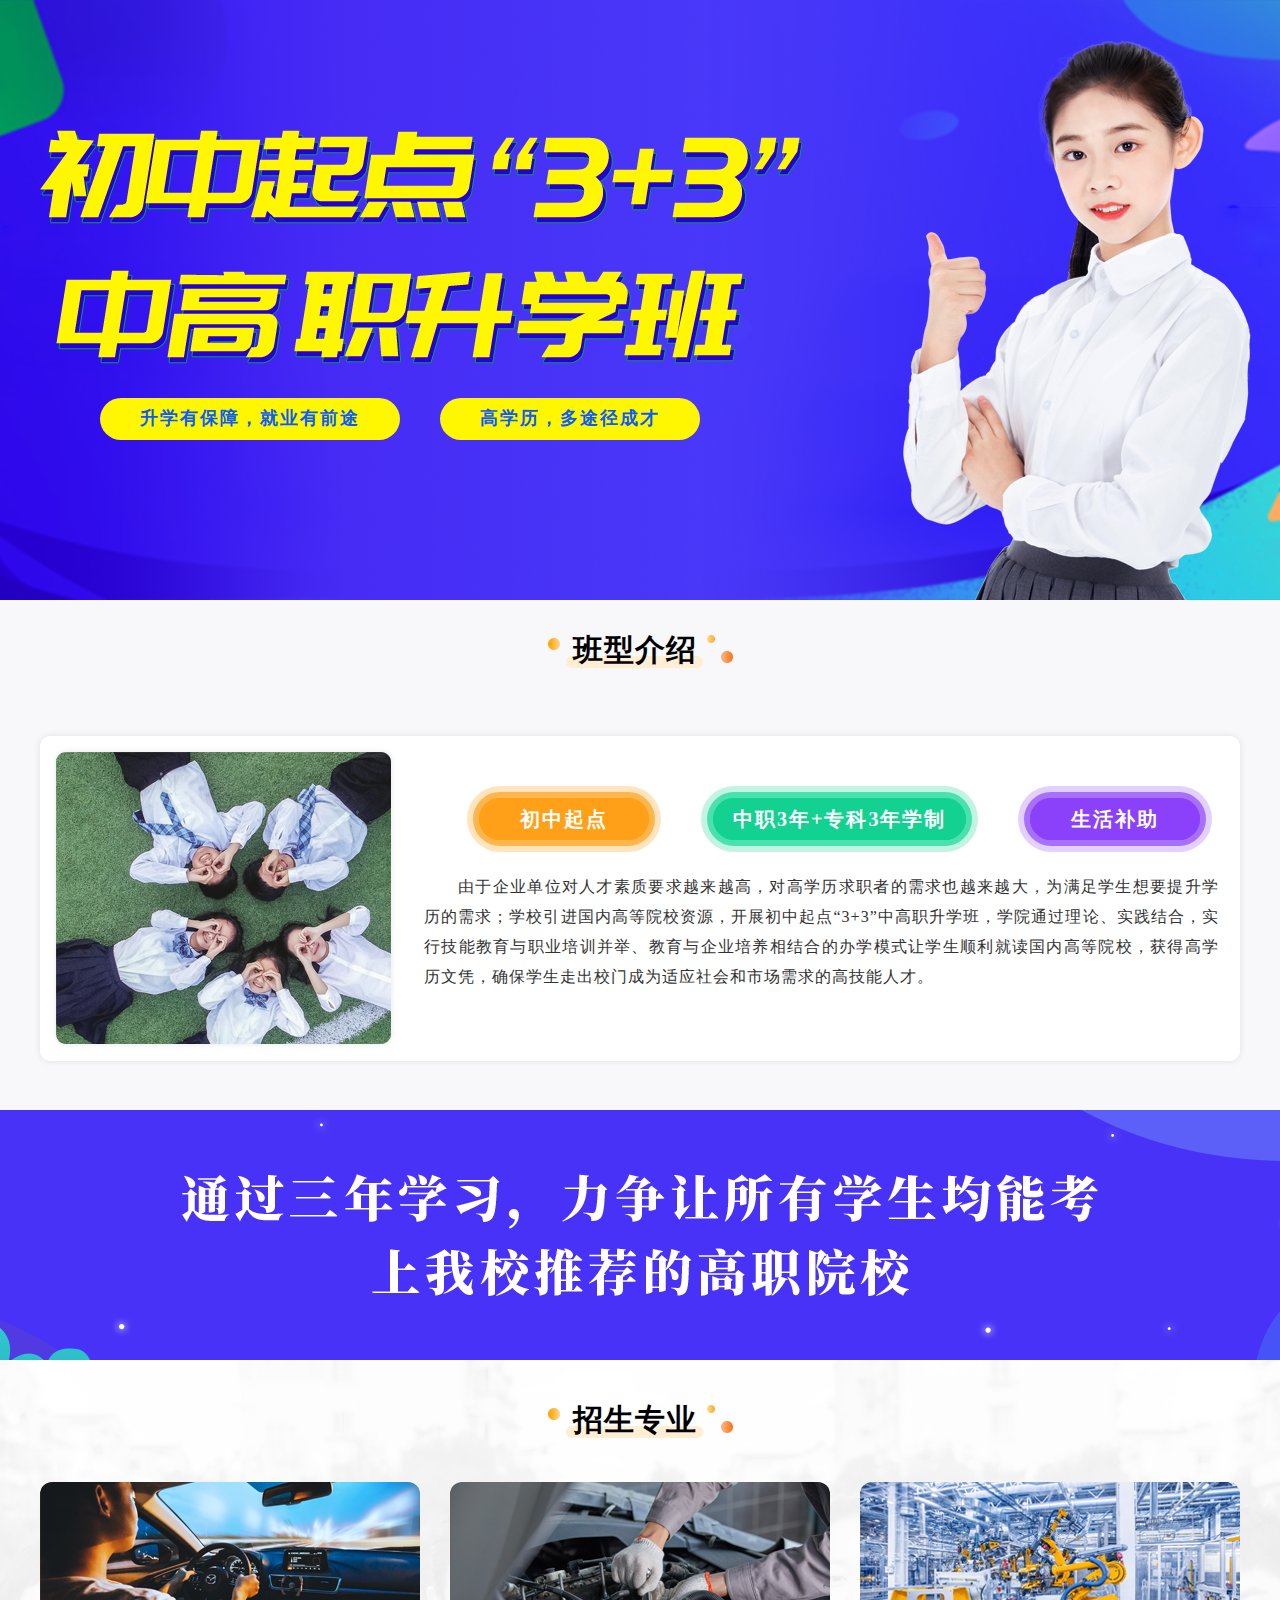
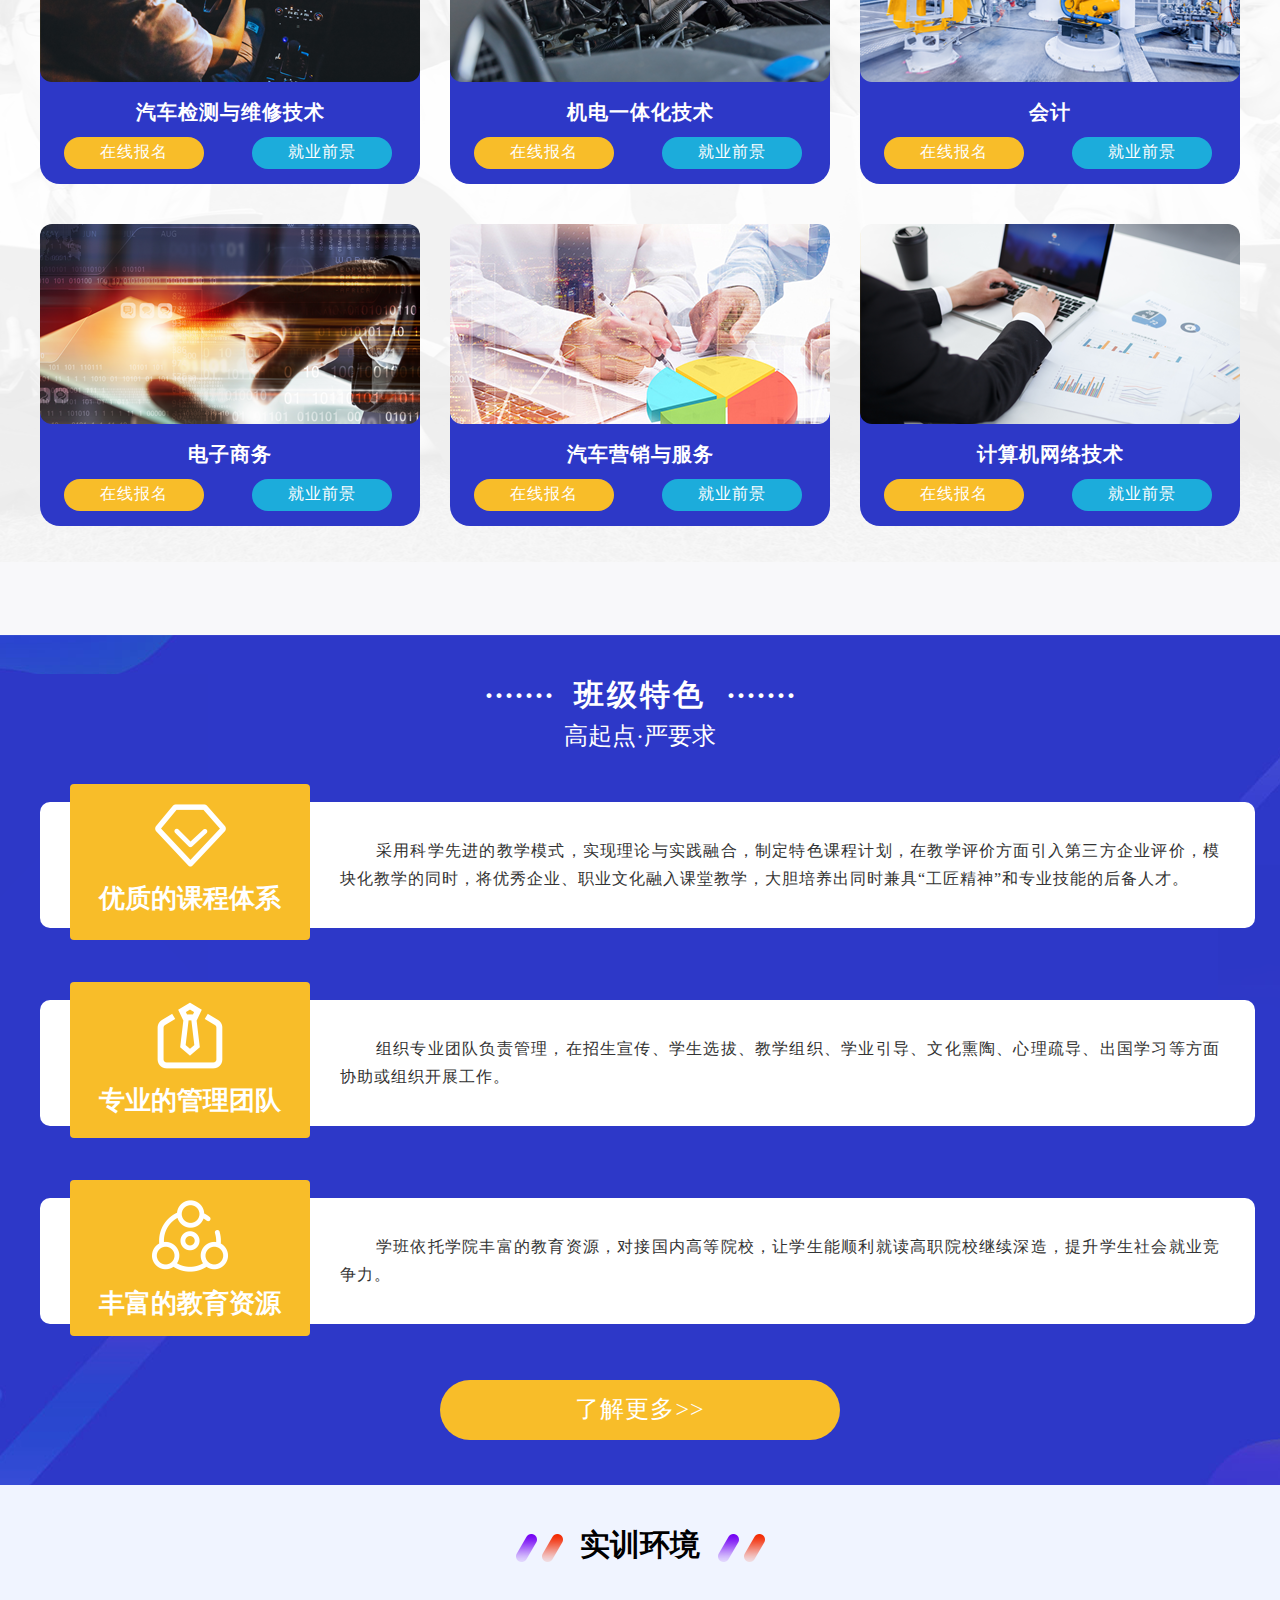
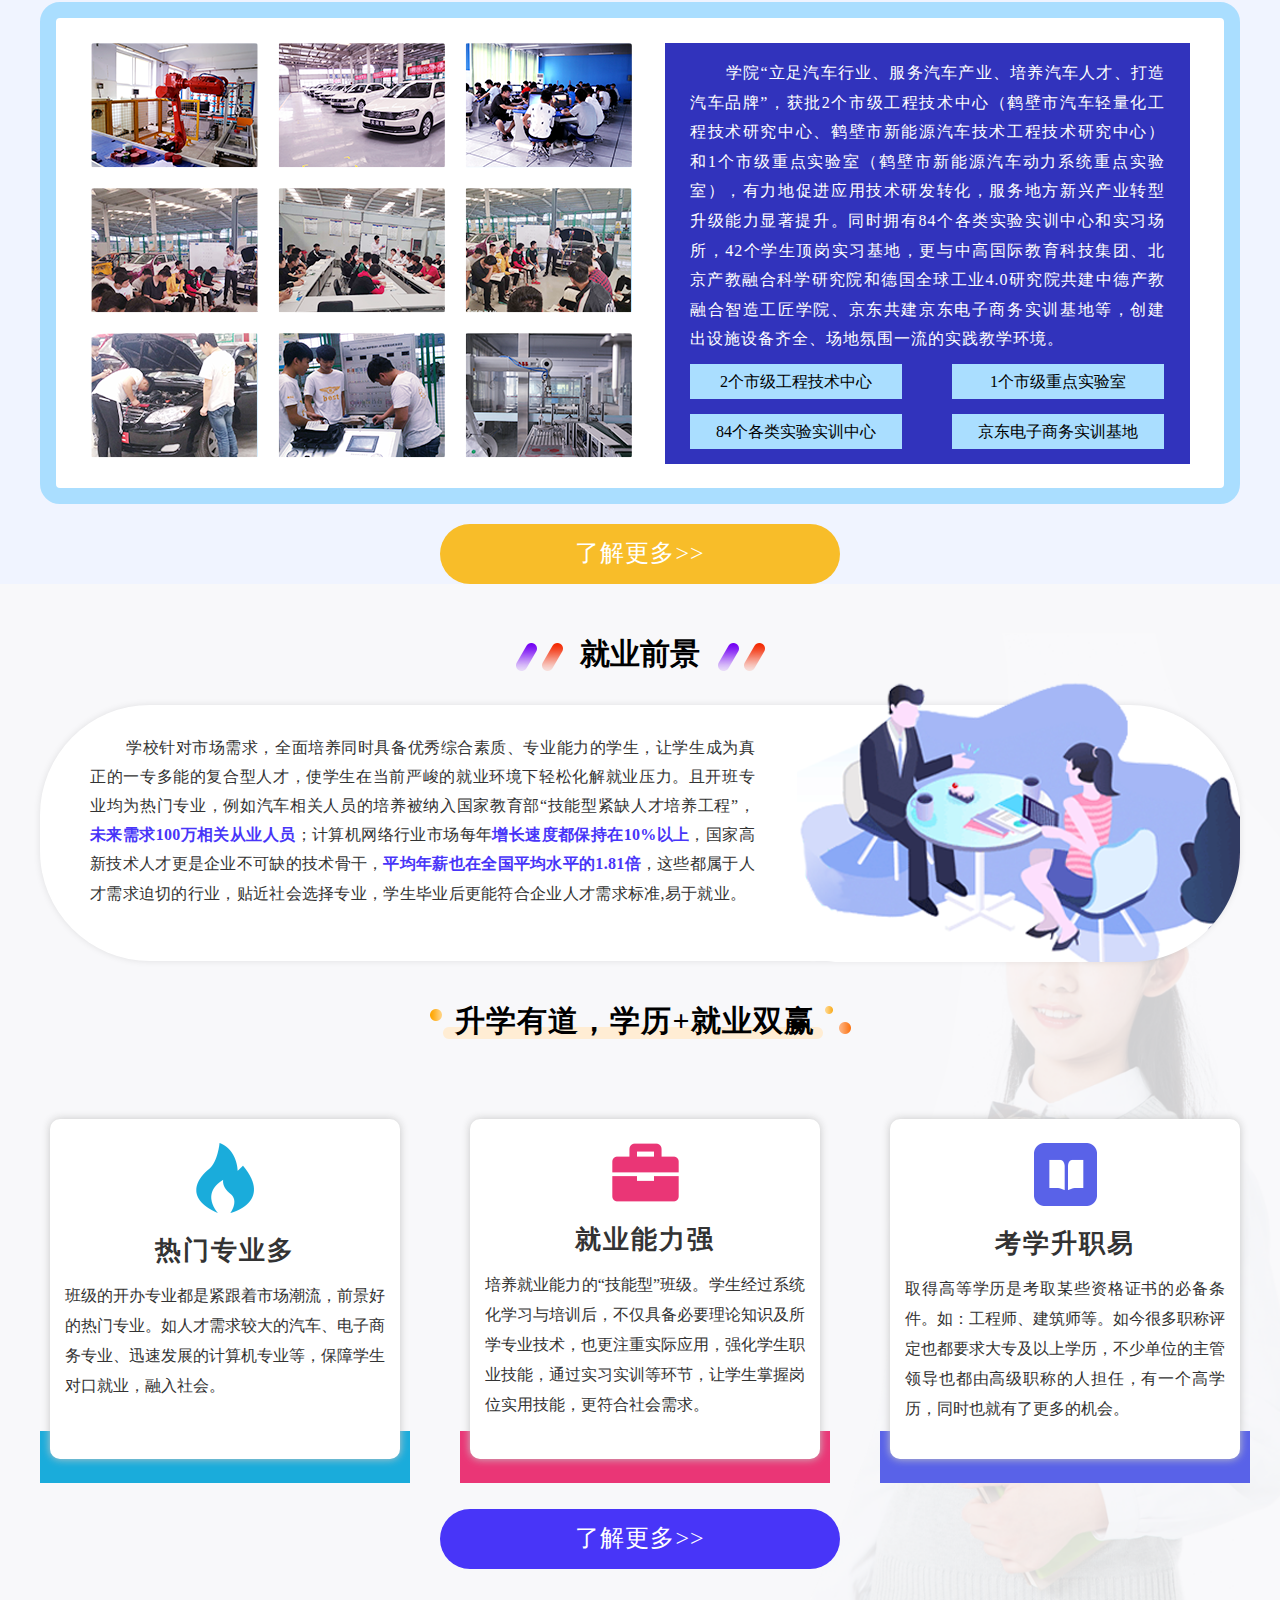
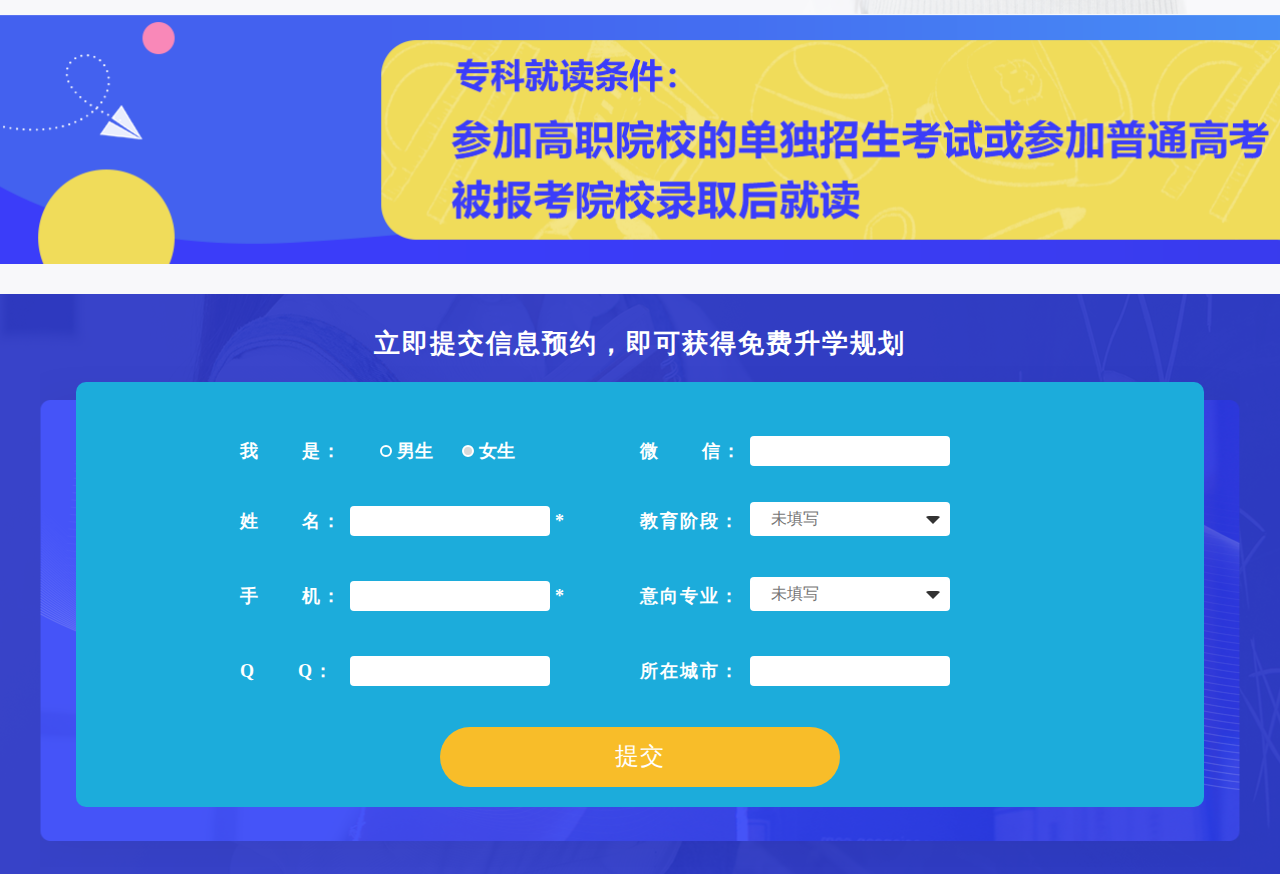
<file: zt/yyy/index.html>
<!DOCTYPE html>
<html lang="en">
<head>
    <meta charset="UTF-8">
    <meta name="viewport" content="width=device-width, initial-scale=1.0">
    <meta http-equiv="X-UA-Compatible" content="ie=edge">
    <title>鹤壁汽车工程职业学院|中专部</title>
    <script>
        function BrowserType() {
            var isGoOnpage = true;
            var userAgent = navigator.userAgent; //取得浏览器的userAgent字符串
            var isOpera = userAgent.indexOf("Opera") > -1; //判断是否Opera浏览器
            // var isIE = userAgent.indexOf("compatible") > -1 && userAgent.indexOf("MSIE") > -1 && !isOpera; //判断是否IE浏览器
            var isIE = window.ActiveXObject || "ActiveXObject" in window
            // var isEdge = userAgent.indexOf("Windows NT 6.1; Trident/7.0;") > -1 && !isIE; //判断是否IE的Edge浏览器
            var isEdge = userAgent.indexOf("Edge") > -1; //判断是否IE的Edge浏览器
            var isFF = userAgent.indexOf("Firefox") > -1; //判断是否Firefox浏览器
            var isSafari = userAgent.indexOf("Safari") > -1 && userAgent.indexOf("Chrome") == -1; //判断是否Safari浏览器
            var isChrome = userAgent.indexOf("Chrome") > -1 && userAgent.indexOf("Safari") > -1 && !isEdge; //判断Chrome浏览器
        
            if (isIE) {
                var reIE = new RegExp("MSIE (\\d+\\.\\d+);");
                reIE.test(userAgent);
                var fIEVersion = parseFloat(RegExp["$1"]);
                if (userAgent.indexOf('MSIE 6.0') != -1) {
                isGoOnpage = false;
                return isGoOnpage;
                } else if (fIEVersion == 7) {
                isGoOnpage = false;
                return isGoOnpage;
                }
                else if (fIEVersion == 8) {
                isGoOnpage = false;
                return isGoOnpage;
                }
                else if (fIEVersion == 9) {
                isGoOnpage = false;
                return isGoOnpage;
                }
                else if (fIEVersion == 10) {
                isGoOnpage = false;
                return isGoOnpage;
                }
                else if (userAgent.toLowerCase().match(/rv:([\d.]+)\) like gecko/)) {
                return isGoOnpage;
                }
                else {
                isGoOnpage = false;
                return isGoOnpage
                }//IE版本过低
            }//isIE end
        
            if (isFF) { return "FF"; }
            if (isOpera) { return "Opera"; }
            if (isSafari) { return "Safari"; }
            if (isChrome) { return "Chrome"; }
            if (isEdge) { return "Edge"; }
        
            }//myBrowser() end
        
            function browserRedirect() {
            var sUserAgent = navigator.userAgent.toLowerCase();
            var bIsIpad = sUserAgent.match(/ipad/i) == "ipad";
            var bIsIphoneOs = sUserAgent.match(/iphone os/i) == "iphone os";
            var bIsMidp = sUserAgent.match(/midp/i) == "midp";
            var bIsUc7 = sUserAgent.match(/rv:1.2.3.4/i) == "rv:1.2.3.4";
            var bIsUc = sUserAgent.match(/ucweb/i) == "ucweb";
            var bIsAndroid = sUserAgent.match(/android/i) == "android";
            var bIsCE = sUserAgent.match(/windows ce/i) == "windows ce";
            var bIsWM = sUserAgent.match(/windows mobile/i) == "windows mobile";
            if (bIsIpad || bIsIphoneOs || bIsMidp || bIsUc7 || bIsUc || bIsAndroid || bIsCE || bIsWM) {
                const mUrl = location.origin +'/m'+location.pathname+ location.search;
            //   console.log(mUrl);
                location.href = mUrl;
                // location.href = 'http://o.cdwyh.com';
            }
            }
            browserRedirect();
            if (!BrowserType()) {
            alert("浏览器版本过低，请升级您的浏览器或者使用谷歌浏览器进行观看。")
            }
    </script>
    <link rel="stylesheet" href="//cdn.staticfile.org/animate.css/3.5.0/animate.min.css">
    <link rel="stylesheet" href="./css/zty.css">
    <script src="//cdn.staticfile.org/jquery/2.2.4/jquery.min.js"></script>
    <script src="//cdn.staticfile.org/wow/1.1.2/wow.min.js"></script>
 
</head>
<body>
    <div class="fvbanner">
        <div class="w1200 clearfix">
                <div class="wow bounceInDown" data-wow-delay="0.3s"><img class="kcd wow swing" data-wow-delay="0.3s" src="./img/kaicedao.png" alt=""></div>
                <!-- <img class="wndb wow flipInX " data-wow-delay="0.2s" src="./img/wndb.png" alt=""> -->
                <p class="wow fadeInUp" style="margin-left:60px;" data-wow-delay="0.3s">升学有保障，就业有前途</p>
                <p class="wow fadeInUp" data-wow-delay="0.3s">高学历，多途径成才</p>
                <img class="ren wow fadeInUp" data-wow-delay="0.2s" src="./img/renwu.png" alt="">
               
        </div>
    </div>
    <!-- 介绍 -->
    <div class="w1200 clearfix">
        <div class="bxjs">
            <p class="top_title wow bounceIn" data-wow-delay="0.3s">班型介绍</p>
            <div class="textBox wow rotateInUpRight" data-wow-delay="0.3s">
                <div class="imgBox wow rotateIn" data-wow-delay="0.5s"><img src="./img/bxjsImg.png" alt=""></div>
                <div class="cardBox">
                    <li style="margin-left:70px;" class="wow bounceInRight" data-wow-delay="0.6s" ><span><em>初中起点</em></span></li><li class="wow bounceInRight" data-wow-delay="0.7s"><span><em>中职3年+专科3年学制</em></span></li><li class="last wow bounceInRight" data-wow-delay="0.6s"><span><em>生活补助</em></span></li>
                    <p class="text">
                        由于企业单位对人才素质要求越来越高，对高学历求职者的需求也越来越大，为满足学生想要提升学历的需求；学校引进国内高等院校资源，开展初中起点“3+3”中高职升学班，学院通过理论、实践结合，实行技能教育与职业培训并举、教育与企业培养相结合的办学模式让学生顺利就读国内高等院校，获得高学历文凭，确保学生走出校门成为适应社会和市场需求的高技能人才。
                    </p>
                </div>
            </div>
        </div>
   </div>
  <!-- jiaolang1 -->
  <div class="jiaolang1"></div>
   <!-- 招生专业 -->
   <div class="zszy">
       <div class="w1200 clearfix">
        <p class="top_title wow bounceIn" data-wow-delay="0.3s">招生专业</p>
           <ul>
               <li class=" wow bounceIn " data-wow-delay="0.4s" data-wow-offset="200" >
                   <a href="javascript:;">
                       <div class="imgBox" ><img src="./img/zyImg1.png" alt=""></div>
                       <p class="wow bounceIn " data-wow-delay="0.5s" >汽车检测与维修技术</p>
                   </a>
                   <div class="btnList">
                       <a href="javascript:;" class="wow bounceIn zxbm redBtn" data-wow-delay="0.6s" data-wow-offset="100"><i></i><span>在线报名</span> <i></i></a>
                       <a href="javascript:;" class="wow bounceIn jyqq wBtn" data-wow-delay="0.6s" data-wow-offset="100" ><i></i><span>就业前景</span> <i></i></a>
                   </div>
               </li>
               <li class=" wow bounceIn " data-wow-delay="0.4s" data-wow-offset="100">
                    <a href="javascript:;">
                        <div class="imgBox" ><img src="./img/zyImg2.png" alt=""></div>
                        <p class="wow bounceIn " data-wow-delay="0.5s" data-wow-offset="100">机电一体化技术</p>
                    </a>
                    <div class="btnList">
                        <a href="javascript:;" class="wow bounceIn zxbm redBtn" data-wow-offset="100" data-wow-delay="0.6s"><i></i><span>在线报名</span> <i></i></a>
                        <a href="javascript:;" class="wow bounceIn jyqq wBtn" data-wow-offset="100" data-wow-delay="0.6s" ><i></i><span>就业前景</span> <i></i></a>
                    </div>
                </li>
                <li class=" wow bounceIn " data-wow-delay="0.4s" data-wow-offset="100">
                    <a href="javascript:;">
                        <div class="imgBox" ><img src="./img/zyImg3.png" alt=""></div>
                        <p class="wow bounceIn " data-wow-delay="0.5s" >会计</p>
                    </a>
                    <div class="btnList">
                        <a href="javascript:;" class="wow bounceIn zxbm redBtn" data-wow-offset="100" data-wow-delay="0.6s"><i></i><span>在线报名</span> <i></i></a>
                        <a href="javascript:;" class="wow bounceIn jyqq wBtn" data-wow-delay="0.6s" data-wow-offset="100" ><i></i><span>就业前景</span> <i></i></a>
                    </div>
                </li>
                <li class=" wow bounceIn " data-wow-delay="0.4s" data-wow-offset="100" >
                    <a href="javascript:;">
                        <div class="imgBox"  ><img src="./img/zyImg4.png" alt=""></div>
                        <p class="wow bounceIn " data-wow-delay="0.5s" data-wow-offset="100" >电子商务</p>
                    </a>
                    <div class="btnList">
                        <a href="javascript:;" class="wow bounceIn zxbm redBtn" data-wow-delay="0.6s" data-wow-offset="100"><i></i><span>在线报名</span> <i></i></a>
                        <a href="javascript:;" class="wow bounceIn jyqq wBtn" data-wow-delay="0.6s" data-wow-offset="100" ><i></i><span>就业前景</span> <i></i></a>
                    </div>
                </li>
                <li class=" wow bounceIn " data-wow-delay="0.4s" data-wow-offset="100" >
                    <a href="javascript:;">
                        <div class="imgBox"  ><img src="./img/zyImg5.png" alt=""></div>
                        <p class="wow bounceIn " data-wow-delay="0.5s" data-wow-offset="100">汽车营销与服务</p>
                    </a>
                    <div class="btnList">
                        <a href="javascript:;" class="wow bounceIn zxbm redBtn" data-wow-delay="0.6s" data-wow-offset="100"><i></i><span>在线报名</span> <i></i></a>
                        <a href="javascript:;" class="wow bounceIn jyqq wBtn" data-wow-delay="0.6s" data-wow-offset="100"><i></i><span>就业前景</span> <i></i></a>
                    </div>
                </li>
                <li class="wow bounceIn " data-wow-delay="0.4s" data-wow-offset="100" >
                    <a href="javascript:;">
                        <div class="imgBox"  ><img src="./img/zyImg6.png" alt=""></div>
                        <p class="wow bounceIn " data-wow-delay="0.5s" data-wow-offset="100" >计算机网络技术</p>
                    </a>
                    <div class="btnList">
                        <a href="javascript:;" class="wow bounceIn zxbm redBtn " data-wow-delay="0.6s" data-wow-offset="100" ><i></i><span>在线报名</span> <i></i></a>
                        <a href="javascript:;" class="wow bounceIn jyqq wBtn" data-wow-delay="0.6s" data-wow-offset="100" ><i></i><span>就业前景</span> <i></i></a>
                    </div>
                </li>
           </ul>
       </div>
   </div>

   <!-- 班级特色 -->
   <div class="bjte">
   <div class="w1200 clearfix">
             <p class="topTitle3"  ><i class="wow bounceInLeft" data-wow-offset="200" data-wow-delay="0.3s" >·······</i><span class="wow bounceInUp" data-wow-offset="200" data-wow-delay="0.3s" >班级特色</span><i class="wow bounceInRight" data-wow-delay="0.3s" data-wow-offset="200" >·······</i></p>
             <p class="topTitle2 wow rotateIn" data-wow-offset="200" data-wow-delay="0.8s">高起点·严要求</p>
             <ul>
                 <li class="wow bounceInLeft" data-wow-delay="0.6s">
                     <p class="title wow bounceInRight" data-wow-delay="0.7s" ><img src="./img/yzicon.png" alt="">优质的课程体系</p>
                     <p class="text" >采用科学先进的教学模式，实现理论与实践融合，制定特色课程计划，在教学评价方面引入第三方企业评价，模块化教学的同时，将优秀企业、职业文化融入课堂教学，大胆培养出同时兼具“工匠精神”和专业技能的后备人才。</p>
                 </li>
                 <li class="wow bounceInLeft" data-wow-delay="0.7s">
                    <p class="title wow bounceInRight" data-wow-delay="0.8s" ><img src="./img/zyicon.png" alt="">专业的管理团队</p>
                    <p class="text">组织专业团队负责管理，在招生宣传、学生选拔、教学组织、学业引导、文化熏陶、心理疏导、出国学习等方面协助或组织开展工作。</p>
                </li>
                <li class="wow bounceInLeft" data-wow-delay="0.8s">
                    <p class="title wow bounceInRight" data-wow-delay="0.9s" ><img src="./img/fficon.png" alt="">丰富的教育资源</p>
                    <p class="text">学班依托学院丰富的教育资源，对接国内高等院校，让学生能顺利就读高职院校继续深造，提升学生社会就业竞争力。</p>
                </li>
             </ul>
             <a href="javascript:;" class="redBtn more"><i></i><span>了解更多>></span><i></i></a>
       </div>
   </div>
      <!-- 实训环境 -->
       <div class="sxhj">
            <div class="w1200 clearfix">
                  <p class="topTitle"><i class="wow bounceInLeft icon1 " data-wow-offset="200" data-wow-delay="0.3s"></i><i class="wow bounceInLeft icon2" data-wow-offset="200" data-wow-delay="0.3s"></i><span class="wow bounceInUp " data-wow-offset="200" data-wow-delay="0.3s" >实训环境</span><i class="wow bounceInRight icon1 " data-wow-delay="0.3s" data-wow-offset="200"></i><i class="wow bounceInRight icon2" data-wow-delay="0.3s" data-wow-offset="200"></i></p>
                <div class="cardBox">
                    <ul>
                        <li class="imgBox wow rotateIn col " data-wow-delay="0.2s">
                            <a href="javascript:;"></a>
                            <a href="javascript:;"></a>
                            <a href="javascript:;"></a>
                            <a href="javascript:;"></a>
                            <div class="box" >
                                <img src="./img/show1.png" alt="">
                            </div>
                        </li>
                        <li class="imgBox wow  rotateIn col " data-wow-delay="0.3s" >   
                            <a href="javascript:;"></a>
                            <a href="javascript:;"></a>
                            <a href="javascript:;"></a>
                            <a href="javascript:;"></a>
                            <div class="box" >
                                <img src="./img/show2.png" alt="">
                            </div>
                        </li>
                        <li class="imgBox wow rotateIn col " data-wow-delay="0.4s"> 
                                <a href="javascript:;"></a>
                                <a href="javascript:;"></a>
                                <a href="javascript:;"></a>
                                <a href="javascript:;"></a>
                                <div class="box" >
                                    <img src="./img/show3.png" alt="">
                                </div>
                        </li>
                        <li class="imgBox wow rotateIn col " data-wow-delay="0.5s"> 
                            <a href="javascript:;"></a>
                            <a href="javascript:;"></a>
                            <a href="javascript:;"></a>
                            <a href="javascript:;"></a>
                            <div class="box" >
                                <img src="./img/show4.png" alt="">
                            </div>
                        </li>
                        <li class="imgBox wow rotateIn col " data-wow-delay="0.6s"> 
                            <a href="javascript:;"></a>
                            <a href="javascript:;"></a>
                            <a href="javascript:;"></a>
                            <a href="javascript:;"></a>
                            <div class="box" >
                                <img src="./img/show5.png" alt="">
                            </div>
                        </li>
                        <li class="imgBox wow rotateIn col " data-wow-delay="0.9s"> 
                            <a href="javascript:;"></a>
                            <a href="javascript:;"></a>
                            <a href="javascript:;"></a>
                            <a href="javascript:;"></a>
                            <div class="box" >
                                <img src="./img/show6.png" alt="">
                            </div>
                        </li>
                        <li class="imgBox wow rotateIn col " data-wow-delay="0.8s"> 
                            <a href="javascript:;"></a>
                            <a href="javascript:;"></a>
                            <a href="javascript:;"></a>
                            <a href="javascript:;"></a>
                            <div class="box" >
                                <img src="./img/show7.png" alt="">
                            </div>
                        </li>
                        <li class="imgBox wow rotateIn col " data-wow-delay="0.7s"> 
                                <a href="javascript:;"></a>
                                <a href="javascript:;"></a>
                                <a href="javascript:;"></a>
                                <a href="javascript:;"></a>
                                <div class="box" >
                                    <img src="./img/show8.png" alt="">
                                </div>
                        </li>
                        <li class="imgBox wow rotateIn col " data-wow-delay="0.6s"> 
                                <a href="javascript:;"></a>
                                <a href="javascript:;"></a>
                                <a href="javascript:;"></a>
                                <a href="javascript:;"></a>
                                <div class="box" >
                                    <img src="./img/show9.png" alt="">
                                </div>
                        </li>
                    </ul>
                    <div class="textBox" >
                         <p class="text">
                                    学院“立足汽车行业、服务汽车产业、培养汽车人才、打造汽车品牌”，获批2个市级工程技术中心（鹤壁市汽车轻量化工程技术研究中心、鹤壁市新能源汽车技术工程技术研究中心）和1个市级重点实验室（鹤壁市新能源汽车动力系统重点实验室），有力地促进应用技术研发转化，服务地方新兴产业转型升级能力显著提升。同时拥有84个各类实验实训中心和实习场所，42个学生顶岗实习基地，更与中高国际教育科技集团、北京产教融合科学研究院和德国全球工业4.0研究院共建中德产教融合智造工匠学院、京东共建京东电子商务实训基地等，创建出设施设备齐全、场地氛围一流的实践教学环境。
                         </p>
                         <p class="textList"><span>2个市级工程技术中心</span><span>1个市级重点实验室</span><span>84个各类实验实训中心</span><span>京东电子商务实训基地</span> </p>
                    </div>
                    
                </div>
                  <a href="javascript:;" class="redBtn more"><i></i><span>了解更多>></span><i></i></a>

            </div>
        </div>
        <!-- 就业前景 -->
       <div class="jyqqBox">
        <div class="w1200 clearfix">
              <p class="topTitle"><i class="wow bounce icon1 " data-wow-offset="200" data-wow-delay="0.3s"></i><i class="wow bounce icon2" data-wow-offset="200" data-wow-delay="0.3s"></i><span class="wow bounceInUp " data-wow-offset="200" data-wow-delay="0.3s" >就业前景</span><i class="wow bounce icon1 " data-wow-delay="0.3s" data-wow-offset="200"></i><i class="wow bounce icon2" data-wow-delay="0.3s" data-wow-offset="200"  ></i></p>
              <div class="cardBox">
                <p class="text">
                    学校针对市场需求，全面培养同时具备优秀综合素质、专业能力的学生，让学生成为真正的一专多能的复合型人才，使学生在当前严峻的就业环境下轻松化解就业压力。且开班专业均为热门专业，例如汽车相关人员的培养被纳入国家教育部“技能型紧缺人才培养工程”，<span>未来需求100万相关从业人员</span>；计算机网络行业市场每年<span>增长速度都保持在10%以上</span>，国家高新技术人才更是企业不可缺的技术骨干，<span>平均年薪也在全国平均水平的1.81倍</span>，这些都属于人才需求迫切的行业，贴近社会选择专业，学生毕业后更能符合企业人才需求标准,易于就业。
                </p>
                <img class="chImg" style="" src="./img/tschImg.png" alt="">
             </div>
             <p class="top_title wow bounceIn" data-wow-delay="0.3s" style="background-image: url('./img/toptitleBg2.png');width: 380px; margin: 40px auto;">升学有道，学历+就业双赢</p>
             <ul>
                 <li>
                    <div class="box wow slideInUp" data-wow-delay=".6s">
                     <p class="title"><img src="./img/hoticon.png" alt=""> <span>热门专业多</span></p>
                     <p class="text">班级的开办专业都是紧跟着市场潮流，前景好的热门专业。如人才需求较大的汽车、电子商务专业、迅速发展的计算机专业等，保障学生对口就业，融入社会。 </p>
                    </div>
                    <p class="bottom" ></p>
                </li>
                <li>
                    <div class="box wow " data-wow-delay="1s" >
                        <p class="title"><img src="./img/nlicon.png" alt=""> <span>就业能力强</span></p>
                        <p class="text">培养就业能力的“技能型”班级。学生经过系统化学习与培训后，不仅具备必要理论知识及所学专业技术，也更注重实际应用，强化学生职业技能，通过实习实训等环节，让学生掌握岗位实用技能，更符合社会需求。 </p>
                    </div>
                    <p class="bottom" style="background: #ea3676;"></p>
                </li>
                <li>
                    <div class="box wow "  data-wow-delay="1.4s" >
                        <p class="title"><img src="./img/kxicon.png" alt=""> <span>考学升职易</span></p>
                        <p class="text">取得高等学历是考取某些资格证书的必备条件。如：工程师、建筑师等。如今很多职称评定也都要求大专及以上学历，不少单位的主管领导也都由高级职称的人担任，有一个高学历，同时也就有了更多的机会。 </p>
                    </div>
                    <p class="bottom" style="background: #5962e8;"></p>
                </li>
             </ul> 
             <a href="javascript:;" class="redBtn more" style="background:#4835f8;"><i></i><span>了解更多>></span><i></i></a>
        </div>
    </div>
   
  <!-- jiaolang1 -->
  <div class="jiaolang2"></div>
    <!-- 预约表格 -->
    <div  class="yyForm" id="yyForm_href" >
        <div class="w1200 clearfix">
                <p class="TopTitle"><i></i><i></i><i></i><i></i><span>立即提交信息预约，即可获得免费升学规划</span></p>
                <div class="cardBox">
                    <form action="" name="myV" id="myForm" class="form" >
                          <div class="inuptBox radio-input">
                              <label for="">我<span></span>是：</label>
                              <input id="inc1" type="radio" name="inc" checked class="control-input" value="true">男生
                              <input id="inc0" type="radio" name="inc" class="control-input" value="false">女生
                          </div>
                          <div class="inuptBox">
                                <label for="">微<span></span>信：</label>
                                <input name="wx" type="text">
                                <!-- <i>*</i> -->
                         </div>
                         <div class="inuptBox">
                                <label for="">姓<span></span>名：</label>
                                <input name="xinmi" type="text">
                                <i>*</i>
                         </div>
                         <div class="inuptBox">
                                <label for="">教育阶段：</label>
                                <dl class="select"><input type="text" placeholder="未填写" value="" tid="0" readonly disabled="disabled" ><i></i><div><ul><li><a href="javascript:;" tid="1" >高中</a></li><li><a href="javascript:;" tid="2" >专科</a></li><li><a href="javascript:;" tid="3" >本科</a></li></ul></div></dl>
                         </div>
                         <div class="inuptBox">
                                <label for="">手<span></span>机：</label>
                                <input type="phone">
                                <i>*</i>
                         </div>
                         <div class="inuptBox">
                                <label for="">意向专业：</label>
                                <dl class="select"><input type="text" placeholder="未填写" value="" tid="0" readonly disabled="disabled" ><i></i><div><ul><li><a href="javascript:;" tid="1" >专业1</a></li><li><a href="javascript:;" tid="2" >专业2</a></li><li><a href="javascript:;" tid="3" >专业3</a></li></ul></div></dl>
                         </div>
                         <div class="inuptBox">
                                <label for="">Q<span></span>Q：</label>
                                <input type="text">
                                <!-- <i>*</i> -->
                         </div>
                         <div class="inuptBox">
                                <label for="">所在城市：</label>
                                <input type="text">
                         </div>
                         <a href="javascript:;" type="submit" class="redBtn more" onclick="checkform()" style="margin-top:15px;"><i></i><span>提交</span><i></i></a>
                    </form>
                </div>
               
            </div>
        </div>
    
    <script src="./js/zty.js"></script>
</body>
</html>
</file>
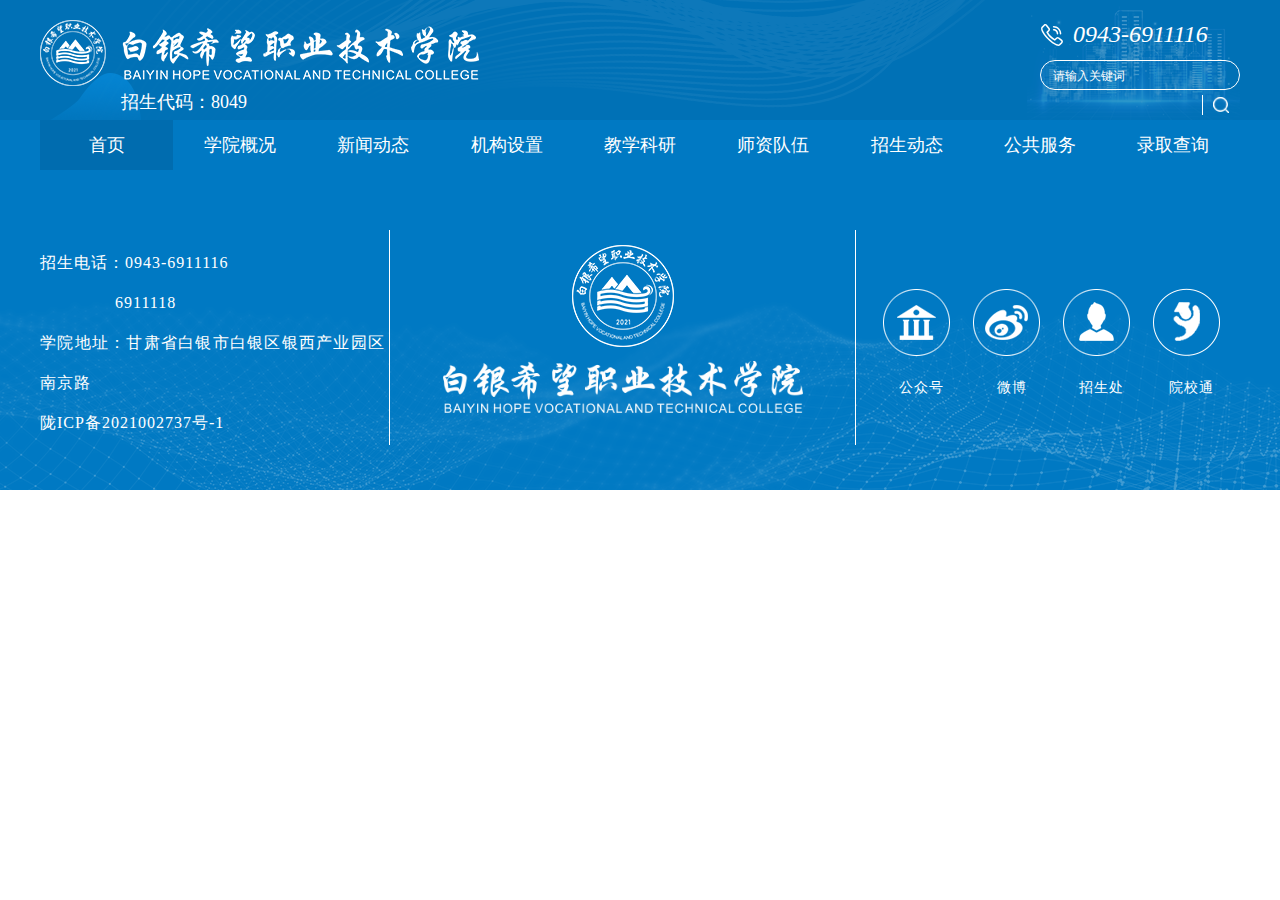
<file: search.html>
<!DOCTYPE html><html lang="en"><head>
  <meta charset="UTF-8">
  <meta name="viewport" content="width=device-width, initial-scale=1.0">
  <meta http-equiv="X-UA-Compatible" content="ie=edge">
  <title>白银希望职业技术学院</title>
  <script>
    function BrowserType() {
        var isGoOnpage = true;
        var userAgent = navigator.userAgent; //取得浏览器的userAgent字符串
        var isOpera = userAgent.indexOf("Opera") > -1; //判断是否Opera浏览器
        // var isIE = userAgent.indexOf("compatible") > -1 && userAgent.indexOf("MSIE") > -1 && !isOpera; //判断是否IE浏览器
        var isIE = window.ActiveXObject || "ActiveXObject" in window
        // var isEdge = userAgent.indexOf("Windows NT 6.1; Trident/7.0;") > -1 && !isIE; //判断是否IE的Edge浏览器
        var isEdge = userAgent.indexOf("Edge") > -1; //判断是否IE的Edge浏览器
        var isFF = userAgent.indexOf("Firefox") > -1; //判断是否Firefox浏览器
        var isSafari = userAgent.indexOf("Safari") > -1 && userAgent.indexOf("Chrome") == -1; //判断是否Safari浏览器
        var isChrome = userAgent.indexOf("Chrome") > -1 && userAgent.indexOf("Safari") > -1 && !isEdge; //判断Chrome浏览器
    
        if (isIE) {
            var reIE = new RegExp("MSIE (\\d+\\.\\d+);");
            reIE.test(userAgent);
            var fIEVersion = parseFloat(RegExp["$1"]);
            if (userAgent.indexOf('MSIE 6.0') != -1) {
            isGoOnpage = false;
            return isGoOnpage;
            } else if (fIEVersion == 7) {
            isGoOnpage = false;
            return isGoOnpage;
            }
            else if (fIEVersion == 8) {
            isGoOnpage = false;
            return isGoOnpage;
            }
            else if (fIEVersion == 9) {
            isGoOnpage = false;
            return isGoOnpage;
            }
            else if (fIEVersion == 10) {
            isGoOnpage = false;
            return isGoOnpage;
            }
            else if (userAgent.toLowerCase().match(/rv:([\d.]+)\) like gecko/)) {
            return isGoOnpage;
            }
            else {
            isGoOnpage = false;
            return isGoOnpage
            }//IE版本过低
        }//isIE end
    
        if (isFF) { return "FF"; }
        if (isOpera) { return "Opera"; }
        if (isSafari) { return "Safari"; }
        if (isChrome) { return "Chrome"; }
        if (isEdge) { return "Edge"; }
    
        }//myBrowser() end
    
        function browserRedirect() {
        var sUserAgent = navigator.userAgent.toLowerCase();
        var bIsIpad = sUserAgent.match(/ipad/i) == "ipad";
        var bIsIphoneOs = sUserAgent.match(/iphone os/i) == "iphone os";
        var bIsMidp = sUserAgent.match(/midp/i) == "midp";
        var bIsUc7 = sUserAgent.match(/rv:1.2.3.4/i) == "rv:1.2.3.4";
        var bIsUc = sUserAgent.match(/ucweb/i) == "ucweb";
        var bIsAndroid = sUserAgent.match(/android/i) == "android";
        var bIsCE = sUserAgent.match(/windows ce/i) == "windows ce";
        var bIsWM = sUserAgent.match(/windows mobile/i) == "windows mobile";
        if (bIsIpad || bIsIphoneOs || bIsMidp || bIsUc7 || bIsUc || bIsAndroid || bIsCE || bIsWM) {
            var mUrl = location.origin +'/m'+location.pathname+location.search;
        //   console.log(mUrl);
            location.href = mUrl;
            // location.href = 'http://o.cdwyh.com';
        }
        }
        browserRedirect();
        if (!BrowserType()) {
        alert("浏览器版本过低，请升级您的浏览器或者使用谷歌浏览器进行观看。")
        }
</script>
  <link rel="stylesheet" href="https://cdn.staticfile.org/animate.css/3.5.0/animate.min.css">
  <script src="//cdn.staticfile.org/jquery/2.2.4/jquery.min.js"></script>
  <script src="/MockData/FvMock.js"></script>

 
<link href="./css/main.css" rel="stylesheet"><link rel="stylesheet" href="css/common.css"><link rel="stylesheet" href="css/App.css"><link rel="stylesheet" href="css/list.css"></head>
<body>
  <div id="tips"></div>
  <textarea id="inputCopy" style="position: absolute;top: 0;left: 0;opacity: 0;z-index: -10;">复制专用</textarea>
  <div id="app"><div data-v-7a713388="" id="HeaderTop"><div data-v-7a713388="" class="head_wrap in_box"><div data-v-7a713388="" class="w1200 clearfix"><div data-v-7a713388="" class="Top"><a data-v-7a713388="" id="LOGO" href="./index.html"><img data-v-7a713388="" src="img/logo.png" alt=""></a> <div data-v-7a713388="" class="fr search_box in_box clearfix"><div data-v-7a713388="" class="phone"><svg data-v-7a713388="" t="1624942555126" viewBox="0 0 1024 1024" version="1.1" xmlns="http://www.w3.org/2000/svg" p-id="2456" width="22" height="22" class="icon"><path data-v-7a713388="" d="M731.7 451.9c0 21.9 14.6 35.4 35.4 35.4 21.9 0 35.4-14.6 35.4-35.4-0.5-118.7-96.3-214.6-215.1-215.1-21.9 0-35.4 14.6-35.4 35.4 0 21.9 14.6 35.4 35.4 35.4 79.7 0.5 143.8 64.6 144.3 144.3z m143.2 0c0 21.9 14.6 35.4 35.4 35.4s35.4-14.6 35.4-35.4c0-197.4-162-358.3-358.3-358.3-21.9 0-35.4 14.6-35.4 35.4s14.6 35.4 35.4 35.4c158.3 0 287.5 129.7 287.5 287.5zM390.6 326.4c39.6-39.6 42.7-100.5 7.3-143.2l-111-140.7C251.5-4.3 182.8-11.6 136.4 24.8c-3.1 3.1-7.3 3.1-7.3 7.3L31.8 129C-60.9 221.7 71.4 473.2 312 713.8s488 369.7 581.2 279.7l96.9-96.9c42.7-42.7 42.7-110.9 0-150.5l-7.3-7.3-140.2-110.9c-42.7-35.4-103.6-32.3-143.2 7.3l-60.9 60.9c-64.6-39.6-122.4-82.3-172.4-132.8-50-50.5-92.7-107.8-132.3-172.4-1-0.5 56.8-64.5 56.8-64.5zM340.1 229c10.4 14.6 10.4 35.4-3.1 46.9l-79.2 82.8c-11.5 11.5-14.1 28.6-7.3 42.7 42.2 78.1 95.8 148.9 157.8 212 62.5 62.5 133.8 115.6 212 157.8 14.6 6.8 31.8 4.2 42.7-7.3l82.3-82.3c14.6-14.6 32.3-14.6 46.9-3.1l140.1 115.1s3.1 0 3.1 3.1c14.1 13 14.6 34.9 1.6 49l-1.6 1.6-97 96.7c-46.9 46.9-268.7-71.9-480.7-279.7C146.8 455 31.8 229 78.6 182.1L179.1 81.6c14.6-10.4 39.6-10.4 50 7.3l111 140.1z" fill="#ffffff" p-id="2457"></path></svg><a data-v-7a713388="">0943-6911116</a></div> <input data-v-7a713388="" id="search" type="text" placeholder="请输入关键词" autocomplete="off" class="fl search"> <a data-v-7a713388=""><div data-v-7a713388="" id="searchbtn" class="btn_search fr"><i data-v-7a713388=""></i></div></a></div> <div data-v-7a713388="" class="code"><span data-v-7a713388="">招生代码：8049</span></div></div></div> <div data-v-7a713388="" class="Menu"><ul data-v-7a713388="" id="Menu"><li data-v-7a713388=""><a data-v-7a713388="" href="/index.html" class="on"><i data-v-7a713388=""></i> 首页</a> <!----></li><li data-v-7a713388=""><a data-v-7a713388="" href="http://byhvatc.com/list.html?HType=1&amp;CId=3437" target="_blank">学院概况</a> <ul data-v-7a713388=""><li data-v-7a713388=""><a data-v-7a713388="" href="/list.html?HType=1&amp;CId=3437" class="">学院简介</a></li><li data-v-7a713388=""><a data-v-7a713388="" href="/list.html?HType=2&amp;CId=3438" class="">专业介绍</a></li><li data-v-7a713388=""><a data-v-7a713388="" href="/list.html?HType=3&amp;CId=3439" class="">学院影像</a></li><li data-v-7a713388=""><a data-v-7a713388="" href="/list.html?HType=3&amp;CId=3440" class="">校园风光</a></li></ul></li><li data-v-7a713388=""><a data-v-7a713388="" href="http://byhvatc.com/list.html?HType=2&amp;CId=3442" target="_blank">新闻动态</a> <ul data-v-7a713388=""><li data-v-7a713388=""><a data-v-7a713388="" href="/list.html?HType=2&amp;CId=3442" class="">学院要闻</a></li><li data-v-7a713388=""><a data-v-7a713388="" href="/list.html?HType=2&amp;CId=3444" class="">通知公告</a></li><li data-v-7a713388=""><a data-v-7a713388="" href="/list.html?HType=2&amp;CId=3445" class="">媒体关注</a></li></ul></li><li data-v-7a713388=""><a data-v-7a713388="" href="http://byhvatc.com/list.html?HType=2&amp;CId=3447" target="_blank">机构设置</a> <ul data-v-7a713388=""><li data-v-7a713388=""><a data-v-7a713388="" href="/list.html?HType=2&amp;CId=3447" class="">职能部门</a></li></ul></li><li data-v-7a713388=""><a data-v-7a713388="" href="http://byhvatc.com/list.html?HType=2&amp;CId=3450" target="_blank">教学科研</a> <ul data-v-7a713388=""><li data-v-7a713388=""><a data-v-7a713388="" href="/list.html?HType=2&amp;CId=3450" class="">教育教学</a></li></ul></li><li data-v-7a713388=""><a data-v-7a713388="" href="http://byhvatc.com/list.html?HType=1&amp;CId=3453" target="_blank">师资队伍</a> <ul data-v-7a713388=""><li data-v-7a713388=""><a data-v-7a713388="" href="/list.html?HType=1&amp;CId=3453" class="">师资概况</a></li></ul></li><li data-v-7a713388=""><a data-v-7a713388="" href="http://byhvatc.com/list.html?HType=2&amp;CId=3457" target="_blank">招生动态</a> <ul data-v-7a713388=""><li data-v-7a713388=""><a data-v-7a713388="" href="/list.html?HType=2&amp;CId=3458" class="">留学项目</a></li><li data-v-7a713388=""><a data-v-7a713388="" href="/list.html?HType=2&amp;CId=5318" class="">招生信息</a></li></ul></li><li data-v-7a713388=""><a data-v-7a713388="" href="http://byhvatc.com/list.html?HType=8&amp;CId=3466" target="_blank">公共服务</a> <ul data-v-7a713388=""><li data-v-7a713388=""><a data-v-7a713388="" href="/list.html?HType=8&amp;CId=3466" class="">院长信箱</a></li></ul></li><li data-v-7a713388=""><a data-v-7a713388="" href="/list.html?HType=10&amp;CId=5320" class=""><i data-v-7a713388=""></i> 录取查询</a> <!----></li></ul></div></div></div> <!----> <div data-v-6fac8b92="" id="Foote" class="in_box"><div data-v-6fac8b92="" class="w1200 clearfix"><div data-v-6fac8b92="" class="leftBox wow fadeInLeft animated" style="visibility: visible; animation-name: fadeInLeft;"><p data-v-6fac8b92="">招生电话：0943-6911116<br data-v-6fac8b92="">&nbsp;&nbsp;&nbsp;&nbsp;&nbsp;&nbsp;&nbsp;&nbsp;&nbsp;&nbsp;&nbsp;&nbsp;&nbsp;&nbsp; 6911118</p> <p data-v-6fac8b92="">学院地址：甘肃省白银市白银区银西产业园区南京路</p> <p data-v-6fac8b92=""><a data-v-6fac8b92="" href="http://beian.miit.gov.cn" target="_blank">陇ICP备2021002737号-1</a></p></div> <div data-v-6fac8b92="" class="midBox"><img data-v-6fac8b92="" src="[data-uri]" alt="" class="wow fadeInUp animated" style="visibility: visible; animation-name: fadeInUp;"> <img data-v-6fac8b92="" data-wow-delay="0.3s" src="img/footerLogoTitle.png" alt="" class="wow fadeInUp animated" style="visibility: visible; animation-delay: 0.3s; animation-name: fadeInUp;"></div> <div data-v-6fac8b92="" class="rightBox"><ul data-v-6fac8b92="" class="wow fadeInRight animated" style="visibility: visible; animation-name: fadeInRight;"><li data-v-6fac8b92=""><div data-v-6fac8b92="" class="QRCode"><img data-v-6fac8b92="" src="/UploadFile/2021/10/26/7d9b20d6-5173-49f5-b789-c57c3f0d2bb4.jpg" alt=""></div> <img data-v-6fac8b92="" src="/UploadFile/2021/10/26/e61f4ca0-8c68-42f4-b8a1-d70c8964904d.png" alt=""> <p data-v-6fac8b92="">公众号</p></li><li data-v-6fac8b92=""><div data-v-6fac8b92="" class="QRCode"><img data-v-6fac8b92="" src="/UploadFile/2021/10/26/24e6b493-82ef-46db-a210-240cf55fbefa.png" alt=""></div> <img data-v-6fac8b92="" src="/UploadFile/2021/10/26/d7d0f1f7-af97-407d-974b-8b3cfe64adf1.png" alt=""> <p data-v-6fac8b92="">微博</p></li><li data-v-6fac8b92=""><div data-v-6fac8b92="" class="QRCode"><img data-v-6fac8b92="" src="/UploadFile/2021/10/26/ef32bb00-44e2-471a-8c3c-633525492258.jpg" alt=""></div> <img data-v-6fac8b92="" src="/UploadFile/2021/10/26/325268d9-1b6a-4ff9-b59a-6605a0f52adf.png" alt=""> <p data-v-6fac8b92="">招生处</p></li><li data-v-6fac8b92=""><div data-v-6fac8b92="" class="QRCode"><img data-v-6fac8b92="" src="/UploadFile/2021/7/7/861f263f-2f47-4247-bd15-ae95d99f8231.jpg" alt=""></div> <img data-v-6fac8b92="" src="/UploadFile/2021/7/7/259f40df-4115-484d-ba01-cdb8e6dfb9c3.png" alt=""> <p data-v-6fac8b92="">院校通</p></li></ul></div></div></div></div>
  <script src="/MockData/fvMock.main.js"></script>
  <script src="https://cdn.staticfile.org/wow/1.1.2/wow.min.js"></script>
  
  <script>
    new WOW().init();
</script>
<script src="./js/common.js"></script><script src="./js/vender.js"></script><script src="./js/main.js"></script>
</body></html>
</file>
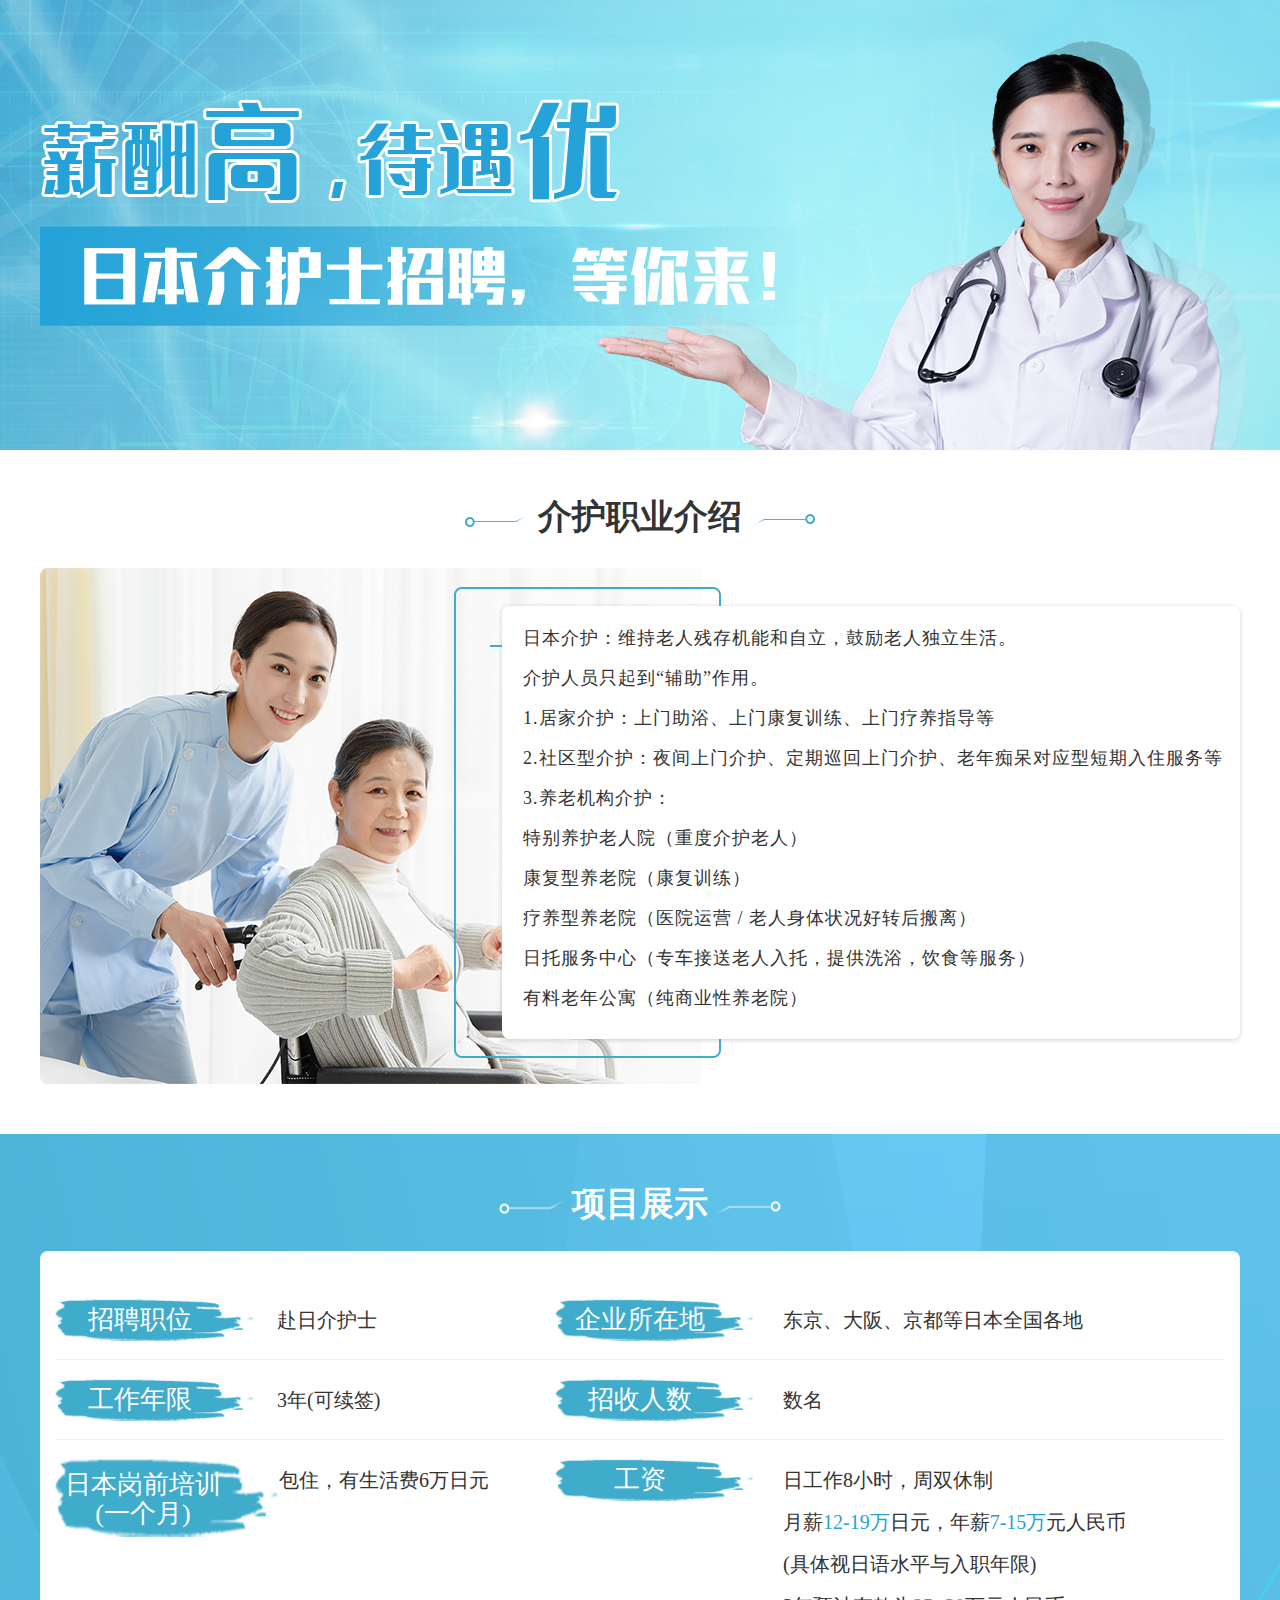
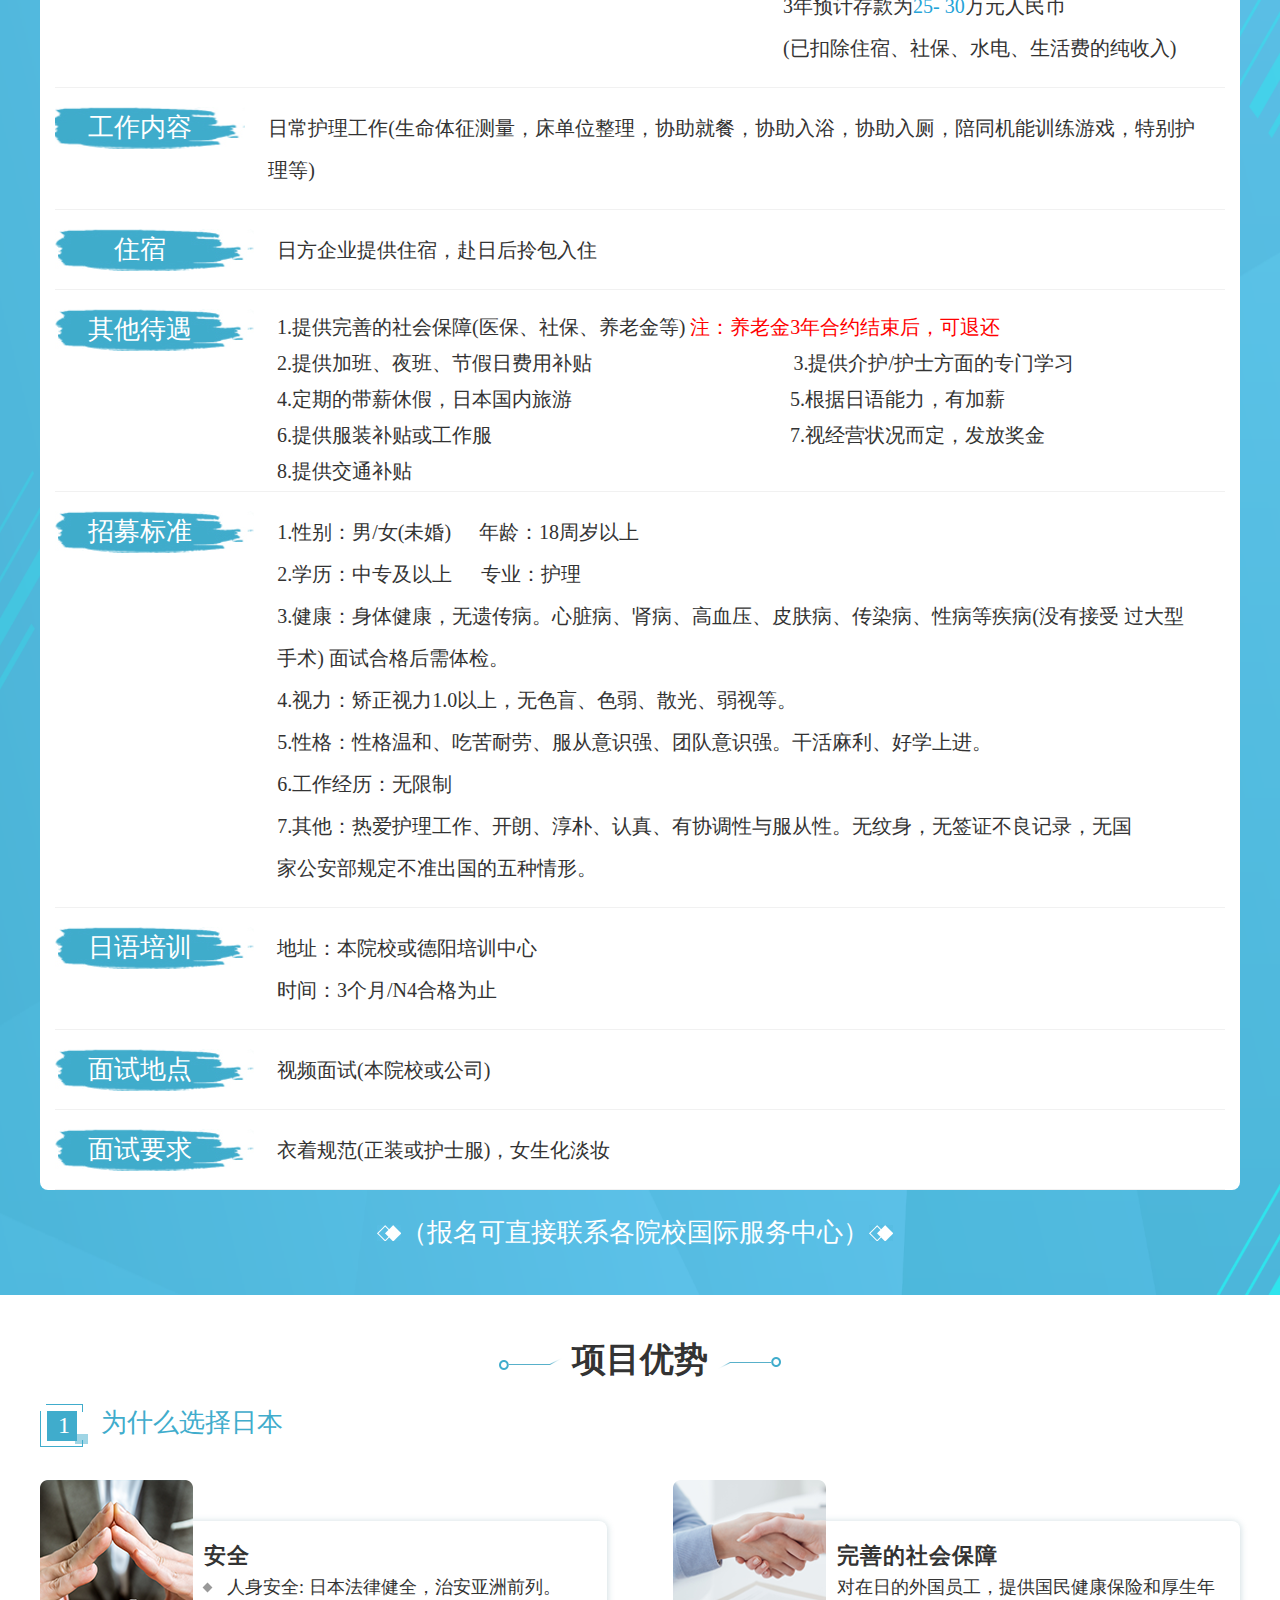
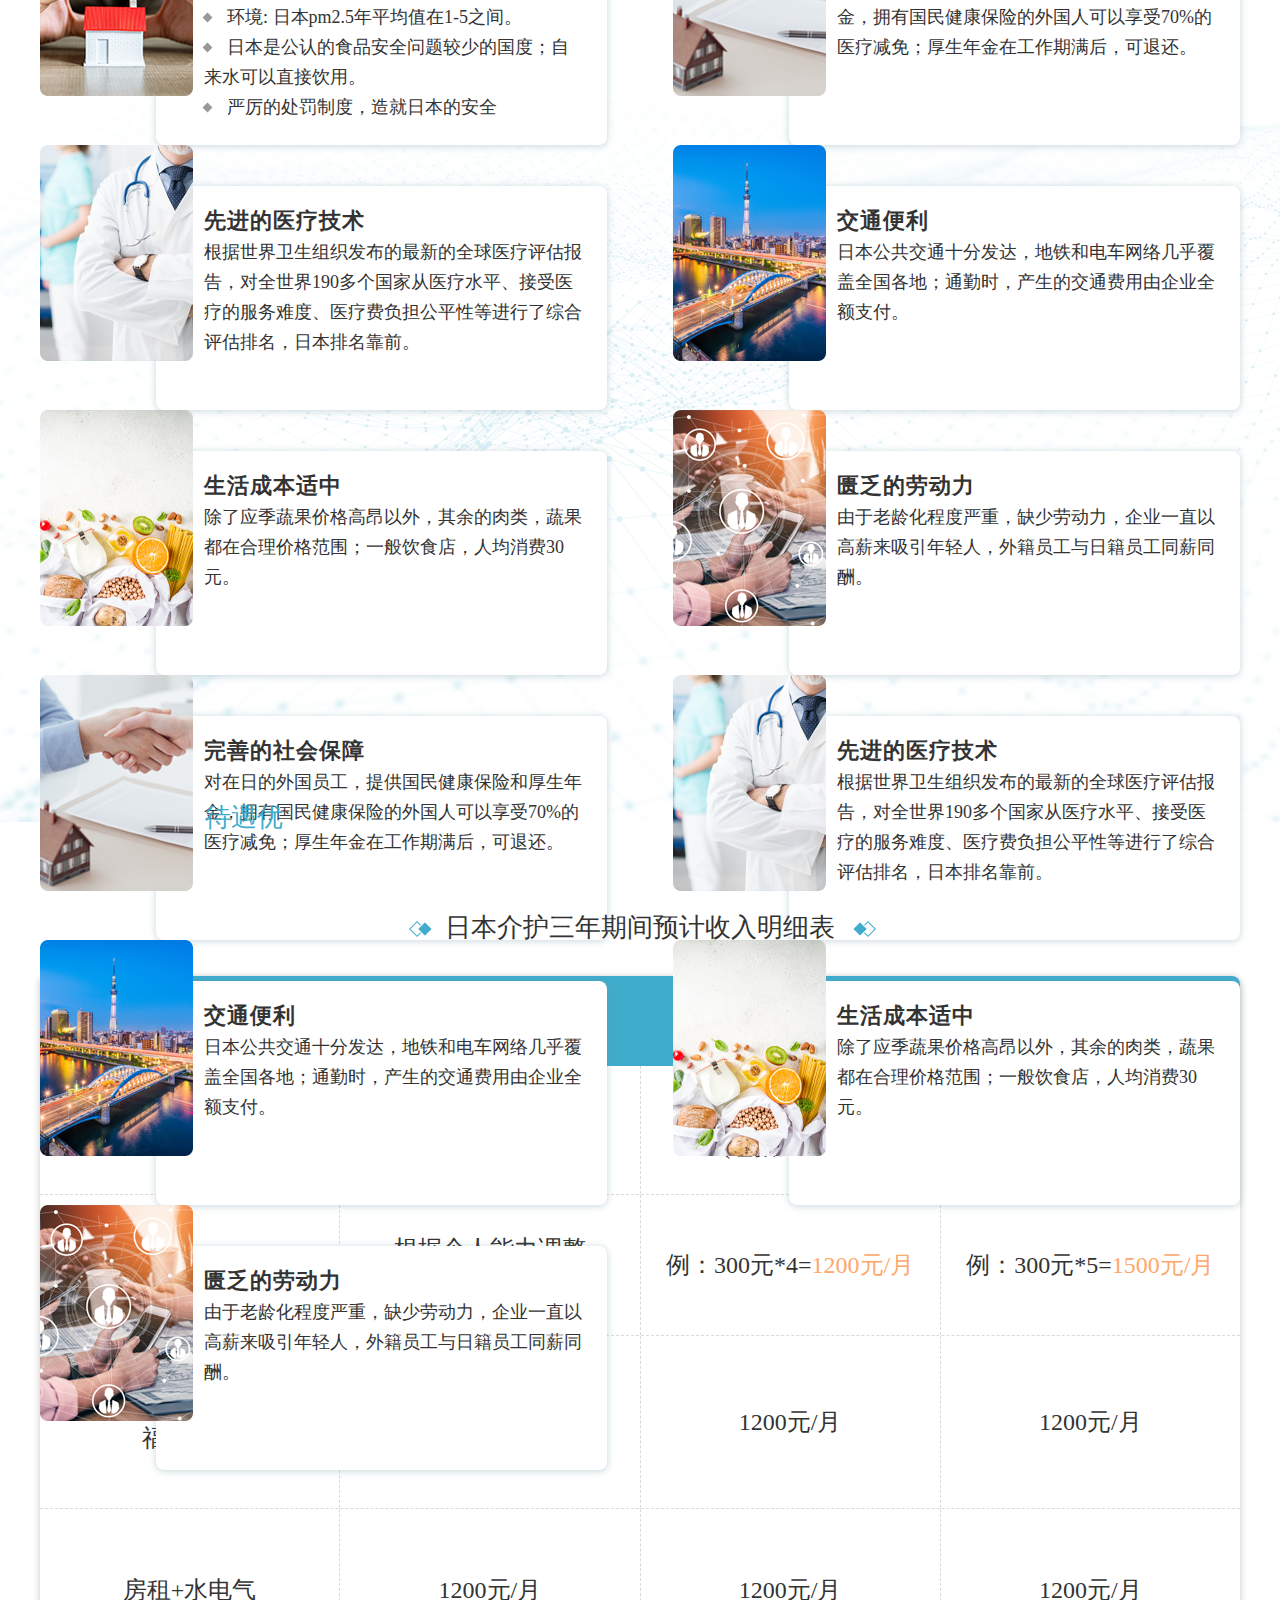
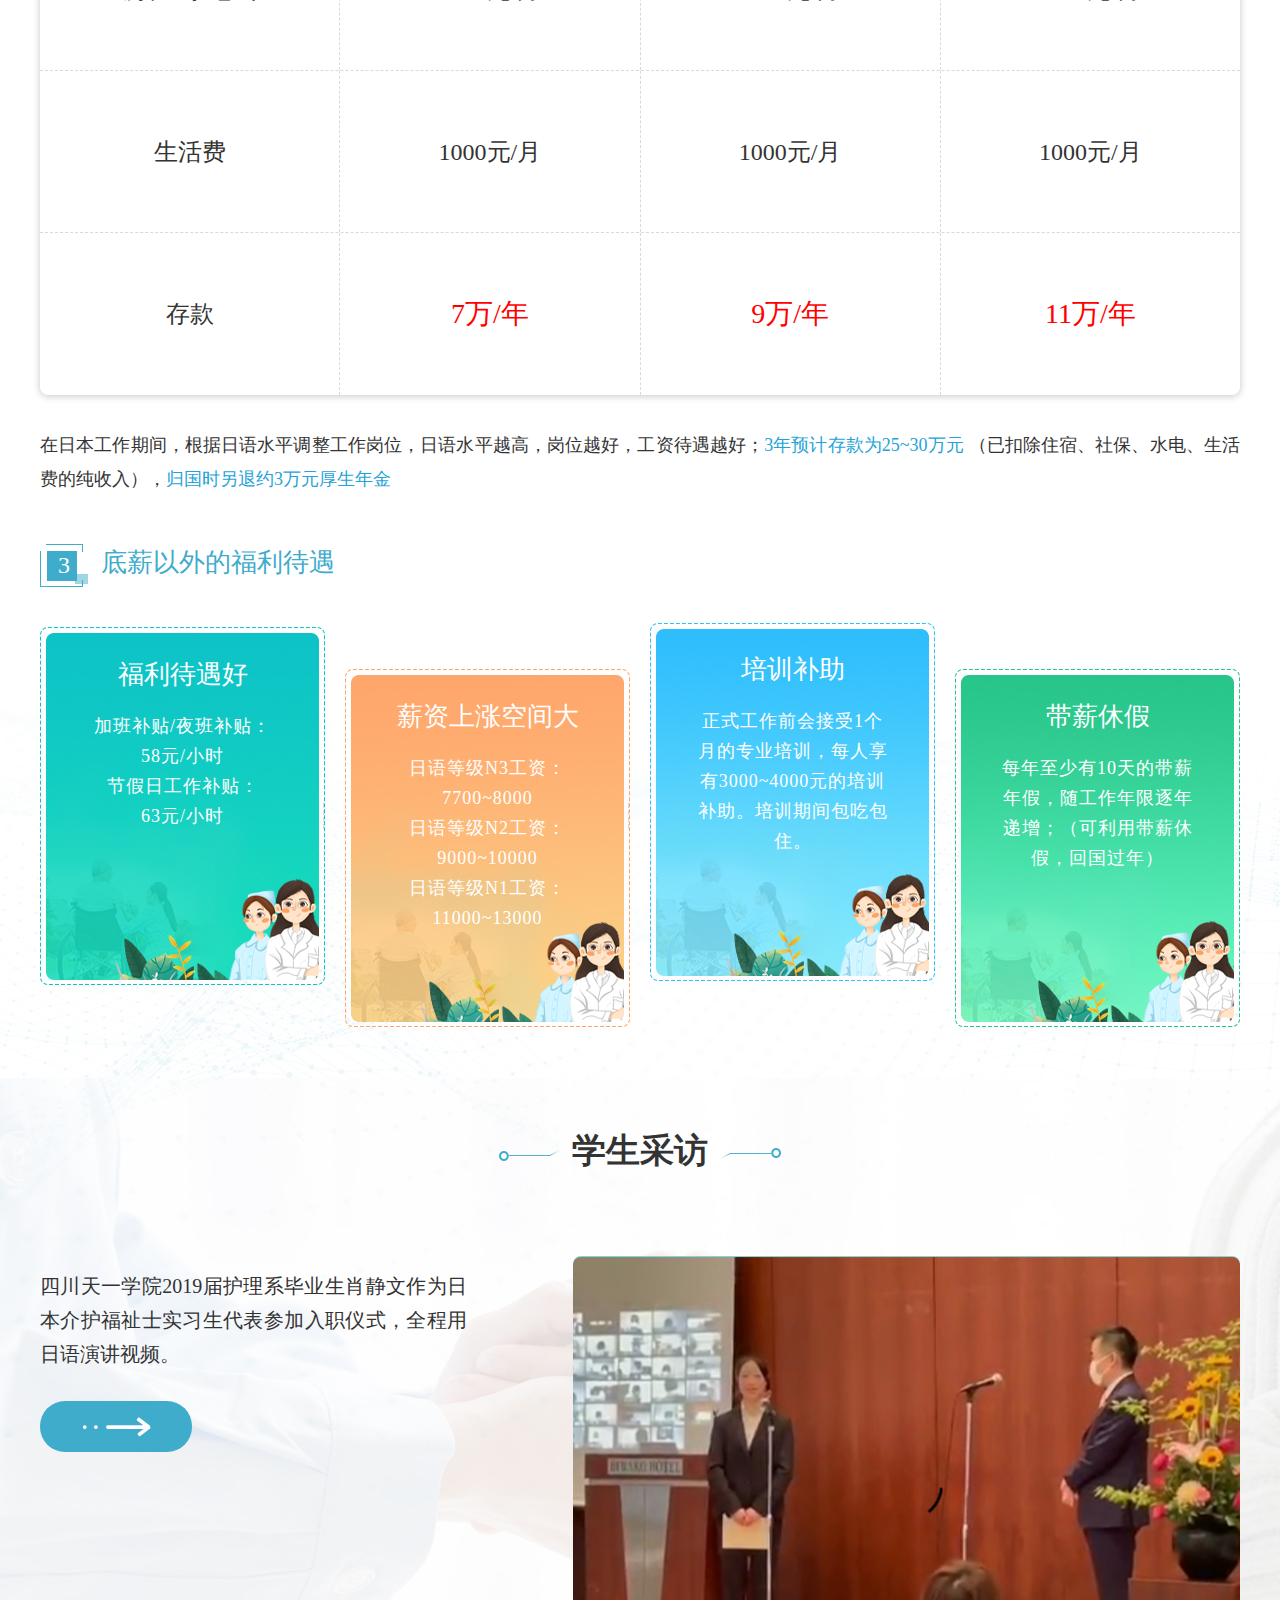
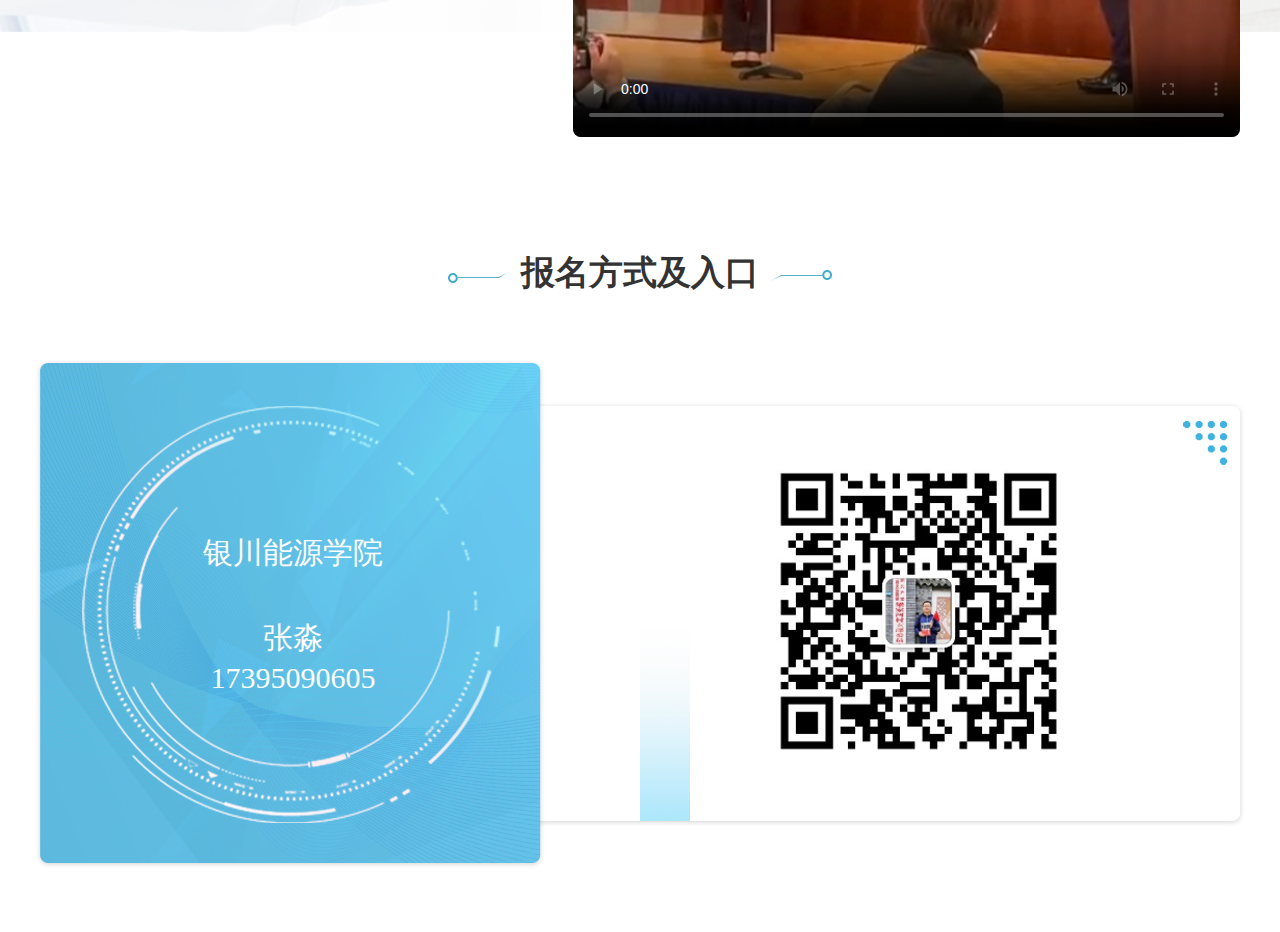
<file: zt/test/index2.html>
<!-- 
    麒麟
    2021-7-6 16:44:17
    792034927@qq.com
 -->

<!DOCTYPE html>
<html lang="en">

<head>
    <meta charset="UTF-8">
    <meta http-equiv="X-UA-Compatible" content="IE=edge">
    <meta name="viewport" content="width=device-width, initial-scale=1.0">
    <title>日本介护士项目</title>

    <link rel="stylesheet" href="./css/public.css">
    <link rel="stylesheet" href="./css/style.css">
    <link rel="stylesheet" href="./css/swiper-bundle.css">
</head>

<body>

    <div class="container">

        <!-- 4. 报名 -->

        <div class="sign_up1 mg">

            <div class="swiper-slide-icon"></div>
            <!-- 4.1 title -->
            <div class="advantage_title in_title mg">报名方式及入口</div>

            <!-- 4.2  -->
            <div class="img mg">
                <div class="text">
                    <p>银川能源学院</p>
                    <p>张淼<br />17395090605</p>
                </div>

                <div class="img" style="background-image: url(./img/21.png);"></div>
            </div>
        </div>

    </div>


    </div>

    <script src="./js/jquery-2.1.1.min.js"></script>
    <script src="./js/template-web.js"></script>
    <script src="./js/swiper-bundle.min.js"></script>
    <script src="./js/style.js"></script>
    <script src="./js/end.js"></script>
    <script src="./js/template.js"></script>


  
</body>

</html>

<!-- 
     麒麟
     2021-7-6 16:44:17
     792034927@qq.com
  -->
</file>
<file: css/main.css>
@import url(//at.alicdn.com/t/font_1451815_senarwrqu6.css);
.head_wrap[data-v-7a713388]{background:url(../img/topBg.png) no-repeat top}.head_wrap .w1200[data-v-7a713388]{height:120px}.head_wrap #LOGO[data-v-7a713388]{width:450px}.head_wrap .w1200>.Top[data-v-7a713388]{height:100px;padding-top:20px}.head_wrap .w1200>.Top>a>img[data-v-7a713388]{display:inline;margin-right:20px}.head_wrap .w1200>.Top>a>span[data-v-7a713388]{font-size:24px;font-family:"Microsoft YaHei";color:#0079c3;font-weight:bold;line-height:.833;position:relative;bottom:15px;letter-spacing:2px}.head_wrap .w1200>.Top>span[data-v-7a713388]{margin-left:70px;font-size:14px;font-family:"Microsoft YaHei";line-height:1.429;color:#0079c3}.head_wrap .w1200>.Top>.search_box[data-v-7a713388]{width:200px;height:30px;border-radius:15px;border:1px solid #fff;margin-top:-30px;position:relative}.head_wrap .w1200>.Top>.search_box>.search[data-v-7a713388]{font-size:12px;margin:4px 0px 4px 10px;line-height:1.667;background:transparent;color:#fff}.head_wrap .w1200>.Top>.search_box>.search[data-v-7a713388]::-webkit-input-placeholder{color:#fff !important}.head_wrap .w1200>.Top>.search_box>.search[data-v-7a713388]::-moz-placeholder{color:#fff !important}.head_wrap .w1200>.Top>.search_box>.search[data-v-7a713388]:-ms-input-placeholder{color:#fff !important}.head_wrap .w1200>.Top>.search_box>.search[data-v-7a713388]::-ms-input-placeholder{color:#fff !important}.head_wrap .w1200>.Top>.search_box>.search[data-v-7a713388]::placeholder{color:#fff !important}.head_wrap .w1200>.Top .search_box>a>.btn_search[data-v-7a713388]{border-left:1px solid #fff;margin:4px 0;padding:0px 8px;width:20px;height:20px;background:url([data-uri]) no-repeat center;background-size:16px 16px}.head_wrap .Menu[data-v-7a713388]{background:#0079c3}.head_wrap #Menu[data-v-7a713388]{width:1200px;margin:0 auto;display:-webkit-box;display:-webkit-flex;display:-ms-flexbox;display:flex;height:50px;-webkit-align-content:center;-ms-flex-line-pack:center;align-content:center}.head_wrap #Menu>li[data-v-7a713388]{text-align:center;-webkit-box-flex:1;-webkit-flex:1;-ms-flex:1;flex:1;display:inline-block;position:relative;vertical-align:top}.head_wrap #Menu>li[data-v-7a713388]:last-child{margin-right:0px}.head_wrap #Menu>li>a[data-v-7a713388]{font-size:18px;font-family:"Microsoft YaHei";color:#fff;line-height:50px;text-align:center}.head_wrap #Menu>li>a[data-v-7a713388]:hover,.head_wrap #Menu>li>a.on[data-v-7a713388],.head_wrap #Menu>li>a.router-link-exact-active[data-v-7a713388]{background:rgba(0,0,0,.1)}.head_wrap #Menu>li>ul[data-v-7a713388]{max-height:0;width:100%;position:absolute;z-index:999;overflow:hidden;background:#0079c3;-webkit-transition:max-height .3s;-o-transition:max-height .3s;transition:max-height .3s}.head_wrap #Menu>li>ul>li[data-v-7a713388]{line-height:30px;padding:8px 0}.head_wrap #Menu>li>ul>li>a[data-v-7a713388]{color:#fff}.head_wrap #Menu>li>ul>li[data-v-7a713388]:hover{background:rgba(0,0,0,.1)}.head_wrap #Menu>li:hover>ul[data-v-7a713388]{max-height:1000px}.code[data-v-7a713388]{color:#fff;padding-left:81px;font-size:18px}.phone[data-v-7a713388]{top:-40px;position:absolute;color:#fff}.phone svg[data-v-7a713388]{display:inline-block;vertical-align:middle}.phone a[data-v-7a713388]{padding-left:10px;font-size:24px;font-style:italic;display:inline-block;vertical-align:middle;color:#fff}
#Foote[data-v-6fac8b92]{height:320px;background:url(../img/footerBg.png) no-repeat top;padding-top:60px;width:100%}#Foote p[data-v-6fac8b92]{font-size:16px;font-family:"Microsoft YaHei";color:#fff;line-height:40px;letter-spacing:1px;text-align:justify}#Foote p>a[data-v-6fac8b92]{display:inline-block;font-size:16px;font-family:"Microsoft YaHei";letter-spacing:1px;color:#fff;line-height:40px;text-align:justify}#Foote .leftBox[data-v-6fac8b92]{padding-top:10px;width:345px;display:inline-block;vertical-align:middle}#Foote .midBox[data-v-6fac8b92]{display:inline-block;width:445px;padding:10px;vertical-align:middle;height:195px;border-left:1px solid #fff;border-Right:1px solid #fff;text-align:center}#Foote .midBox>img[data-v-6fac8b92]{margin:5px auto}#Foote .midBox>img[data-v-6fac8b92]:last-child{width:360px}#Foote .rightBox[data-v-6fac8b92]{display:inline-block;width:375px;padding-left:0px;vertical-align:middle}#Foote .rightBox ul li[data-v-6fac8b92]{display:inline-block;width:90px;padding-top:20px;position:relative;text-align:right}#Foote .rightBox ul li p[data-v-6fac8b92]{font-size:14px;color:#fff;text-align:center;position:relative;z-index:8;padding-top:8px;padding-left:33px}#Foote .rightBox ul li img[data-v-6fac8b92]{position:relative;z-index:8}#Foote .rightBox ul li .QRCode[data-v-6fac8b92]{position:absolute;display:none;z-index:9;width:90px;height:90px;padding:5px;background:#fff;top:-85px;left:4px}#Foote .rightBox ul li .QRCode img[data-v-6fac8b92]{width:90px}#Foote .rightBox ul li .QRCode[data-v-6fac8b92]::after{content:"";display:block;position:relative;width:0;border:5px solid transparent;border-top:8px solid #fff;bottom:0;left:42px}#Foote .rightBox ul li:hover .QRCode[data-v-6fac8b92]{display:block}
.swiperBox[data-v-91c82b1e]{width:100%;overflow:hidden}.swiperBox .swiper-button-prev[data-v-91c82b1e],.swiperBox .swiper-button-next[data-v-91c82b1e]{display:none}.swiperBox:hover .swiper-button-prev[data-v-91c82b1e],.swiperBox:hover .swiper-button-next[data-v-91c82b1e]{display:block}
.List-home[data-v-226f09ae]{width:1200px;min-height:500px;margin:0 auto;padding-top:45px;padding-bottom:50px;font-size:0}.List-home ul[data-v-226f09ae]{padding-top:30px;width:580px;display:inline-block;vertical-align:top;min-height:540px}.List-home ul>li[data-v-226f09ae]{width:580px;padding:15px 0;background:#f6f6f6;margin-bottom:30px;font-size:0}.List-home ul>li>a>.time[data-v-226f09ae]{display:inline-block;vertical-align:top;width:79px;height:60px;font-size:14px;padding-top:15px;text-align:center;line-height:1.5;color:#333;border-right:1px solid #333}.List-home ul>li>a>.time>em[data-v-226f09ae]{font-size:18px}.List-home ul>li:hover>a>.time[data-v-226f09ae]{color:#fff;border-right:1px solid #fff}.List-home ul>li[data-v-226f09ae]:hover{background:#0079c3}.List-home ul>li .textBox[data-v-226f09ae]{display:inline-block;width:460px;vertical-align:top;padding:0 20px}.List-home ul>li .textBox .title[data-v-226f09ae]{font-size:20px;color:#333;line-height:2;text-align:justify}.List-home ul>li .textBox .text[data-v-226f09ae]{font-size:16px;color:#666;line-height:2;text-align:justify}.List-home ul>li:hover .textBox .title[data-v-226f09ae]{color:#fff}.List-home ul>li:hover .textBox .text[data-v-226f09ae]{color:#fff}.showItem[data-v-226f09ae]{display:inline-block;width:580px;vertical-align:top;padding-top:30px;padding-left:40px}.showItem a[data-v-226f09ae]{width:520px;padding:15px 0;background:#f6f6f6;padding:30px;font-size:0}.showItem a .imgBox[data-v-226f09ae]{width:520px;height:344px;margin-bottom:30px;overflow:hidden}.showItem a .imgBox>img[data-v-226f09ae]{min-height:344px}.showItem a>.time[data-v-226f09ae]{display:inline-block;vertical-align:top;width:79px;height:60px;font-size:14px;padding-top:15px;text-align:center;line-height:1.5;color:#333;border-right:1px solid #333}.showItem a>.time>em[data-v-226f09ae]{font-size:18px}.showItem a .textBox[data-v-226f09ae]{display:inline-block;width:420px;vertical-align:top;padding:0 20px;padding-right:0}.showItem a .textBox .title[data-v-226f09ae]{font-size:20px;color:#333;line-height:2;text-align:justify}.showItem a .textBox .text[data-v-226f09ae]{font-size:16px;color:#666;line-height:2;text-align:justify}.more>a[data-v-226f09ae]{display:block;margin:0 auto;font-size:20px;text-align:center;letter-spacing:2px;line-height:40px;color:#0079c3;width:165px;height:40px;border-radius:40px;border:1px solid #0079c3}.more>a[data-v-226f09ae]:hover{color:#fff;border:1px solid #fff;background:#0079c3}
.AddressBar[data-v-8c6493a2]{height:35px;border-bottom:2px solid #0079c3;margin:25px 0px 35px}.AddressBar .PL[data-v-8c6493a2]{overflow:hidden;height:40px;width:300px}.AddressBar .PL a[data-v-8c6493a2]{font-size:18px;color:#0079c3;font-weight:bold;line-height:30px}.AddressBar .PR[data-v-8c6493a2]{text-align:right;overflow:hidden;height:40px;margin-top:12px;width:450px;font-size:14px;color:#666;line-height:1.2}.AddressBar .PR a[data-v-8c6493a2]{display:inline-block;text-align:right;font-size:14px;color:#666;line-height:1.2}.AddressBar .PR a[data-v-8c6493a2]:last-child{color:#0079c3}
.cardForm[data-v-f09038ee]{height:450px;padding-top:40px}.cardForm .top_title[data-v-f09038ee]{text-align:center;color:#0079c3;letter-spacing:4px;line-height:1.6;font-size:30px}.cardForm .inputBox[data-v-f09038ee]{width:600px;display:block;margin:35px auto}.cardForm .inputBox label[data-v-f09038ee]{font-size:24px;color:#333;letter-spacing:2px;line-height:50px;vertical-align:top;display:inline-block;width:165px;height:50px}.cardForm .inputBox label>span[data-v-f09038ee]{color:red}.cardForm .inputBox label i[data-v-f09038ee]{display:inline-block;width:52px}.cardForm .inputBox div[data-v-f09038ee]{border:1px solid #eee;border:0;border-radius:10px;width:420px;display:inline-block;vertical-align:top;background:#f4f4f4;height:48px;overflow:hidden}.cardForm .inputBox input[data-v-f09038ee]{background:#f4f4f4;height:48px;width:402px;margin:-1px 0 0 -1px;padding:0 10px;font-size:20px}.cardList[data-v-f09038ee]{-webkit-box-shadow:0px 5px 20px 0px rgba(0,0,0,.1);box-shadow:0px 5px 20px 0px rgba(0,0,0,.1);height:540px;padding-top:0px;margin-top:80px;background:#fff}.cardList .top_title[data-v-f09038ee]{background:#0079c3;height:60px;font-size:0}.cardList .top_title>span[data-v-f09038ee]{display:inline-block;vertical-align:top;width:300px;text-align:center;font-size:20px;line-height:60px;color:#fff}.cardList>ul[data-v-f09038ee]{font-size:0;width:1199px;overflow-x:hidden;overflow-y:auto;max-height:480px}.cardList>ul>li[data-v-f09038ee]{width:1200px;display:block}.cardList>ul>li>span[data-v-f09038ee]{display:inline-block;vertical-align:top;width:300px;text-align:center;font-size:20px;line-height:60px;height:60px;color:#333}.cardForm .btn[data-v-f09038ee]{width:240px;height:60px;background:#0079c3;border:1px solid #0079c3;-webkit-transition:all .3s;-o-transition:all .3s;transition:all .3s;font-size:30px;letter-spacing:4px;color:#fff;margin:0 auto;border-radius:50px;text-align:center;line-height:60px}.cardForm .btn[data-v-f09038ee]:active{background:#fff;color:#0079c3;letter-spacing:8px}.ptext[data-v-f09038ee]{font-size:20px;text-align:center;padding-top:30px;color:#666}.resBox[data-v-f09038ee]{border-radius:5px;position:fixed;overflow:hidden;-webkit-box-shadow:0 2px 10px 0 #0079c3;box-shadow:0 2px 10px 0 #0079c3;border:1px solid #0079c3;width:615px;background:#fff;min-height:440px;z-index:99;top:50%;left:50%;margin-left:-310px;margin-top:-220px;display:none;-webkit-transition:all .4s;-o-transition:all .4s;transition:all .4s}.resBox .top_title[data-v-f09038ee]{font-size:26.414px;color:#fff;font-weight:bold;line-height:80px;background:#0079c3;height:80px;text-align:center;letter-spacing:4px}.resBox .err[data-v-f09038ee]{font-size:18px;color:#323232;letter-spacing:2px;line-height:240px;text-align:center}.resBox .closeBtn[data-v-f09038ee]{margin:0 auto;display:block;letter-spacing:4px;font-size:18px;text-align:center;width:160px;height:35px;line-height:35px;margin:39px auto;border-radius:50px;background-color:#0079c3;color:#fff;cursor:pointer}.resBox .inputBox.w label[data-v-f09038ee],.resBox .inputBox.w span[data-v-f09038ee]{background:#f0f2f5}.resBox .inputBox span[data-v-f09038ee]{text-align:left}.resBox label[data-v-f09038ee]{font-size:20px;letter-spacing:2px;color:#323232;width:160px;display:inline-block;line-height:60px;height:60px;text-align:center;margin-right:10px;margin-left:1px}.resBox span[data-v-f09038ee]{display:inline-block;letter-spacing:2px;font-size:20px;color:#323232;width:413px;line-height:60px;height:60px;padding-left:30px}
.downList[data-v-4ff91890]{width:100%;min-height:500px;margin:0 auto;font-size:0}.downList ul[data-v-4ff91890]{width:100%;display:inline-block;vertical-align:top}.downList ul>li[data-v-4ff91890]{padding:0;margin-bottom:30px;font-size:0;background:#fff}.downList ul>li>a>.time[data-v-4ff91890]{display:inline-block;vertical-align:top;width:80px;height:62px;font-size:14px;padding-top:18px;background:#0079c3;text-align:center;line-height:1.5;color:#fff}.downList ul>li>a>.time>em[data-v-4ff91890]{font-size:18px}.downList ul>li .textBox[data-v-4ff91890]{display:-webkit-box;display:-webkit-flex;display:-ms-flexbox;display:flex;float:right;-webkit-box-align:center;-webkit-align-items:center;-ms-flex-align:center;align-items:center;width:calc(100% - 180px);height:80px;-webkit-box-sizing:border-box;box-sizing:border-box;vertical-align:top;padding:0 15px}.downList ul>li .textBox .title[data-v-4ff91890]{font-size:20px;color:#333;text-align:justify}.downList ul>li .downIcon[data-v-4ff91890]{width:100px;height:80px;float:right}.downList ul>li .downIcon span[data-v-4ff91890]{display:block;width:60px;height:60px;border-radius:60px;margin-top:10px;margin-left:10px;border:1px solid #f8f8f8;background-color:#f8f8f8;text-align:center}.downList ul>li .downIcon span img[data-v-4ff91890]{display:block;margin:0 auto;margin-top:15px;-webkit-transition:all .3s;-o-transition:all .3s;transition:all .3s}.downList ul>li:hover .downIcon span img[data-v-4ff91890]{-webkit-animation:downEffect-data-v-4ff91890 .6s ease-in infinite;animation:downEffect-data-v-4ff91890 .6s ease-in infinite}.downList ul>li:hover .downIcon span:hover img[data-v-4ff91890]{-webkit-animation:downEffect-data-v-4ff91890 .1s ease-in 1;animation:downEffect-data-v-4ff91890 .1s ease-in 1}@-webkit-keyframes downEffect-data-v-4ff91890{0%{-webkit-transform:translate3d(0, 0, 0);transform:translate3d(0, 0, 0);opacity:.99;filter:alpha(opacity=99)}40%{-webkit-transform:translate3d(0, -6px, 0);transform:translate3d(0, -6px, 0);opacity:1;-webkit-filter:none;filter:none}60%{-webkit-transform:translate3d(0, -6px, 0);transform:translate3d(0, -6px, 0);opacity:1;-webkit-filter:none;filter:none}100%{-webkit-transform:translate3d(0, 0, 0);transform:translate3d(0, 0, 0);opacity:.99;filter:alpha(opacity=99)}}@keyframes downEffect-data-v-4ff91890{0%{-webkit-transform:translate3d(0, 0, 0);transform:translate3d(0, 0, 0);opacity:.99;filter:alpha(opacity=99)}40%{-webkit-transform:translate3d(0, -6px, 0);transform:translate3d(0, -6px, 0);opacity:1;-webkit-filter:none;filter:none}60%{-webkit-transform:translate3d(0, -6px, 0);transform:translate3d(0, -6px, 0);opacity:1;-webkit-filter:none;filter:none}100%{-webkit-transform:translate3d(0, 0, 0);transform:translate3d(0, 0, 0);opacity:.99;filter:alpha(opacity=99)}}
.FileList ul[data-v-2c706f6a]{font-size:0;width:855px;margin-top:-20px;margin-bottom:10px}.FileList ul li[data-v-2c706f6a]{-webkit-box-sizing:border-box;box-sizing:border-box;width:380px;min-height:240px;position:relative;font-size:0;display:inline-block;vertical-align:top;margin-top:20px}.FileList ul li[data-v-2c706f6a]:nth-child(even){margin-left:60px}.FileList ul li .imgBox[data-v-2c706f6a]{display:inline-block;width:100%;height:285px;vertical-align:top}.FileList ul li .imgBox img[data-v-2c706f6a]{max-width:100%}.FileList ul li .textBox[data-v-2c706f6a]{-webkit-box-sizing:border-box;box-sizing:border-box}.FileList ul li .textBox .title[data-v-2c706f6a]{font-size:18px;color:#333;padding-top:15px;line-height:1;text-align:center;padding-bottom:10px}.FileList ul li .textBox .text[data-v-2c706f6a]{font-size:16px;color:#666;line-height:1.5}
.Img-home[data-v-1cb2f74e]{width:1200px;min-height:500px;margin:0 auto;padding-top:45px;padding-bottom:0px;font-size:0}.Img-home ul[data-v-1cb2f74e]{width:1230px;position:relative;margin-left:-30px}.Img-home ul li[data-v-1cb2f74e]{display:inline-block;vertical-align:top;width:380px;height:285px;margin:0 0 30px 30px}.Img-home ul li .imgBox[data-v-1cb2f74e]{width:100%;height:100%;overflow:hidden}.Img-home .top_title[data-v-1cb2f74e]{margin-bottom:20px}
.ImgList ul li[data-v-b2f026fe]{position:relative;font-size:0;display:block;padding:30px;background:#fff;margin-bottom:20px}.ImgList ul li .imgBox[data-v-b2f026fe]{display:inline-block;width:200px;height:130px;vertical-align:top}.ImgList ul li .textBox[data-v-b2f026fe]{-webkit-box-sizing:border-box;box-sizing:border-box;display:inline-block;width:calc(100% - 200px);padding-left:30px;height:130px;vertical-align:top}.ImgList ul li .textBox .title[data-v-b2f026fe]{font-size:18px;color:#333;line-height:1;text-align:justify;padding-bottom:10px}.ImgList ul li .textBox .text[data-v-b2f026fe]{font-size:16px;color:#666;line-height:2}.ImgList ul li .textBox .time[data-v-b2f026fe]{font-size:14px;color:#666;line-height:2;border-bottom:1px solid #ddd;text-align:center}.ImgList ul li .textBox .time span[data-v-b2f026fe]{padding:0 20px;background:#fff;position:relative;top:15px}
.ImgTextList ul[data-v-3967fb4e]{font-size:0;width:855px;margin-top:-35px;margin-bottom:20px}.ImgTextList ul li[data-v-3967fb4e]{-webkit-box-sizing:border-box;box-sizing:border-box;width:250px;border:4px solid #ddd;margin-right:35px;min-height:240px;position:relative;font-size:0;padding:7px;display:inline-block;vertical-align:top;background:#fff;margin-top:35px}.ImgTextList ul li .imgBox[data-v-3967fb4e]{display:inline-block;width:100%;height:142px;vertical-align:top}.ImgTextList ul li .textBox[data-v-3967fb4e]{-webkit-box-sizing:border-box;box-sizing:border-box}.ImgTextList ul li .textBox .title[data-v-3967fb4e]{font-size:18px;color:#333;padding-top:10px;line-height:1;text-align:justify;padding-bottom:10px}.ImgTextList ul li .textBox .text[data-v-3967fb4e]{font-size:16px;color:#666;line-height:1.5}
.List-home[data-v-0ca7ab93]{width:1200px;min-height:400px;margin:0 auto;padding-top:25px;font-size:0}.List-home ul[data-v-0ca7ab93]{padding-top:10px;width:1240px;margin-left:-40px;position:relative;display:inline-block;vertical-align:top;font-size:0}.List-home ul>li[data-v-0ca7ab93]{width:580px;position:relative;height:97px;padding:15px 0;background:url([data-uri]);-webkit-box-shadow:0px 0px 15px 0px rgba(0,0,0,.08);box-shadow:0px 0px 15px 0px rgba(0,0,0,.08);display:inline-block;vertical-align:top;margin:35px 0;margin-left:40px;padding-top:50px;font-size:0}.List-home ul>li>a>.time[data-v-0ca7ab93]{display:block;-webkit-transition:all .3s;-o-transition:all .3s;transition:all .3s;position:absolute;top:-40px;left:0;width:80px;background:#0079c3;height:60px;font-size:14px;padding-top:20px;text-align:center;line-height:1.5;color:#fff}.List-home ul>li>a>.time>em[data-v-0ca7ab93]{font-size:18px}.List-home ul>li:hover>a>.time[data-v-0ca7ab93]{-webkit-transform:translateY(-5px);-ms-transform:translateY(-5px);transform:translateY(-5px)}.List-home ul>li .textBox[data-v-0ca7ab93]{padding:0 20px}.List-home ul>li .textBox .title[data-v-0ca7ab93]{font-size:20px;color:#333;line-height:2;text-align:justify}.List-home ul>li .textBox .text[data-v-0ca7ab93]{font-size:16px;color:#666;line-height:1.8;text-align:justify}.List-home ul>li:hover .textBox .title[data-v-0ca7ab93]{color:#0079c3}
.Mailbox .textBox[data-v-327140b4]{background:#fff;padding:30px;height:400px}.Mailbox .textBox p[data-v-327140b4]{letter-spacing:1px;font-size:18px;color:#333;line-height:2;text-align:justify;text-indent:38px}.Mailbox .textBox p[data-v-327140b4]:first-child{text-indent:0px}.Mailbox .btn_send[data-v-327140b4]{font-size:16px;color:#0079c3;font-family:"Microsoft YaHei";line-height:1.5;padding:5px 50px;border:1px solid #0079c3;width:100px;text-align:center;letter-spacing:2px;border-radius:30px;margin:20px auto}.Mailbox .btn_send[data-v-327140b4]:hover{background:#0079c3;color:#fff}.Mailbox .yzxx[data-v-327140b4]{padding-top:30px;min-height:480px;font-size:0}.Mailbox .yzxx .inputBox[data-v-327140b4]{display:inline-block;width:360px;height:60px}.Mailbox .yzxx .inputBox[data-v-327140b4]:first-child{margin-right:80px}.Mailbox .yzxx .inputBox>label[data-v-327140b4]{font-size:16px;color:#0079c3}.Mailbox .yzxx .inputBox>input[data-v-327140b4]{display:inline-block;width:278px;border-radius:5px;margin-left:15px;font-size:14px;border:1px solid #0079c3;padding:7px 10px 5px 10px}.Mailbox .yzxx .inputBox>input[data-v-327140b4]::-webkit-input-placeholder{color:#999}.Mailbox .yzxx .inputBox>input[data-v-327140b4]::-moz-placeholder{color:#999}.Mailbox .yzxx .inputBox>input[data-v-327140b4]:-ms-input-placeholder{color:#999}.Mailbox .yzxx .inputBox>input[data-v-327140b4]::-ms-input-placeholder{color:#999}.Mailbox .yzxx .inputBox>input[data-v-327140b4]::placeholder{color:#999}.Mailbox .yzxx .inputBox.max[data-v-327140b4]{width:800px}.Mailbox .yzxx .inputBox.max>input[data-v-327140b4]{width:718px}.Mailbox .yzxx .inputBox .textareaBox[data-v-327140b4]{display:inline-block;margin-left:5px;width:740px;margin-right:5px;border-radius:5px;height:290px;border:1px solid #0079c3;overflow:hidden}.Mailbox .yzxx .inputBox .textareaBox>textarea[data-v-327140b4]{width:730px;margin-top:-1px;margin-left:-1px;min-height:272px;max-height:292px;font-size:16px;padding:10px}.Mailbox .yzxx .inputBox .textareaBox>textarea[data-v-327140b4]::-webkit-input-placeholder{color:#999}.Mailbox .yzxx .inputBox .textareaBox>textarea[data-v-327140b4]::-moz-placeholder{color:#999}.Mailbox .yzxx .inputBox .textareaBox>textarea[data-v-327140b4]:-ms-input-placeholder{color:#999}.Mailbox .yzxx .inputBox .textareaBox>textarea[data-v-327140b4]::-ms-input-placeholder{color:#999}.Mailbox .yzxx .inputBox .textareaBox>textarea[data-v-327140b4]::placeholder{color:#999}.Mailbox .yzxx .inputBox.max>label[data-v-327140b4]{vertical-align:top}
.NoImgList ul li[data-v-1aa2da00]{position:relative;font-size:0;display:block;overflow:hidden;padding:30px;background:url([data-uri]) no-repeat top;margin-bottom:20px;border-radius:20px;padding-bottom:40px}.NoImgList ul li .title[data-v-1aa2da00]{font-size:20px;color:#333;line-height:1;text-align:justify;padding-bottom:20px;padding-right:120px}.NoImgList ul li .text[data-v-1aa2da00]{font-size:16px;color:#666;line-height:2}.NoImgList ul li .time[data-v-1aa2da00]{font-size:16px;color:#666;line-height:2;border-bottom:1px solid #ddd;text-align:center}.NoImgList ul li .time span[data-v-1aa2da00]{padding:0 20px;background:#fff;position:relative;top:16px}
.page_box li>a.on[data-v-54a6d8bc]{color:#0079c3;font-weight:bold}
.Sidebar[data-v-7d622f5c]{display:inline-block;vertical-align:top;width:260px}.Sidebar .nav[data-v-7d622f5c]{background-color:#fff;-webkit-box-shadow:.696px 4.951px 10px 0px rgba(0,0,0,.1);box-shadow:.696px 4.951px 10px 0px rgba(0,0,0,.1);padding-bottom:30px}.Sidebar .nav .PColumn[data-v-7d622f5c]{border-bottom:2px solid #009dfd;letter-spacing:2px;text-align:center;background:url([data-uri]) no-repeat right;height:78px;line-height:80px;font-size:22px;color:#fff;font-weight:bold}.Sidebar .nav li a[data-v-7d622f5c]{padding-left:53px;text-align:left;border-bottom:1px solid #dcdcdc;font-size:16px;height:44px;margin:0px 25px;color:#333;line-height:45px}.Sidebar .nav li a.on>span[data-v-7d622f5c],.Sidebar .nav li a:hover>span[data-v-7d622f5c]{margin-left:6px;color:#0079c3}.Sidebar .nav li a span[data-v-7d622f5c]{position:relative;display:inline-block;-webkit-transition:.6s;-o-transition:.6s;transition:.6s}.Sidebar .nav li a i[data-v-7d622f5c]{display:inline-block;position:relative;width:10px;height:10px;vertical-align:middle;background:#0079c3;-webkit-transform:rotate(45deg);-ms-transform:rotate(45deg);transform:rotate(45deg);overflow:hidden;margin-right:10px;-webkit-transition:.6s;-o-transition:.6s;transition:.6s}
.TeacherList ul li[data-v-57ef9da0]{position:relative;font-size:0;display:block;overflow:hidden;padding:0px;background:#fff;margin-bottom:20px;border-radius:5px}.TeacherList ul li .imgBox[data-v-57ef9da0]{display:inline-block;vertical-align:top;width:138px;height:156px}.TeacherList ul li .textBox[data-v-57ef9da0]{display:inline-block;vertical-align:top;-webkit-box-sizing:border-box;box-sizing:border-box;padding-top:20px;padding-left:20px;width:calc(100% - 138px)}.TeacherList ul li .title[data-v-57ef9da0]{font-size:20px;color:#333;line-height:1;width:calc(100% - 150px);text-align:justify;padding-bottom:10px;padding-right:120px}.TeacherList ul li .text[data-v-57ef9da0]{font-size:16px;color:#666;line-height:1.9}.TeacherList ul li .moreBtn[data-v-57ef9da0]{position:absolute;right:20px;top:15px;text-align:center;background-color:#fff;-webkit-box-shadow:0px 0px 10px 0px rgba(0,0,0,.05);box-shadow:0px 0px 10px 0px rgba(0,0,0,.05);width:120px;height:28px;border-radius:30px;line-height:30px;font-size:18px;color:#0079c3;border:1px solid #0079c3}
.TextList ul[data-v-68087e1b]{font-size:0}.TextList ul li[data-v-68087e1b]{position:relative;font-size:0;display:inline-block;vertical-align:top;overflow:hidden;width:255px;height:75px;background:url([data-uri]) no-repeat top;margin-bottom:27px;margin-right:27px}.TextList ul li .title[data-v-68087e1b]{font-size:20px;color:#333;line-height:1;text-align:center;line-height:75px}.TextList ul li[data-v-68087e1b]:nth-child(3n+3){margin-right:0}
.FileList ul[data-v-3e394afb]{font-size:0;width:855px;margin-top:-20px;margin-bottom:10px}.FileList ul li[data-v-3e394afb]{-webkit-box-sizing:border-box;box-sizing:border-box;width:380px;min-height:240px;position:relative;font-size:0;display:inline-block;vertical-align:top;margin-top:20px}.FileList ul li[data-v-3e394afb]:nth-child(even){margin-left:60px}.FileList ul li .imgBox[data-v-3e394afb]{display:inline-block;width:100%;height:285px;vertical-align:top}.FileList ul li .videoBox video[data-v-3e394afb]{width:100%}.FileList ul li .textBox[data-v-3e394afb]{-webkit-box-sizing:border-box;box-sizing:border-box}.FileList ul li .textBox .title[data-v-3e394afb]{font-size:18px;color:#333;padding-top:15px;line-height:1;text-align:center;padding-bottom:10px}.FileList ul li .textBox .text[data-v-3e394afb]{font-size:16px;color:#666;line-height:1.5}
.List-home[data-v-5d4a4599]{width:1200px;min-height:500px;margin:0 auto;padding-top:45px;padding-bottom:50px;font-size:0}.List-home ul[data-v-5d4a4599]{padding-top:30px;width:580px;display:inline-block;vertical-align:top;min-height:540px}.List-home ul>li[data-v-5d4a4599]{width:580px;padding:15px 0;background:#f6f6f6;margin-bottom:30px;font-size:0}.List-home ul>li>a>.time[data-v-5d4a4599]{display:inline-block;vertical-align:top;width:79px;height:60px;font-size:14px;padding-top:15px;text-align:center;line-height:1.5;color:#333;border-right:1px solid #333}.List-home ul>li>a>.time>em[data-v-5d4a4599]{font-size:18px}.List-home ul>li:hover>a>.time[data-v-5d4a4599]{color:#fff;border-right:1px solid #fff}.List-home ul>li[data-v-5d4a4599]:hover{background:#0079c3}.List-home ul>li .textBox[data-v-5d4a4599]{display:inline-block;width:460px;vertical-align:top;padding:0 20px}.List-home ul>li .textBox .title[data-v-5d4a4599]{font-size:20px;color:#333;line-height:2;text-align:justify}.List-home ul>li .textBox .text[data-v-5d4a4599]{font-size:16px;color:#666;line-height:2;text-align:justify}.List-home ul>li:hover .textBox .title[data-v-5d4a4599]{color:#fff}.List-home ul>li:hover .textBox .text[data-v-5d4a4599]{color:#fff}.showItem[data-v-5d4a4599]{display:inline-block;width:580px;vertical-align:top;padding-top:30px;padding-left:40px}.showItem a[data-v-5d4a4599]{width:520px;padding:15px 0;background:#f6f6f6;padding:30px;font-size:0}.showItem a .imgBox[data-v-5d4a4599]{width:520px;height:344px;margin-bottom:30px;overflow:hidden}.showItem a .imgBox>img[data-v-5d4a4599]{min-height:344px}.showItem a>.time[data-v-5d4a4599]{display:inline-block;vertical-align:top;width:79px;height:60px;font-size:14px;padding-top:15px;text-align:center;line-height:1.5;color:#333;border-right:1px solid #333}.showItem a>.time>em[data-v-5d4a4599]{font-size:18px}.showItem a .textBox[data-v-5d4a4599]{display:inline-block;width:420px;vertical-align:top;padding:0 20px;padding-right:0}.showItem a .textBox .title[data-v-5d4a4599]{font-size:20px;color:#333;line-height:2;text-align:justify}.showItem a .textBox .text[data-v-5d4a4599]{font-size:16px;color:#666;line-height:2;text-align:justify}.more>a[data-v-5d4a4599]{display:block;margin:0 auto;font-size:20px;text-align:center;letter-spacing:2px;line-height:40px;color:#0079c3;width:165px;height:40px;border-radius:40px;border:1px solid #0079c3}.more>a[data-v-5d4a4599]:hover{color:#fff;border:1px solid #fff;background:#0079c3}
.List-home[data-v-33d3dda6]{width:1200px;min-height:500px;margin:0 auto;padding-top:45px;padding-bottom:50px;font-size:0}.List-home ul[data-v-33d3dda6]{padding-top:30px;width:580px;display:inline-block;vertical-align:top;min-height:540px}.List-home ul>li[data-v-33d3dda6]{width:580px;padding:15px 0;background:#f6f6f6;margin-bottom:30px;font-size:0}.List-home ul>li>a>.time[data-v-33d3dda6]{display:inline-block;vertical-align:top;width:79px;height:60px;font-size:14px;padding-top:15px;text-align:center;line-height:1.5;color:#333;border-right:1px solid #333}.List-home ul>li>a>.time>em[data-v-33d3dda6]{font-size:18px}.List-home ul>li:hover>a>.time[data-v-33d3dda6]{color:#fff;border-right:1px solid #fff}.List-home ul>li[data-v-33d3dda6]:hover{background:#0079c3}.List-home ul>li .textBox[data-v-33d3dda6]{display:inline-block;width:460px;vertical-align:top;padding:0 20px}.List-home ul>li .textBox .title[data-v-33d3dda6]{font-size:20px;color:#333;line-height:2;text-align:justify}.List-home ul>li .textBox .text[data-v-33d3dda6]{font-size:16px;color:#666;line-height:2;text-align:justify}.List-home ul>li:hover .textBox .title[data-v-33d3dda6]{color:#fff}.List-home ul>li:hover .textBox .text[data-v-33d3dda6]{color:#fff}.showItem[data-v-33d3dda6]{display:inline-block;width:580px;vertical-align:top;padding-top:30px;padding-left:40px}.showItem a[data-v-33d3dda6]{width:520px;padding:15px 0;background:#f6f6f6;padding:30px;font-size:0}.showItem a .imgBox[data-v-33d3dda6]{width:520px;height:344px;margin-bottom:30px;overflow:hidden}.showItem a .imgBox>img[data-v-33d3dda6]{min-height:344px}.showItem a>.time[data-v-33d3dda6]{display:inline-block;vertical-align:top;width:79px;height:60px;font-size:14px;padding-top:15px;text-align:center;line-height:1.5;color:#333;border-right:1px solid #333}.showItem a>.time>em[data-v-33d3dda6]{font-size:18px}.showItem a .textBox[data-v-33d3dda6]{display:inline-block;width:420px;vertical-align:top;padding:0 20px;padding-right:0}.showItem a .textBox .title[data-v-33d3dda6]{font-size:20px;color:#333;line-height:2;text-align:justify}.showItem a .textBox .text[data-v-33d3dda6]{font-size:16px;color:#666;line-height:2;text-align:justify}.more>a[data-v-33d3dda6]{display:block;margin:0 auto;font-size:20px;text-align:center;letter-spacing:2px;line-height:40px;color:#0079c3;width:165px;height:40px;border-radius:40px;border:1px solid #0079c3}.more>a[data-v-33d3dda6]:hover{color:#fff;border:1px solid #fff;background:#0079c3}
.List-home[data-v-0de252bd]{width:1200px;min-height:500px;margin:0 auto;padding-top:45px;padding-bottom:50px;font-size:0}.List-home ul[data-v-0de252bd]{padding-top:30px;width:580px;display:inline-block;vertical-align:top;min-height:540px}.List-home ul>li[data-v-0de252bd]{width:580px;padding:15px 0;background:#f6f6f6;margin-bottom:30px;font-size:0}.List-home ul>li>a>.time[data-v-0de252bd]{display:inline-block;vertical-align:top;width:79px;height:60px;font-size:14px;padding-top:15px;text-align:center;line-height:1.5;color:#333;border-right:1px solid #333}.List-home ul>li>a>.time>em[data-v-0de252bd]{font-size:18px}.List-home ul>li:hover>a>.time[data-v-0de252bd]{color:#fff;border-right:1px solid #fff}.List-home ul>li[data-v-0de252bd]:hover{background:#0079c3}.List-home ul>li .textBox[data-v-0de252bd]{display:inline-block;width:460px;vertical-align:top;padding:0 20px}.List-home ul>li .textBox .title[data-v-0de252bd]{font-size:20px;color:#333;line-height:2;text-align:justify}.List-home ul>li .textBox .text[data-v-0de252bd]{font-size:16px;color:#666;line-height:2;text-align:justify}.List-home ul>li:hover .textBox .title[data-v-0de252bd]{color:#fff}.List-home ul>li:hover .textBox .text[data-v-0de252bd]{color:#fff}.showItem[data-v-0de252bd]{display:inline-block;width:580px;vertical-align:top;padding-top:30px;padding-left:40px}.showItem a[data-v-0de252bd]{width:520px;padding:15px 0;background:#f6f6f6;padding:30px;font-size:0}.showItem a .imgBox[data-v-0de252bd]{width:520px;height:344px;margin-bottom:30px;overflow:hidden}.showItem a .imgBox>img[data-v-0de252bd]{min-height:344px}.showItem a>.time[data-v-0de252bd]{display:inline-block;vertical-align:top;width:79px;height:60px;font-size:14px;padding-top:15px;text-align:center;line-height:1.5;color:#333;border-right:1px solid #333}.showItem a>.time>em[data-v-0de252bd]{font-size:18px}.showItem a .textBox[data-v-0de252bd]{display:inline-block;width:420px;vertical-align:top;padding:0 20px;padding-right:0}.showItem a .textBox .title[data-v-0de252bd]{font-size:20px;color:#333;line-height:2;text-align:justify}.showItem a .textBox .text[data-v-0de252bd]{font-size:16px;color:#666;line-height:2;text-align:justify}.more>a[data-v-0de252bd]{display:block;margin:0 auto;font-size:20px;text-align:center;letter-spacing:2px;line-height:40px;color:#0079c3;width:165px;height:40px;border-radius:40px;border:1px solid #0079c3}.more>a[data-v-0de252bd]:hover{color:#fff;border:1px solid #fff;background:#0079c3}
.List-home[data-v-3852163e]{width:1200px;min-height:500px;margin:0 auto;padding-top:45px;padding-bottom:50px;font-size:0}.List-home ul[data-v-3852163e]{padding-top:30px;width:580px;display:inline-block;vertical-align:top;min-height:540px}.List-home ul>li[data-v-3852163e]{width:580px;padding:15px 0;background:#f6f6f6;margin-bottom:30px;font-size:0}.List-home ul>li>a>.time[data-v-3852163e]{display:inline-block;vertical-align:top;width:79px;height:60px;font-size:14px;padding-top:15px;text-align:center;line-height:1.5;color:#333;border-right:1px solid #333}.List-home ul>li>a>.time>em[data-v-3852163e]{font-size:18px}.List-home ul>li:hover>a>.time[data-v-3852163e]{color:#fff;border-right:1px solid #fff}.List-home ul>li[data-v-3852163e]:hover{background:#0079c3}.List-home ul>li .textBox[data-v-3852163e]{display:inline-block;width:460px;vertical-align:top;padding:0 20px}.List-home ul>li .textBox .title[data-v-3852163e]{font-size:20px;color:#333;line-height:2;text-align:justify}.List-home ul>li .textBox .text[data-v-3852163e]{font-size:16px;color:#666;line-height:2;text-align:justify}.List-home ul>li:hover .textBox .title[data-v-3852163e]{color:#fff}.List-home ul>li:hover .textBox .text[data-v-3852163e]{color:#fff}.showItem[data-v-3852163e]{display:inline-block;width:580px;vertical-align:top;padding-top:30px;padding-left:40px}.showItem a[data-v-3852163e]{width:520px;padding:15px 0;background:#f6f6f6;padding:30px;font-size:0}.showItem a .imgBox[data-v-3852163e]{width:520px;height:344px;margin-bottom:30px;overflow:hidden}.showItem a .imgBox>img[data-v-3852163e]{min-height:344px}.showItem a>.time[data-v-3852163e]{display:inline-block;vertical-align:top;width:79px;height:60px;font-size:14px;padding-top:15px;text-align:center;line-height:1.5;color:#333;border-right:1px solid #333}.showItem a>.time>em[data-v-3852163e]{font-size:18px}.showItem a .textBox[data-v-3852163e]{display:inline-block;width:420px;vertical-align:top;padding:0 20px;padding-right:0}.showItem a .textBox .title[data-v-3852163e]{font-size:20px;color:#333;line-height:2;text-align:justify}.showItem a .textBox .text[data-v-3852163e]{font-size:16px;color:#666;line-height:2;text-align:justify}.more>a[data-v-3852163e]{display:block;margin:0 auto;font-size:20px;text-align:center;letter-spacing:2px;line-height:40px;color:#0079c3;width:165px;height:40px;border-radius:40px;border:1px solid #0079c3}.more>a[data-v-3852163e]:hover{color:#fff;border:1px solid #fff;background:#0079c3}
#Slider[data-v-3ae0041e]{margin:0;padding:0;width:100%;position:relative;overflow:hidden;margin:0 auto}.imgBox[data-v-3ae0041e]{width:1000%;height:480px;position:relative;left:-100%}.img-item[data-v-3ae0041e]{margin:0;padding:0;height:100%;width:10%;left:10%;position:absolute;text-align:center;background:#949292}.img-position[data-v-3ae0041e]{position:absolute;z-index:2;bottom:5px;left:50%;display:-webkit-box;display:-webkit-flex;display:-ms-flexbox;display:flex;-webkit-transform:translate(-50%, 0);-ms-transform:translate(-50%, 0);transform:translate(-50%, 0)}.img-position-item[data-v-3ae0041e]{display:inline-block;width:15px;height:15px;background:#fff;-webkit-box-sizing:border-box;box-sizing:border-box;cursor:pointer}.img-position-item.circle[data-v-3ae0041e]{border-radius:50%}.img-position-item[data-v-3ae0041e]:hover,.img-position-item.active[data-v-3ae0041e]{background:#d41313;border-radius:50%;border:2px solid #fff;color:#d1d2d3}.img-position-item[data-v-3ae0041e]{margin:0px 0px 15px 10px}.btn[data-v-3ae0041e]{width:100%;height:5px;position:absolute;top:235px}.left-btn[data-v-3ae0041e],.right-btn[data-v-3ae0041e]{opacity:0;position:absolute;top:50%;bottom:0;width:70px;height:70px;background:rgba(255,255,255,.03);border:1px solid rgba(255,255,255,.031);border-radius:70px;display:-webkit-box;display:-webkit-flex;display:-ms-flexbox;display:flex;-webkit-box-pack:center;-webkit-justify-content:center;-ms-flex-pack:center;justify-content:center;-webkit-box-align:center;-webkit-align-items:center;-ms-flex-align:center;align-items:center;cursor:pointer;color:#d1d2d3;font-size:50px;-webkit-transform:translate(0, -50%);-ms-transform:translate(0, -50%);transform:translate(0, -50%)}#Slider:hover .btn>.left-btn[data-v-3ae0041e],#Slider:hover .btn>.right-btn[data-v-3ae0041e]{opacity:1;background:rgba(255,255,255,.2);border:1px solid rgba(255,255,255,.22);color:#fff;-webkit-transition:.1s;-o-transition:.1s;transition:.1s}.left-btn[data-v-3ae0041e]{left:60px;margin-left:auto}.right-btn[data-v-3ae0041e]{right:60px;margin-right:auto}
.Tabs-home[data-v-69f84093]{background:url(../img/bg2.png) no-repeat top;background-attachment:fixed;min-height:500px;padding-top:40px;font-size:0}.Tabs-home .TopBtn[data-v-69f84093]{position:relative;min-height:50px;border-bottom:2px solid #ddd;font-size:0}.Tabs-home .TopBtn .line_on[data-v-69f84093]{content:"";position:absolute;display:block;left:0;bottom:-2px;background:#0079c3;width:60px;height:2px;-webkit-transition:all .3s;-o-transition:all .3s;transition:all .3s}.Tabs-home .TopBtn ul[data-v-69f84093]{display:inline-block;width:1100px;height:60px;vertical-align:middle}.Tabs-home .TopBtn ul li[data-v-69f84093]{cursor:pointer;display:inline-block;vertical-align:middle;margin-right:50px;font-size:28px;letter-spacing:2px;color:#333}.Tabs-home .TopBtn .Tags-more[data-v-69f84093]{width:100px;min-height:48px;display:inline-block;vertical-align:middle}.Tabs-home .TopBtn .Tags-more a[data-v-69f84093]{text-align:center;font-size:18px;color:#0079c3;line-height:30px;border-radius:30px;letter-spacing:2px;border:1px solid #0079c3}.Tabs-home .TopBtn .Tags-more a[data-v-69f84093]:hover{color:#fff;background:#0079c3}
[data-v-701a2514] .title:hover{color:#0079c3 !important}[data-v-701a2514] .imgBox{overflow:hidden}[data-v-701a2514] .imgBox img{width:100%;min-height:100%}[data-v-701a2514] .singleBox img{max-width:100%}[data-v-701a2514] .newsDetails img{max-width:100%}
</file>
<file: css/App.css>
.tipsClass{ text-align: left;}
.tipsClass.ok{background:#F0F9EB;color:#67C23A; font-weight:bold ;}
.tipsClass>i{position: relative;margin-right:30px;line-height:1;display:inline-block;-webkit-font-smoothing:antialiased;font-size:14px;font:normal normal normal 14px/1 FontAwesome;text-rendering:auto;}
.tipsClass.ok>i:before{content:"✔";color:#fff; display: block}
.tipsClass.ok>i:after{display:block;position:absolute;content:"";width:20px;height:20px;line-height:20px;background:#67C23A;left:-5px;top:-3px;border-radius:50%;text-align:center;z-index:-1;}
.tipsClass.err{border-color:#fde2e2;background-color:#fef0f0;font-weight:bold;color:#F56C6C;}
.tipsClass.err>i:before{content:"×";color:#fff;display: block}
.tipsClass.err>i:after{display:block;position:absolute;content:"";width:20px;height:20px;line-height:20px;background:#F56C6C;left:-5px;top:-3px;border-radius:50%;text-align:center;z-index:-1;}
.tipsClass.warn{border-color:#faecd8;background-color:#fdf6ec;color:#E6A23C;
}
.tipsClass.warn>i:before{content:"!";color:#fff;font-weight:bold;display: block}
.tipsClass.warn>i:after{display:block;position:absolute;content:"";width:20px;height:20px;line-height:20px;background:#E6A23C;left:-8px;top:-3px;border-radius:50%;text-align:center;z-index:-1;}
</file>
<file: css/list.css>
.banner{ height:260px; background: url(../img/banner2.png) no-repeat center;background-size: 100% 260px;}
#List{min-height: 100px; background: url(../img/bg2.png) no-repeat center; background-size: 100% 1340px; background-attachment: fixed; }
/* .mid .nav{position: relative; margin-top: -79px; width: 260px; height: 170px; background: #a70404; -webkit-box-shadow: 1px 5px 10px 0 rgba(0,0,0,.15); box-shadow: 1px 5px 10px 0 rgba(0,0,0,.15);}
.mid .nav>ul{ padding-bottom: 30px; background: #ffffff;} */
.mid .nav>.title{text-align: left;padding-left: 86px; letter-spacing: 2px; background: url([data-uri]) no-repeat right; border-bottom: 2px solid #fda32d; height:78px;line-height: 80px; font-size: 22px;font-family: "Microsoft YaHei";color: rgb(255, 255, 255); font-weight: bold;}
.mid .nav li{ overflow: hidden;background: #ffffff;}

.mid .main{ width: 900px;}

.mid .main >#infoBox{min-height: 100px; background: #f8f8f8;padding: 40px; padding-bottom:20px; margin-bottom: 50px ;}
.mid .main >#infoBox>ul{margin-bottom: 40px;min-height: 60px;}
/*  动态 扶贫 */
.mid .main >div>ul.dynamic>li>a{ height: 175px; width: 840px; margin-bottom: 30px ;}
.mid .main >div>ul.dynamic>li>a>.img_box{ height:175px; width: 250px; float: left; overflow: hidden;}
.mid .main >div>ul.dynamic>li>a>.img_box>img{ height:175px; width: 250px; float: left;-webkit-transition: .6s;-o-transition: .6s;transition: .6s;}
.mid .main >div>ul.dynamic>li>a>.title{float:right; width: 570px;padding: 15px 0px 5px 5px;  font-size: 18px;font-family: "Microsoft YaHei";color: rgb(51, 51, 51); line-height: 1.6;  text-align: justify;overflow: hidden; letter-spacing: 2px;word-wrap: break-word;-o-text-overflow: ellipsis;text-overflow: ellipsis; display: -webkit-box; -webkit-line-clamp: 1; -webkit-box-orient: vertical;}
.mid .main >div>ul.dynamic>li>a>.text{float:right; width: 570px; height: 75px; padding: 0px; font-size: 16px;font-family: "Microsoft YaHei";color: rgb(51, 51, 51); line-height: 1.6;  text-align: justify;overflow: hidden; letter-spacing: 2px;word-wrap: break-word;-o-text-overflow: ellipsis;text-overflow: ellipsis; display: -webkit-box; -webkit-line-clamp: 3; -webkit-box-orient: vertical;}
.mid .main >div>ul.dynamic>li>a>.time{float:right; position: relative; width: 545px;padding: 10px 0 10px 15px; line-height: 22px; font-size: 16px; color: rgb(102, 102, 102);font-family: "Microsoft YaHei"; }
.mid .main >div>ul.dynamic>li>a>.time>i{display: inline-block;position: absolute; top:13px;left:-10px; margin-right: 10px ; width: 16px; height: 16px; background: url([data-uri]) no-repeat center;background-size: 16px 16px;}
.mid .main >div>ul.dynamic>li>a:hover>.img_box>img{-webkit-transform: scale(1.1);-ms-transform: scale(1.1);transform: scale(1.1)}
.mid .main >div>ul.dynamic>li>a:hover>.title{color: #a70404;}
/* 通知 文件 */
.mid .main >div>ul.notice>li>a{ height: 65px; width: 840px; margin-bottom: 25px;}
.mid .main >div>ul.notice>li>a>.title{ position: relative; margin-left:70px; padding:10px 20px; height: 41px; font-size: 16px;font-family: "Microsoft YaHei";  color: #333;  line-height: 2.6;  text-align: justify;overflow: hidden; letter-spacing: 2px;word-wrap: break-word;-o-text-overflow: ellipsis;text-overflow: ellipsis; display: -webkit-box; -webkit-line-clamp: 1; -webkit-box-orient: vertical;}
.mid .main >div>ul.notice>li>a>.time{display: inline-block;  line-height: 20px;text-align: center;font-size: 14px; font-family: "Microsoft YaHei";  color: rgb(255, 255, 255); position: absolute;  width: 70px; height: 65px;background: rgb(167, 4, 4);; }
.mid .main >div>ul.notice>li>a>.time>em{display: inline-block;font-size: 24px;line-height: 40px;}
.mid .main >div>ul.notice>li>a:hover{ -webkit-box-shadow: 1px 2px 18px rgba(0, 0, 0, 0.15); box-shadow: 1px 2px 18px rgba(0, 0, 0, 0.15);}
.mid .main >div>ul.notice>li>a:hover>.title{color: rgb(167, 4, 4); }
/* 学生风采 */
.mid .main >div>ul.elegant{margin-bottom:20px ; overflow: hidden;}
.mid .main >div>ul.elegant>li{ float: left; width:260px; margin:0px 30px 20px 0px;}
.mid .main >div>ul.elegant>li>a{ height: 210px; width: 260px;cursor:default;}
.mid .main >div>ul.elegant>li>a>.img_box{width: 260px; height: 170px; overflow: hidden;}
.mid .main >div>ul.elegant>li>a>.img_box>img{width: 260px; height: 170px; -webkit-transition: .6s; -o-transition: .6s; transition: .6s;}
.mid .main >div>ul.elegant>li>a>.title{ position: relative; padding:8px 5px 8px 8px;  font-size: 16px;font-family: "Microsoft YaHei";    color: rgb(51, 51, 51);  line-height: 28px;  text-align: justify;overflow: hidden; letter-spacing: 1px;word-wrap: break-word;-o-text-overflow: ellipsis;text-overflow: ellipsis; display: -webkit-box; -webkit-line-clamp: 1; -webkit-box-orient: vertical;}
/* .mid .main >div>ul.elegant>li>a:hover{ box-shadow: 1px 2px 18px rgba(0, 0, 0, 0.15);} */
.mid .main >div>ul.elegant>li>a:hover>.title{ color:rgb(167, 4, 4)}
.mid .main >div>ul.elegant>li>a:hover>.img_box>img {-webkit-transform: scale(1.1);-ms-transform: scale(1.1);transform: scale(1.1)}
/* 分页 */
.page_box {text-align:center;}
.page_box li{display: inline-block;}
.page_box li> a {display:inline-block;margin:0 8px;padding:2px 9px; color: rgb(51, 51, 51);font-size: 16px;font-family: "Microsoft YaHei";}
.page_box li>a.on {color:#a70404;}
/* 详情页 */
.newsDetails{ }
.newsDetails>p.title {font-size:20px;line-height:24px;letter-spacing:1px;color:#333333;font-weight:700;text-align:center;padding-bottom:20px;border-bottom:1px solid #eee;margin-bottom:20px;}
.newsDetails>p.related_information {font-size:0;text-align:center;margin-bottom:28px;}
.newsDetails>p.related_information .icon {vertical-align:-3px;margin-right:10px; display: inline-block;}
.newsDetails>p.related_information span {font-size:14px;line-height:24px;letter-spacing:1px;color:#666;margin-right:29px;}
.newsDetails>p.related_information span:last-child {margin-right:0;}
.singleBox{
    width: 100%;
    overflow-x: hidden;
}
.singleBox img{
    max-width: 100%;
    height: auto;
}
/* 搜索 */
.mid .main .search_list{ padding-right: 30px;}
.mid .main .search_list>li{position: relative; height: 75px; border-bottom: 1px dashed #e5e5e5; width:100%; padding:20px 0px;}
.mid .main .search_list>li>a{ padding-left:25px;}
.mid .main .search_list>li::before{ content:"";display: inline-block;position: absolute; top:25px; width:10px; height: 10px; border-radius: 10px; background: #a70404;}
.mid .main .search_list>li>a>.title{  text-align: justify;font-size: 16px; margin-bottom: 8px ;  line-height: 20px; color: rgb(51, 51, 51); font-family: "Microsoft YaHei"; display: inline-block; width: 650px;overflow: hidden; letter-spacing: 2px;word-wrap: break-word;-o-text-overflow: ellipsis;text-overflow: ellipsis; display: -webkit-box; -webkit-line-clamp: 1; -webkit-box-orient: vertical;}
.mid .main .search_list>li>a>.text,.mid .main .search_list>li>a>.time{  text-align: justify;font-size: 16px;  line-height: 25px;  color: rgb(102, 102, 102);font-family: "Microsoft YaHei";overflow: hidden; letter-spacing: 2px;word-wrap: break-word;-o-text-overflow: ellipsis;text-overflow: ellipsis; display: -webkit-box; -webkit-line-clamp: 2; -webkit-box-orient: vertical;}
.mid .main .search_list>li>a>.text>font, .mid .main .search_list>li>a>.title>font{color:#a70404}
</file>
<file: zt/test/css/public.css>
* {
    margin    : 0;
    padding   : 0;
    box-sizing: border-box;
}

.p1 {
    text-indent   : 2em;
    letter-spacing: 3px;
    line-height   : 35px;
    font-size     : 17px;
    text-align    : justify;
}

button {
    border : 0;
    padding: 0;
    cursor : pointer;
}

body {
    max-width  : 1920px;
    min-width  : 1200px;
    margin     : 0 auto;
    font-family: "微软雅黑";
}

div img {
    /* width         : 100%; */
    border        : 0;
    vertical-align: middle;
}

a {
    color          : inherit;
    text-decoration: none;
}

input,
button:focus {
    outline: none;
}

li {
    list-style: none;
}

.mg {
    margin: 0 auto;
}

.clearfix:after,
.clearfix:before {
    content: "";
    display: table;
}

.clearfix:after {
    clear: both;
}

.clearfix {
    *zoom: 1;
}

.title2 {
    position   : relative;
    height     : 31px;
    line-height: 30px;
    text-align : center;
    font-size  : 29px;
    font-weight: bold;
    color      : #1877f7;
}

.title2::before {
    content   : '';
    display   : block;
    position  : absolute;
    top       : 2px;
    left      : 0;
    width     : 41px;
    height    : 18px;
    background: url(../img/3.png) center no-repeat;
}

.title2::after {
    content   : '';
    display   : block;
    position  : absolute;
    top       : 2px;
    right     : 0;
    width     : 41px;
    height    : 18px;
    background: url(../img/3.png) center no-repeat;
    transform : rotateY(180deg);
}

/* 1.2 图片设置，因为路径那边用style接数据，这边只能分开写 */

.bg_p {
    background-repeat  : no-repeat !important;
    background-position: center !important;
    background-size    : cover !important;
}

.bg_p2 {
    background-repeat  : no-repeat !important;
    background-position: center !important;
    background-size    : cover !important;
}

bold {
    font-weight: bold;
}

color1 {
    color: #ffa76c;
}
</file>
<file: zt/test/css/style.css>
.container {
  width: 100%;
  height: auto;
}
.banner {
  width: 100%;
  height: 450px;
  background: url(../img/1.png) center / cover no-repeat;
  margin-bottom: 50px;
}
.introduction {
  width: 1200px;
  height: auto;
}
.in_title {
  width: 367px;
  height: 33px;
  font-size: 34px;
  line-height: 33px;
  letter-spacing: 0px;
  color: #333333;
  font-weight: bold;
  text-align: center;
  margin-bottom: 35px;
}
.in_title::after,
.in_title::before {
  content: '';
  display: inline-block;
  width: 80px;
  height: 13px;
  background: url(../img/2.png) center no-repeat;
  vertical-align: middle;
}
.in_title::after {
  transform: rotate(180deg);
}
.in_content {
  position: relative;
  width: 1203px;
  height: 516px;
  background: url(../img/3.jpg) center no-repeat;
  margin-bottom: 50px;
}
.in_content .content {
  position: absolute;
  top: 38px;
  right: 3px;
  width: 738px;
  height: 433px;
  background-color: #ffffff;
  border-radius: 8px;
  padding: 12px 16px 0 21px;
}
.in_p {
  font-size: 18px;
  line-height: 2.22222222;
  letter-spacing: 1px;
  color: #333333;
}
.project_display {
  width: 100%;
  height: 1761px;
  background: url(../img/4.png) center no-repeat;
  background-size: 100% 1761px;
  padding: 53px 0 0 0;
  margin-bottom: 48px;
}
.project_display .in_title {
  color: #ffffff;
  margin-bottom: 31px;
}
.project_display .in_title::before,
.project_display .in_title::after {
  background: url(../img/8.png) center no-repeat;
}
.pd_content {
  width: 1200px;
  background-color: #ffffff;
  border-radius: 8px;
  padding: 29px 15px 0 15px;
  margin-bottom: 30px;
}
.pd_content li {
  width: 100%;
  display: flex;
  margin-top: 19px;
}
.pd_li1 {
  padding-bottom: 18px;
  border-bottom: 1px solid #f1f1f1;
}
.pd_left {
  display: flex;
  width: 500px;
}
.pd_name {
  width: 199px;
  height: 42px;
  background: url(../img/5.jpg) center no-repeat;
  font-size: 26px;
  line-height: 41px;
  letter-spacing: 0px;
  color: #ffffff;
  margin-right: 23px;
}
.pd_name .text {
  width: 169px;
  height: 100%;
  text-align: center;
}
.pd_text {
  font-size: 20px;
  letter-spacing: 0px;
  color: #333333;
  line-height: 42px;
}
.pd_right {
  display: flex;
  width: -400%;
  height: 100%;
}
.pd_right .pd_name {
  margin-right: 29px;
}
.pd_name_5 {
  width: 224px;
  height: 78px;
  background: url(../img/6.png) center no-repeat;
  margin-right: 0;
}
.pd_name_5 .text {
  width: 176px;
  height: 100%;
  padding: 11px 0 8px 0;
  line-height: 29px;
}
blue {
  color: #25a3d8;
}
.pd_left_4 {
  width: 100%;
  padding-right: 26px;
}
.pd_text_2 {
  width: 797px;
  height: 164px;
  line-height: 36px;
}
.pd_text_2 p {
  display: flex;
  justify-content: space-between;
}
.pd_text_2 p:nth-child(3) {
  padding-right: 69px;
}
.pd_text_2 p:nth-child(4) {
  padding-right: 29px;
}
red {
  color: red;
}
.pd_text_3 span {
  display: inline-block;
  width: 24px;
}
.pd_text_3 span:nth-child(1) {
  width: 28px;
}
.pd_left_5 .pd_name {
  width: 246px;
}
.pd_title {
  width: 527px;
  height: 26px;
  font-size: 26px;
  line-height: 26px;
  letter-spacing: 0px;
  color: #ffffff;
}
.pd_title::after,
.pd_title::before {
  content: '';
  display: inline-block;
  width: 24px;
  height: 16px;
  background: url(../img/7.jpg) center no-repeat;
}
.advantage {
  width: 100%;
  height: 1079px;
  background: url(../img/9.png) no-repeat;
  background-position: 0 100%;
}
.advantage article {
  width: 1200px;
  margin-bottom: 71px;
}
.advantage article .in_title {
  margin-bottom: 28px;
}
.av_title {
  display: flex;
  height: 43px;
  margin-bottom: 33px;
}
.av_title .av_icon {
  width: 48px;
  height: 100%;
  background: url(../img/10.png);
  font-size: 24px;
  line-height: 43px;
  letter-spacing: 0px;
  color: #ffffff;
  text-align: center;
}
.av_title .text {
  font-size: 26px;
  line-height: 38px;
  letter-spacing: 0px;
  color: #40accc;
  margin-left: 13px;
}
.ad_content {
  display: flex;
  justify-content: space-between;
  flex-wrap: wrap;
  align-content: space-between;
  width: 100%;
  height: 871px;
}
.ad_content > div {
  position: relative;
  width: 567px;
  height: 265px;
}
.ad_content > div .left {
  position: relative;
  width: 153px;
  height: 216px;
  border-radius: 8px;
  z-index: 2;
}
.ad_content > div .rigth {
  position: absolute;
  right: 0;
  bottom: 0;
  width: 451px;
  height: 224px;
  background-color: #ffffff;
  box-shadow: 0px 1px 6px 1px rgba(109, 149, 161, 0.3);
  border-radius: 8px;
  padding: 24px 23px 0 48px;
}
.ad_content > div .rigth .title {
  height: 22px;
  font-size: 22px;
  line-height: 22px;
  letter-spacing: 1px;
  color: #333333;
  font-weight: bold;
  margin-bottom: 5px;
}
.ad_content > div .rigth li {
  font-size: 18px;
  font-weight: normal;
  font-stretch: normal;
  line-height: 30px;
  letter-spacing: 0px;
  color: #333333;
}
.ad_content > div .rigth li::before {
  content: '';
  display: inline-block;
  width: 7px;
  height: 7px;
  background-color: #999999;
  vertical-align: 8%;
  margin-right: 16px;
  transform: rotate(45deg);
}
.ad_content > div .rigth .text {
  font-size: 18px;
  line-height: 30px;
  letter-spacing: 0px;
  color: #333333;
}
.wage {
  width: 1200px;
  margin-bottom: 48px;
}
.wage .av_title {
  position: relative;
  top: -23px;
  left: 0;
  margin-bottom: 50px;
}
.wage .pd_title {
  position: relative;
  width: 474px;
  color: #333;
  text-align: center;
  margin-bottom: 35px;
}
.wage .pd_title::before,
.wage .pd_title::after {
  position: absolute;
  top: 23%;
  background: url(../img/18.jpg) center no-repeat;
}
.wage .pd_title::before {
  left: 5px;
}
.wage .pd_title::after {
  right: 0;
  transform: rotate(180deg);
}
.wage .article {
  width: 100%;
  height: auto;
}
.wa_ul1 {
  width: 1200px;
  background-color: #ffffff;
  box-shadow: 0px 1px 6px 1px rgba(102, 102, 102, 0.3);
  border-radius: 8px;
  margin-bottom: 33px;
}
.wa_ul2 {
  display: flex;
  height: 90px;
  background-color: #40accc;
  border-top-left-radius: 8px;
  border-top-right-radius: 8px;
}
.wa_ul2 li {
  flex: 1;
  display: flex;
  justify-content: center;
  align-items: center;
  font-size: 24px;
  letter-spacing: 0px;
  color: #ffffff;
}
.wa_ul3 {
  display: flex;
  border-bottom: 1px dashed #d9d9d9;
  height: 129px;
}
.wa_ul3 li {
  flex: 1;
  display: flex;
  justify-content: center;
  align-items: center;
  align-content: center;
  flex-wrap: wrap;
  height: 100%;
  font-size: 24px;
  letter-spacing: 0px;
  color: #333333;
  text-align: center;
  border-right: 1px dashed #d9d9d9;
}
.wa_ul3 li:nth-child(4) {
  border-right: none;
}
.wa_ul3 li p {
  width: 100%;
}
.wa_ul1 li:nth-child(3) .wa_ul3 {
  height: 141px;
}
.wa_ul1 li:nth-child(4) .wa_ul3 {
  height: 173px;
}
.wa_ul1 li:nth-child(5) .wa_ul3,
.wa_ul1 li:nth-child(6) .wa_ul3,
.wa_ul1 li:nth-child(7) .wa_ul3 {
  height: 162px;
}
.wa_ul1 li:nth-last-child(1) .wa_ul3 {
  border-bottom: none;
}
deposit {
  font-size: 28px;
  font-weight: normal;
  color: #ff0000;
}
.wa_text {
  width: 100%;
  font-size: 18px;
  line-height: 34px;
  letter-spacing: 0px;
  color: #333333;
  text-align: justify;
}
.welfare {
  width: 100%;
  height: auto;
  margin-bottom: 222px;
}
.welfare .av_title {
  width: 1200px;
  margin-bottom: 36px;
}
.we_content {
  width: 100%;
  height: 1011px;
  background: url(../img/19.jpg) center no-repeat;
}
.we_content .content {
  width: 1200px;
  height: 408px;
  padding-top: 5px;
  margin-bottom: 103px;
}
.we_content .content ul {
  display: flex;
  justify-content: space-between;
}
.we_content .content ul li {
  width: 285px;
  height: 358px;
  border-radius: 8px;
  padding: 34px 0 0 0;
}
.we_content .content ul li:nth-child(2n) {
  margin-top: 42px;
}
.we_content .content ul li:nth-child(3) {
  margin-top: -5px;
}
.we_content .content ul li:nth-child(3) .text {
  width: 193px;
  height: 138px;
  text-align: center;
}
.we_content .content ul li:nth-child(4) .text {
  width: 206px;
  height: 109px;
  text-align: center;
}
.we_content .content ul li .title {
  height: 25px;
  font-size: 26px;
  line-height: 25px;
  letter-spacing: 0px;
  color: #ffffff;
  text-align: center;
  margin-bottom: 24px;
}
.we_content .content ul li .text {
  height: 108px;
  font-size: 18px;
  line-height: 30px;
  letter-spacing: 1px;
  color: #ffffff;
  text-align: center;
}
.interview {
  position: relative;
  width: 1200px;
  height: 502px;
}
.interview .advantage_title {
  margin-bottom: 102px;
}
.interview .button {
  display: flex;
  justify-content: center;
  align-items: center;
  width: 152px;
  height: 51px;
  background-color: #40accc;
  border-radius: 25px;
}
.interview .button div {
  width: 69px;
  height: 20px;
  background: url(../img/20.png);
}
.in_text {
  width: 427px;
  height: 88px;
  font-size: 20px;
  line-height: 34px;
  letter-spacing: 0px;
  color: #333333;
  text-align: justify;
  margin-bottom: 44px;
}
.in_video,
.in_video1,
.in_video2 {
  position: absolute;
  right: 0;
  bottom: -101px;
  width: 667px;
  height: 481px;
  background-color: #7cd9d7;
  border-radius: 8px;
}
.in_video video,
.in_video1 video,
.in_video2 video {
  width: 100%;
  height: 100%;
  object-fit: cover;
  border-radius: 8px;
}
.sign_up {
  width: 1250px;
  height: 616px;
  margin-bottom: 80px;
}
.sign_up .advantage_title {
  width: 407px;
  margin-bottom: 70px;
}
.Carousel {
  width: 100%;
  height: 509px;
  padding: 36px 0 0 0;
  overflow: hidden;
}
.Carousel .swiper-container {
  width: 1200px;
  height: 100%;
  padding: 2px;
  overflow: visible !important;
}
.Carousel .swiper-container .swiper-button-next,
.Carousel .swiper-container .swiper-button-prev {
  top: 36% !important;
  width: 44px;
  height: 70px;
  border-radius: 8px;
  background: url(../img/22.png);
}
.Carousel .swiper-container .swiper-button-next::after,
.Carousel .swiper-container .swiper-button-prev::after {
  content: '';
}
.Carousel .swiper-container .swiper-button-next {
  transform: rotate(180deg);
  right: -25px;
}
.Carousel .swiper-container .swiper-button-prev {
  left: -25px;
}
.Carousel .swiper-slide {
  width: 488px;
  height: 389px;
  background-color: #ffffff;
  box-shadow: 0px 1px 6px 1px rgba(102, 102, 102, 0.3);
  border-radius: 8px;
  padding: 22px 0 0 0;
  transition: 300ms;
  transform: scale(0.8);
}
.Carousel .swiper-slide .img {
  width: 262px;
  height: 262px;
}
.Carousel .swiper-slide .text {
  font-size: 26px;
  line-height: 40px;
  letter-spacing: 0px;
  color: #333333;
  text-align: center;
}
.Carousel .swiper-slide-active,
.Carousel .swiper-slide-duplicate-active {
  transform: scale(1);
}
.Carousel .swiper-slide-active {
  position: relative;
  transition: all 0.6s;
}
.Carousel .swiper-slide-active::after,
.Carousel .swiper-slide-active::before {
  content: '';
  position: absolute;
  width: 43px;
  height: 48px;
  background: url(../img/23.png) center no-repeat;
  transition: all 0.6s;
}
.Carousel .swiper-slide-active::after {
  bottom: -37px;
  right: -39px;
  transform: rotate(180deg);
}
.Carousel .swiper-slide-active::before {
  top: -37px;
  left: -41px;
}
.swiper-pagination-70 {
  bottom: 0 !important;
}
.my_bullet {
  display: inline-block;
  width: 16px;
  height: 16px;
  background-color: #40accc;
  border-radius: 50%;
  margin-right: 20px;
  transition: all 0.3s;
}
.my_bullet_active {
  width: 16px;
  height: 16px;
  background-color: #fff;
  border: solid 3px #40accc;
  transition: all 0.3s;
}
.sign_up1 {
  width: 1250px;
  height: 616px;
  margin-bottom: 60px;
}
.sign_up1 .advantage_title {
  width: 407px;
  margin-bottom: 70px;
}
.sign_up1 .img {
  position: relative;
  width: 1210px;
  height: 510px;
  background: url(../img/31.png) center no-repeat;
}
.sign_up1 .img .text {
  position: absolute;
  top: 152px;
  left: 138px;
  width: 240px;
  height: 197px;
  text-align: center;
  font-size: 30px;
  line-height: 40px;
  letter-spacing: 0px;
  color: #ffffff;
  padding-top: 22px;
}
.sign_up1 .img .text p:nth-child(1) {
  margin-bottom: 45px;
}
.sign_up1 .img .img {
  position: absolute;
  top: 74px;
  right: 147px;
  width: 357px;
  height: 356px;
}
</file>
<file: zt/yyy/css/zty.css>
/*reset css start*/input:focus,select:focus {outline:none;}
input {border:none;}
input[type=range].RangeInput { width: 260px; height: 6px; color: rgb(196, 196, 196);cursor: pointer;  padding: 0; margin: 0 10px; background: #dedede; border-radius:20px ; -webkit-appearance: none; -moz-appearance: none; appearance: none;}
/* input[type=range].RangeInput::-webkit-slider-runnable-track {height: 6px;cursor: pointer;background: #dedede;border-radius: 2px} */
input[type=range].RangeInput::-webkit-slider-thumb {width: 16px;height: 16px;margin-top: -2px; cursor: pointer; background: #d3d3d3; border-radius: 50%; -webkit-appearance: none; appearance: none}
textarea:focus {outline:none;}
body,html {height:100%;width:100%;min-width:1200px;background: #F8F8FA;}
body,h1,h2,h3,h4,h5,h6,ul,li,p {margin:0;padding:0; }
body {font-family: "Microsoft YaHei"; min-width:1200px;max-width:1920px;margin:0 auto;}
a {text-decoration:none;display:block; cursor: pointer;}
i,em{font-style:normal}
li {list-style:none}
img {border:0 none;}
/*common css*/.clearfix {*zoom:1;}
.clearfix:after {content:"";display:block;clear:both;}
.fl {float:left;}
.fr {float:right;}
.txt-cut1{ overflow: hidden;white-space: nowrap;text-overflow: ellipsis;}
.txt-cut2 {overflow: hidden;text-overflow: ellipsis;display: -webkit-box;-webkit-box-orient: vertical;-webkit-line-clamp: 2; }
.txt-cut3 {overflow: hidden;text-overflow: ellipsis;display: -webkit-box;-webkit-box-orient: vertical;-webkit-line-clamp: 3; }
.txt-cut {overflow: hidden;text-overflow: ellipsis;display: -webkit-box;-webkit-box-orient: vertical;-webkit-line-clamp: 4;  }
.flexBox{display: box; display: -moz-box;  display: -webkit-flex; display: flex; }
.imgBox{ overflow: hidden;}
.imgBox>img{ width: 100%; height: 100%; -webkit-transition: 0.6s;transition: 0.6s;}
a:hover >.imgBox>img{-webkit-transform: scale(1.1);transform: scale(1.1)}
.w1200 {width:1200px;margin:0 auto;}
.btn_an {position: relative; overflow: hidden;}
.btn_an:after {content: "";display: block;position: absolute;width: 100%;height: 100%;top: 0;left: 0;pointer-events: none;transform: scale(0, 0);opacity: 0;transition: transform .3s, opacity .5s;}
.btn_an:hover:after { background-image: radial-gradient(circle, #000 10%, transparent 10.01%);background-repeat: no-repeat;background-position: 50%;transform: scale(10, 10);opacity: 0.3; transition: 0s;}
.waves-effect {position: relative;cursor: pointer;display: inline-block;overflow: hidden;-webkit-user-select: none;-moz-user-select: none;-ms-user-select: none; user-select: none;-webkit-tap-highlight-color: transparent;vertical-align: middle; z-index: 1; -webkit-transition: .3s ease-out; transition: .3s ease-out}
.waves-effect::before,.waves-effect::after { content: '';position: absolute;height: 100%;width: 100%;bottom: 100%;left: 0;z-index: -1;-webkit-transition: -webkit-transform 0.3s;transition: transform 0.3s;-webkit-transition-timing-function: cubic-bezier(0.75, 0, 0.125, 1);transition-timing-function: cubic-bezier(0.75, 0, 0.125, 1);}
.waves-effect::before{ background-image: linear-gradient(120deg, #59595731 0%, #2f2f2f31 35%,#11111131 100%);}
.waves-effect::after{ background-image: linear-gradient(120deg, #595957 0%, #2f2f2f 35%,#111111 100%);}
.waves-effect:hover::before,.waves-effect:hover::after {-webkit-transform: translate3d(0, 100%, 0);transform: translate3d(0, 100%, 0);}
.waves-effect:hover::after{-webkit-transition-delay: 0.175s;transition-delay: 0.175s;}
/* ripple */
.ripple{overflow: hidden;width: 100%;height: 100%;}
.ripple:after {content: "";display: block; position: absolute;width: 100%;height: 100%;top: 0;left: 0;pointer-events: none; background-image: radial-gradient(circle, #666 10%, transparent 10.01%); background-repeat: no-repeat; background-position: 50%; transform: scale(10, 10); opacity: 0; transition: transform .3s, opacity .5s;}
.ripple:active:after {transform: scale(0, 0);opacity: .3;transition: 0s;}
.ripple {overflow: hidden; position: relative; cursor: pointer;}
/* Ma */
.btn_ma{vertical-align: middle;position: relative;-webkit-transition: background-color 0.3s, color 0.3s;transition: background-color 0.3s, color 0.3s;}
.btn_ma::before {content: '';position: absolute;top: -20px;left: -20px;bottom: -20px;right: -20px;background: inherit;border-radius: 50px;z-index: -1;opacity: 0.4;-webkit-transform: scale3d(0.73, 0.42, 1);transform: scale3d(0.73, 0.42, 1);}
.btn_ma:hover {-webkit-transition: background-color 0.1s 0.3s, color 0.1s 0.3s;transition: background-color 0.1s 0.3s, color 0.1s 0.3s;-webkit-animation: anim-moema-1 0.3s forwards;animation: anim-moema-1 0.3s forwards;}
.btn_ma:hover::before {-webkit-animation: anim-moema-2 0.3s 0.3s forwards;animation: anim-moema-2 0.3s 0.3s forwards;}
@-webkit-keyframes anim-moema-1 {60% {-webkit-transform: scale3d(0.8, 0.8, 1);transform: scale3d(0.8, 0.8, 1);}85% {-webkit-transform: scale3d(1.1, 1.1, 1);transform: scale3d(1.1, 1.1, 1);}100% {-webkit-transform: scale3d(1, 1, 1);transform: scale3d(1, 1, 1);}}
@keyframes anim-moema-1 {60% {-webkit-transform: scale3d(0.8, 0.8, 1);transform: scale3d(0.8, 0.8, 1);}85% {-webkit-transform: scale3d(1.1, 1.1, 1);transform: scale3d(1.1, 1.1, 1);}100% {-webkit-transform: scale3d(1, 1, 1);transform: scale3d(1, 1, 1);}}
@-webkit-keyframes anim-moema-2 {to {opacity: 0;-webkit-transform: scale3d(1, 1, 1);transform: scale3d(1, 1, 1);}}
@keyframes anim-moema-2 {to {opacity: 0;-webkit-transform: scale3d(1, 1, 1);transform: scale3d(1, 1, 1);}}

/* Nk */
.btn_nk_bg {  -webkit-transition: background-color 0.3s;transition: background-color 0.3s;}
.btn_nk.button--inverted {background: #fff;color: #7986cb;}
.btn_nk > span { display: inline-block;}
.btn_nk_bg:hover {background-color: #007db4;}
.btn_nk:hover > span:nth-child(odd) {-webkit-animation: anim-nanuk-1 0.5s forwards; animation: anim-nanuk-1 0.5s forwards;}
.btn_nk:hover > span:nth-child(even) { -webkit-animation: anim-nanuk-2 0.5s forwards; animation: anim-nanuk-2 0.5s forwards;}
.btn_nk:hover > span:nth-child(odd), .btn_nk:hover > span:nth-child(even) { -webkit-animation-timing-function: cubic-bezier(0.75, 0, 0.125, 1); transition-animation-function: cubic-bezier(0.75, 0, 0.125, 1);}
@-webkit-keyframes anim-nanuk-1 { 0%, 100% {opacity: 1;-webkit-transform: translate3d(0, 0, 0);transform: translate3d(0, 0, 0);} 49% {opacity: 1;-webkit-transform: translate3d(0, 100%, 0);transform: translate3d(0, 100%, 0);}50% { opacity: 0;-webkit-transform: translate3d(0, 100%, 0);transform: translate3d(0, 100%, 0);color: inherit;}51% {opacity: 0;-webkit-transform: translate3d(0, -100%, 0);transform: translate3d(0, -100%, 0);color: #fff;}100% { color: #fff;}}
@keyframes anim-nanuk-1 { 0%, 100% {opacity: 1;-webkit-transform: translate3d(0, 0, 0);transform: translate3d(0, 0, 0);} 49% {opacity: 1;-webkit-transform: translate3d(0, 100%, 0);transform: translate3d(0, 100%, 0);}50% { opacity: 0;-webkit-transform: translate3d(0, 100%, 0);transform: translate3d(0, 100%, 0);color: inherit;}51% {opacity: 0;-webkit-transform: translate3d(0, -100%, 0);transform: translate3d(0, -100%, 0);color: #fff;}100% { color: #fff;}}
@-webkit-keyframes anim-nanuk-2 {0%, 100% {opacity: 1;-webkit-transform: translate3d(0, 0, 0);transform: translate3d(0, 0, 0);}49% {opacity: 1;-webkit-transform: translate3d(0, -100%, 0);transform: translate3d(0, -100%, 0);}50% {opacity: 0; -webkit-transform: translate3d(0, -100%, 0); transform: translate3d(0, -100%, 0); color: inherit;}51% {opacity: 0;-webkit-transform: translate3d(0, 100%, 0);transform: translate3d(0, 100%, 0);color: #ffff} 100% {color: #fff}}
@keyframes anim-nanuk-2 {0%, 100% {opacity: 1;-webkit-transform: translate3d(0, 0, 0);transform: translate3d(0, 0, 0);}49% {opacity: 1;-webkit-transform: translate3d(0, -100%, 0);transform: translate3d(0, -100%, 0);}50% {opacity: 0; -webkit-transform: translate3d(0, -100%, 0); transform: translate3d(0, -100%, 0); color: inherit;}51% {opacity: 0;-webkit-transform: translate3d(0, 100%, 0);transform: translate3d(0, 100%, 0);color: #fff;} 100% {color: #fff;}}
.btn_nk:hover > span:nth-child(1) {-webkit-animation-delay: 0s;animation-delay: 0s;}
.btn_nk:hover > span:nth-child(2) {-webkit-animation-delay: 0.05s;animation-delay: 0.05s;}
.btn_nk:hover > span:nth-child(3) {-webkit-animation-delay: 0.1s;animation-delay: 0.1s;}
.btn_nk:hover > span:nth-child(4) {-webkit-animation-delay: 0.15s;animation-delay: 0.15s;}
.btn_nk:hover > span:nth-child(5) {-webkit-animation-delay: 0.2s;animation-delay: 0.2s;}
.btn_nk:hover > span:nth-child(6) { -webkit-animation-delay: 0.25s;animation-delay: 0.25s;}
.btn_nk:hover > span:nth-child(7) { -webkit-animation-delay: 0.3s; animation-delay: 0.3s;}
.btn_nk:hover > span:nth-child(8) {-webkit-animation-delay: 0.35s;animation-delay: 0.35s;}
.btn_nk:hover > span:nth-child(9) {-webkit-animation-delay: 0.4s;animation-delay: 0.4s;}
.btn_nk:hover > span:nth-child(10) {-webkit-animation-delay: 0.45s;animation-delay: 0.45s;}
.btn_nk:hover > span:nth-child(11) { -webkit-animation-delay: 0.5s; animation-delay: 0.5s;}
/* bubble */
.btn_bubble{ position: relative;    margin-top: 30px!important;margin-bottom: 30px!important;    transition: transform ease-in 0.1s, box-shadow ease-in 0.25s;}
.btn_bubble:before, .btn_bubble:after {position: absolute;content: '';display: block;width: 140%;height: 100%;left: -20%;z-index: 2;transition: all ease-in-out 0.5s;background-repeat: no-repeat;}
.btn_bubble:before {display: none;top: -75%;background-image: radial-gradient(circle, #4835f8 20%, transparent 20%), radial-gradient(circle, transparent 20%, #4835f8 20%, transparent 30%), radial-gradient(circle, #4835f8 20%, transparent 20%), radial-gradient(circle, #4835f8 20%, transparent 20%), radial-gradient(circle, transparent 10%, #4835f8 15%, transparent 20%), radial-gradient(circle, #4835f8 20%, transparent 20%), radial-gradient(circle, #4835f8 20%, transparent 20%), radial-gradient(circle, #4835f8 20%, transparent 20%), radial-gradient(circle, #4835f8 20%, transparent 20%);background-size: 10% 10%, 20% 20%, 15% 15%, 20% 20%, 18% 18%, 10% 10%, 15% 15%, 10% 10%, 18% 18%;}
.btn_bubble:after { display: none;bottom: -75%; background-image: radial-gradient(circle, #4835f8 20%, transparent 20%), radial-gradient(circle, #4835f8 20%, transparent 20%), radial-gradient(circle, transparent 10%, #4835f8 15%, transparent 20%), radial-gradient(circle, #4835f8 20%, transparent 20%), radial-gradient(circle, #4835f8 20%, transparent 20%), radial-gradient(circle, #4835f8 20%, transparent 20%), radial-gradient(circle, #4835f8 20%, transparent 20%);background-size: 15% 15%, 20% 20%, 18% 18%, 20% 20%, 15% 15%, 10% 10%, 20% 20%; }
.btn_bubble:active {transform: scale(0.9);background-color: #4935f8ea; box-shadow: 0 2px 25px rgba(52, 77, 218, 0.2);}
.btn_bubble:hover:before{ display: block;animation: topBubbles ease-in-out 0.75s forwards;}
.btn_bubble:hover:after{ display: block;animation: bottomBubbles ease-in-out 0.75s forwards;}
@keyframes topBubbles {0% {background-position: 5% 90%, 10% 90%, 10% 90%, 15% 90%, 25% 90%, 25% 90%, 40% 90%, 55% 90%, 70% 90%;}50% {background-position: 0% 80%, 0% 20%, 10% 40%, 20% 0%, 30% 30%, 22% 50%, 50% 50%, 65% 20%, 90% 30%;}100% { background-position: 0% 70%, 0% 10%, 10% 30%, 20% -10%, 30% 20%, 22% 40%, 50% 40%, 65% 10%, 90% 20%;background-size: 0% 0%, 0% 0%,  0% 0%,  0% 0%,  0% 0%,  0% 0%;}}
@keyframes bottomBubbles { 0% {background-position: 10% -10%, 30% 10%, 55% -10%, 70% -10%, 85% -10%, 70% -10%, 70% 0%;}50% { background-position: 0% 80%, 20% 80%, 45% 60%, 60% 100%, 75% 70%, 95% 60%, 105% 0%; }100% { background-position: 0% 90%, 20% 90%, 45% 70%, 60% 110%, 75% 80%, 95% 70%, 110% 10%;background-size: 0% 0%, 0% 0%,  0% 0%,  0% 0%,  0% 0%,  0% 0%;}}

/* Tamaya */
.btn_ta {overflow: hidden;}
.btn_ta::before,.btn_ta::after {content: attr(data-text);position: absolute;width: 100%;height: 50%;left: 0; background: #007db4;color: #ffffff;overflow: hidden;-webkit-transition: -webkit-transform 0.3s;transition: transform 0.3s;-webkit-transition-timing-function: cubic-bezier(0.2, 1, 0.3, 1);transition-timing-function: cubic-bezier(0.2, 1, 0.3, 1);}
.btn_ta::before {top: 0;}
.btn_ta::after {bottom: 0;line-height: 0;}
.btn_ta > span {display: block;-webkit-transform: scale3d(0.2, 0.2, 1);transform: scale3d(0.2, 0.2, 1);opacity: 0;-webkit-transition: -webkit-transform 0.3s, opacity 0.3s;	transition: transform 0.3s, opacity 0.3s;-webkit-transition-timing-function: cubic-bezier(0.2, 1, 0.3, 1);transition-timing-function: cubic-bezier(0.2, 1, 0.3, 1);}
.btn_ta:hover::before {-webkit-transform: translate3d(0, -100%, 0);transform: translate3d(0, -100%, 0);}
.btn_ta:hover::after {-webkit-transform: translate3d(0, 100%, 0);transform: translate3d(0, 100%, 0);}
.btn_ta:hover > span {opacity: 1; font-size: 16px; font-weight: bold; -webkit-transform: scale3d(1, 1, 1);transform: scale3d(1, 1, 1);}
/* Wayra */
.btn_wa {position: relative;z-index: 1; overflow: hidden;-webkit-transition: border-color 0.3s, color 0.3s;transition: border-color 0.3s, color 0.3s;-webkit-transition-timing-function: cubic-bezier(0.2, 1, 0.4, 1);transition-timing-function: cubic-bezier(0.2, 1, 0.4, 1);}
.btn_wa::before {content: '';position: absolute;top: 0;left: 0;width: 130%;height: 100%;background-image: #37474f;z-index: -1;-webkit-transform: rotate3d(0, 0, 1, -45deg) translate3d(0, -3em, 0);transform: rotate3d(0, 0, 1, -45deg) translate3d(0, -3em, 0);-webkit-transform-origin: 0% 100%;transform-origin: 0% 100%;-webkit-transition: -webkit-transform 0.4s, opacity 0.4s, background-image 0.4s;transition: transform 0.4s, opacity 0.4s, background-image 0.4s;}
.btn_wa:hover::before {opacity: 1;background-image: linear-gradient(to bottom, #ff9e01 0%, #f96c3d 100%);-webkit-transform: rotate3d(0, 0, 1, 0deg);transform: rotate3d(0, 0, 1, 0deg);-webkit-transition-timing-function: cubic-bezier(0.2, 1, 0.3, 1);transition-timing-function: cubic-bezier(0.2, 1, 0.3, 1);}
#inputCopy {position: absolute;top: 0;left: 0;opacity: 0;z-index: -10;}

.fvbanner{ height: 470px; overflow: hidden; position: relative; padding-top: 130px;width: 100%;background:url("../img/bannerBG.png") no-repeat top;}
.fvbanner .kcd{margin-left:0px;}
.fvbanner .ren{margin-left:595px ; margin-top:-413px;}
.fvbanner p{ display: inline-block; padding: 10px 40px; border-radius:50px;background: #fff601;margin-left:36px ;margin-top:30px; font-weight: bold; letter-spacing: 2px; font-size: 18px;color: rgb(11, 93, 244);line-height: 1.202;  text-align: center;}
  

    
.top_title{width: 140px;height:38px; padding:0 28px 0 18px;letter-spacing: 1px; text-align: center; border-radius: 6px;font-size: 30px; color: rgb(0, 0, 0); margin: 0 auto; font-weight: bold; background: url("../img/toptitleBg.png") no-repeat bottom; }


.bxjs{ height: 480px;font-size: 0; padding-top:30px;}
.bxjs .imgBox{ width: 347px;height: auto;display: inline-block;vertical-align: top; overflow: hidden; border-radius: 10px;}
.bxjs .imgBox img{height: 100%;width: auto;}
/* .bxjs .imgBox:hover img{-webkit-transform: scale(1.1);transform: scale(1.1)} */
.bxjs .textBox{height: 315px;padding-left:10px;margin-top:68px ; padding-top:10px;box-shadow: 0px 0px 7px 0px rgba(0, 0, 0, 0.1);border-radius: 10px; background: #fff; }
.bxjs .textBox .cardBox{width: 840px;display: inline-block;padding-top:40px; }
.bxjs .textBox .cardBox p.text{width: 795px; margin-left: 27px; margin-top:20px; text-align: justify; font-size: 16px;	  text-indent: 34px;  color: rgb(51, 51, 51); line-height: 1.875;letter-spacing: 1px;}
.bxjs .textBox .cardBox li{ display: inline-block; position: relative; padding: 6px;  background: #13d29242; border-radius: 33px;margin-left: 40px; }
.bxjs .textBox .cardBox li>span{font-size: 20px;display: inline-block;letter-spacing: 2px; background: #13d291; min-width: 130px;text-align: center;border-radius: 30px; border: solid 6px rgba(162, 250, 221, 0.38);padding: 0px; color: rgb(255, 255, 255);font-weight: bold; line-height: 2.1;}
.bxjs .textBox .cardBox li>span>em{font-size: 20px;display: inline-block;letter-spacing: 2px; position: relative;z-index: 99; background: inherit; min-width: 130px;text-align: center; border-radius: 30px; padding: 0px 20px; color: rgb(255, 255, 255);font-weight: bold; line-height: 2.1;}
.bxjs .textBox .cardBox li>span::before,.bxjs .textBox .cardBox li>span::after{content: "";width: 100%; height: 100%;position: absolute; left:0;top:0; border: 1px solid #13d291;-webkit-box-shadow: 0 0 120px 30px #13d291 inset; display: block;   box-shadow: inset 0 0 120px 30px #13d291;border-radius: 50px;z-index: 0;opacity: 0;}
.bxjs .textBox .cardBox li>span::after{-webkit-animation: wateranimate 3s ease-out 1s infinite;animation: wateranimate 3s ease-out 1s infinite; z-index: -1;}
.bxjs .textBox .cardBox li>span::before{-webkit-animation: wateranimate 3s ease-out 0s infinite;animation: wateranimate 3s ease-out 0s infinite;}
.bxjs .textBox .cardBox li:first-child>span{background: #ffa018;border: solid 6px rgba(251, 215, 163, 0.38);}
.bxjs .textBox .cardBox li.last>span{background-color: #8b41f9;border: solid 6px rgba(214, 188, 253, 0.38);}
.bxjs .textBox .cardBox li:first-child>span::before,.bxjs .textBox .cardBox li:first-child>span::after{border: 1px solid #ffa018;-webkit-box-shadow: 0 0 120px 30px #ffa018 inset;box-shadow: inset 0 0 120px 30px #ffa018;}
.bxjs .textBox .cardBox li.last>span::before,.bxjs .textBox .cardBox li.last>span::after{border: 1px solid #8b41f9;-webkit-box-shadow: 0 0 120px 30px #8b41f9 inset;box-shadow: inset 0 0 120px 30px #8b41f9;}
.bxjs .textBox .cardBox li:first-child{background: #ff9f1849}
.bxjs .textBox .cardBox li.last{background: #8b41f93f}
  
@-webkit-keyframes wateranimate {0%,30% { -webkit-transform: scale(0);transform: scale(0); opacity: 1;}100% { -webkit-transform: scale(1.1); transform: scale(1.11);opacity: 0;} }
@keyframes wateranimate {0%,30% {-webkit-transform: scale(0);transform: scale(0);opacity: 1;}100% {-webkit-transform: scale(1.1);transform: scale(1.11);opacity: 0;}}
  
.jiaolang1{ background: url("../img/jiaolang1.png") no-repeat top; min-height: 250px;}
.jiaolang2{ background: url("../img/jiaolang2.png") no-repeat top; background-size: 1955px auto;background-position-x: -10px; margin: 30px auto; margin-top:0 ; min-height: 250px;}
.topTitle{ margin: 0 auto;text-align: center; }
.topTitle>span{ margin:0 15px ; text-align: center;display: inline-block;vertical-align: top; font-size: 30px; color: #000;font-weight: bold;}
.topTitle>i.icon1{background: url("../img/icon1.png") no-repeat center;display: inline-block;width: 26px;height: 45px;vertical-align: top; }
.topTitle>i.icon2{background: url("../img/icon2.png") no-repeat center;display: inline-block;width: 26px;height: 45px;vertical-align: top;}
.topTitle.red>i:first-child{background-image: url("../img/topTitleLeft.png");}
.topTitle.red>i:last-child{background-image: url("../img/topTitleRight.png");}
.redBtn{width: 140px;height: 32px;background-color: #f8bd29;-webkit-transition: all 0.6s; transition: all 0.6s; border-radius: 16px;text-align: center; line-height: 30px;font-size: 16px;letter-spacing: 1px;color: #fff;}
.wBtn{width: 140px;height: 32px;-webkit-transition: all 0.6s; transition: all 0.6s; background-color: #1cacdb;border-radius: 16px;text-align: center; line-height: 30px;font-size: 16px;letter-spacing: 1px;color: #fff;}


.zszy { background: url("../img/zszyBg.png") no-repeat top;height: 835px;padding-top: 40px;}
.zszy ul{font-size: 0;padding-top:44px; width: 1230px;}
.zszy ul>li{display: inline-block;vertical-align: top;margin-right:30px;margin-bottom:40px; padding-bottom:10px; background: #2d38c7;border-radius: 20px; }
.zszy ul>li .imgBox{ border-radius: 12px; }
.zszy ul>li p{width: 260px;height: 30px;letter-spacing: 2px; border-radius: 20px;font-size: 20px; line-height: 20px;  font-weight: bold;letter-spacing: 1px;margin: 20px auto; margin-bottom: 0; text-align: center; color: #fff;}
.zszy ul>li .btnList>a{display: inline-block;margin: 5px 24px;}

  

.bjte{ min-height: 810px;padding-top:40px;background: url("../img/bgteBg.png") no-repeat top;}
.topTitle2{font-size: 24px;color: #fff;line-height: 1.667; text-align: center;}
.topTitle3{ margin: 0 auto; width: 400px; font-size: 30px;color: rgb(255, 255, 255);font-weight: bold;text-align: center;}
.topTitle3>span{margin: 0 20px; display: inline-block; letter-spacing: 3px;}
.topTitle3>i{display: inline-block;}
  
.bjte ul{padding-top:10px;width:1200px ;}
.bjte ul>li{cursor: default;position: relative; margin: 36px 0; padding: 35px;padding-left:300px;  border-radius: 10px; background-color: rgb(255, 255, 255); -webkit-transition: all 0.3s;transition: all 0.3s; display: inline-block;vertical-align: top;text-align: center; }

.bjte ul>li>.title{box-shadow: 0px 2px 6px 0px rgba(183, 136, 15, 0.004);border-radius: 4px;font-size: 26px;color: rgb(255, 255, 255);padding-top:10px; line-height: 1.667; font-weight: bold; position: absolute;top:-18px; width: 240px; left: 30px;background: #f8bd29;height: 146px }
.bjte ul>li>.title>img{display: block; margin: 10px auto;}
.bjte ul>li>.text{font-size: 16px;color: rgb(51, 51, 51);width: 880px; letter-spacing: 1px; line-height: 1.75;text-align: justify;text-indent: 36px;}
.bjte ul>li:hover{box-shadow: 0px 0px 13px 0px rgba(0, 0, 0, 0.21);}
 .redBtn.more{ margin: 20px auto;border-radius: 60px; width: 400px;height:60px;font-size: 24px; line-height: 58px;}
 .redBtn.more>i{width: 40px;}
 .redBtn.more:hover>i:first-child{left: 71%;}
 .redBtn.more:hover>i:last-child{left: 9%;}

.sxhj{background: #f0f4ff; min-height: 600px;padding-top:40px;}
.sxhj .text{ padding-top:5px ;  font-size: 16px; color: rgb(255, 255, 255);;line-height: 1.85;text-align: justify;text-indent: 36px;letter-spacing: 1px;}
.sxhj .textBox{ padding: 0 25px;padding-top:10px;margin-top:25px; vertical-align: top; display: inline-block; width: 475px;background: #3133bc; }
.sxhj ul{width: 570px;padding:25px;padding-right:0; padding-left:35px; font-size: 0; display: inline-block; vertical-align: top;}
.sxhj ul>li{width: 167px;position: relative; height: 125px; margin-right: 20px;margin-bottom: 20px;border-radius: 3px; display: inline-block; vertical-align: top;}

.sxhj .textList{width: 530px; padding-top:10px;}
.sxhj .textList>span{ width: 212px;height: 35px; text-align: center;font-size: 16px; margin-right: 50px;margin-bottom: 15px;  color: rgb(0, 0, 0);line-height: 35px;display: inline-block; vertical-align: top; background: #aadeff;}
  
.sxhj .cardBox{height: 470px;background-color: #ffffff;border-radius: 20px;margin-top:32px; border: solid 16px #aadeff;}

.col a {position: absolute;width: 100%;height: 100%;z-index: 2;}
.col a:nth-child(1) {-webkit-clip-path: polygon(0 0, 100% 0, 50% 50%);clip-path: polygon(0 0, 100% 0, 50% 50%);}
.col a:nth-child(2) {-webkit-clip-path: polygon(100% 0, 100% 100%, 50% 50%);clip-path: polygon(100% 0, 100% 100%, 50% 50%);}
.col a:nth-child(3) { -webkit-clip-path: polygon(0 100%, 50% 50%, 100% 100%); clip-path: polygon(0 100%, 50% 50%, 100% 100%);}
.col a:nth-child(4) {-webkit-clip-path: polygon(0 0, 50% 50%, 0 100%);clip-path: polygon(0 0, 50% 50%, 0 100%);}
.col a:hover { z-index: 3; -webkit-clip-path: none; clip-path: none;}
.col a:nth-child(1):hover ~ .box {transform: rotateX(180deg);}
.col a:nth-child(2):hover ~ .box {transform: rotateY(180deg); }
.col a:nth-child(3):hover ~ .box { transform: rotateX(-180deg);}
.col a:nth-child(4):hover ~ .box {transform: rotateY(-180deg);}
.col a:nth-child(1):hover ~ .box:after, .col a:nth-child(3):hover ~ .box:after {transform: rotateX(-180deg);}
.col a:nth-child(2):hover ~ .box:after, .col a:nth-child(4):hover ~ .box:after { transform: rotateY(-180deg);}
.col .box {position: absolute;width: 100%;height: 100%;box-shadow: 0 2px 2px 0 rgba(0, 0, 0, 0.14), 0 3px 1px -2px rgba(0, 0, 0, 0.2), 0 1px 5px 0 rgba(0, 0, 0, 0.12);transform-style: preserve-3d;transition: transform .3s ease-in-out;}

.jyqqBox{min-height: 980px;padding-top:30px ; background: url("../img/jyqjBG.png") no-repeat bottom right;background-size: 480px auto;}
/* .jyqqBox .topTitle>span{color: #fff;} */
.jyqqBox .topTitle2{color:#fff;}
.jyqqBox .cardBox{ position: relative; border-radius: 110px;background-color: rgb(255, 255, 255);box-shadow: 0px 0px 7px 0px rgba(0, 0, 0, 0.1); height: 256px;margin-top:26px; text-align: justify; padding-left: 22px;background-color: rgb(255, 255, 255);}
.jyqqBox .chImg{top:-70px;left: 0; display:block; z-index: 2; position: absolute;}

  
.jyqqBox .cardBox .text{padding:28px; font-size: 16px;color: rgb(51, 51, 51);line-height: 1.82;letter-spacing: 0.3px; width: 665px; text-align: justify;text-indent: 36px;}
.jyqqBox .cardBox .text>span{color: #4835f8;font-weight: bold; }
.jyqqBox ul{ padding-top:40px; width: 1260px; font-size: 0;}
.jyqqBox ul>li{width: 370px; height: 370px;display: inline-block; vertical-align: top; margin-right:50px ; }
.jyqqBox ul>li .box{border-radius: 10px; width: 350px;margin: 0 auto;height: 340px; background-color: rgb(255, 255, 255);position: relative;z-index: 1;	box-shadow: 0px 0px 9px 0px #c6c6c6;-o-animation: 5s suspension ease-in-out infinite;-moz-animation: 5s suspension ease-in-out infinite; -webkit-animation: 5s suspension ease-in-out infinite; animation: 5s suspension ease-in-out infinite;}
.jyqqBox ul>li  .title{padding-top:1px; font-size: 26px;letter-spacing: 2px; font-weight: bold;text-align: center; line-height: 1.154;color: rgb(51, 51, 51);}
.jyqqBox ul>li .title img{display: block; margin: 23px auto;}
.jyqqBox ul>li .text{font-size: 16px;color: rgb(51, 51, 51); line-height: 1.875; padding: 15px; text-align: justify;}
.jyqqBox ul>li .bottom{width: 100%;height: 52px;position: relative;z-index: 0; margin-top:-28px ; background: #1aacdb;}


  
.wBtn.more{ margin: 20px auto;border-radius: 40px; width: 200px;height:40px;font-size: 18px; line-height: 38px;}
.wBtn.more>i{width: 40px;}
.wBtn.more:hover>i:first-child{left: 71%;}
.wBtn.more:hover>i:last-child{left: 9%;}
.sxyd{ min-height: 778px;padding-top:30px;}

.sxyd ul{padding-top:30px ; margin-bottom:30px ;}
.sxyd ul>li{position: relative; margin-bottom:20px;}
.sxyd ul>li>.title{text-align: center;-webkit-transition: all 0.6s;transition: all 0.6s; letter-spacing: 1px; font-size: 20px;color: rgb(220, 39, 57); border-radius: 10px;background-color: #1cacdb;height: 73px; width: 340px;padding-top:60px;}
.sxyd ul>li>.title >i{display: inline-block; margin-right:6px;padding-top:2px; vertical-align: top;}
.sxyd ul>li>.text{position: absolute;display: flex; text-align: justify; align-items: center; right: 0;top:0;width: 792px;padding: 0px 45px; font-size: 16px; height: 133px; color: rgb(255, 255, 255);line-height: 1.625; border-radius: 10px;background-color: rgb(220, 39, 57); }
.sxyd ul>li>.text>p{    text-align: justify; line-height: 1.5;font-size: 16px;letter-spacing: 1px; color: rgb(255, 255, 255);overflow: hidden;word-wrap: break-word;text-overflow: ellipsis; display: -webkit-box;-webkit-line-clamp: 3;-webkit-box-orient: vertical;}
.sxyd ul>li:hover>.title{margin-left: 50px;}
.yyForm{min-height: 550px; background: url("../img/yuyueBox.png") no-repeat top;padding-top:30px; }
.yyForm>.w1200{background: url("../img/yuyueCard.png") no-repeat bottom;}
.yyForm>.w1200 .TopTitle{position: relative;overflow:hidden;padding: 0 10px;width: 533px;letter-spacing: 2px; margin:0 auto ; font-size: 26px;color: rgb(255, 255, 255);font-weight: bold;line-height: 1.538;text-align:center}
.yyForm>.w1200 .TopTitle>i{ display: block;width:553px;height: 2px;  position: absolute; background-image: -moz-linear-gradient(180deg, #4835f8 0%, #1cacdb 100%); background-image: -webkit-linear-gradient( 180deg, #4835f8 0%, #1cacdb 100%);background-image: -ms-linear-gradient(180deg, #4835f8 0%, #1cacdb 100%);}
/* .yyForm>.w1200 .TopTitle>i:first-child{ left: 50px;top:0;} */
.yyForm>.w1200 .TopTitle>span{padding-bottom: 3px; display: inline-block; }
.yyForm>.w1200 .TopTitle>i:nth-child(1){ animation: star1 3s linear infinite; left:553px; top: 0;animation-delay: 2.2s;}
.yyForm>.w1200 .TopTitle>i:nth-child(2){ animation: star2 3s linear infinite;left: -20px;width: 42px; top: -42px;transform: rotate(-90deg);}
.yyForm>.w1200 .TopTitle>i:nth-child(3){animation: star3 3s linear infinite;bottom: 0; right: 553px;  animation-delay: 2.2s; transform: rotate(-180deg); }
.yyForm>.w1200 .TopTitle>i:nth-child(4){ animation: star4 3s linear infinite;right: -20px;width: 42px;  bottom: -42px; transform: rotate(-270deg);}
@keyframes star1{ 0%{  left:553px } 100%{left:-553px;}}
@keyframes star2{ 0%{ top:-42px } 100%{top:42px;}}
@keyframes star3{ 0%{ right:553px } 100%{right:-553px;}}
@keyframes star4{ 0%{ bottom:-42px } 100%{bottom: 42px;}}

.yyForm>.w1200 .cardBox{padding-bottom: 30px; padding-top:15px; min-height: 455px; }
.yyForm>.w1200 .form{min-height: 390px;padding-top:35px; width: 94%;margin: 0 auto; text-align: center;font-size: 0; border-radius: 10px; background-color: #1cacdb }
.yyForm>.w1200 .form .inuptBox{display: inline-block;text-align: justify; width: 400px;height: 50px; margin: 10px 0;}
.yyForm>.w1200 .form .inuptBox>label{display: inline-block; font-size: 18px; width: 110px;letter-spacing: 2px; text-align: left; color: rgb(255, 255, 255);   font-weight: bold;  line-height: 2.222;}
.yyForm>.w1200 .form .inuptBox>label>span{display: inline-block;width: 42px;height: 30px;}
.yyForm>.w1200 .form .inuptBox >input{ height: 30px;margin-right:5px; width: 180px; padding: 0 10px; color: #333;font-size: 18px;line-height: 30px; border-radius: 4px;line-height: 30px;}
.yyForm>.w1200 .form .inuptBox>i{font-size: 18px; color: rgb(255, 255, 255);font-weight: bold;line-height: 1;}
.yyForm>.w1200 .form .radio-input> input{width: 12px;padding: 0; height: 12px;margin-left:25px; cursor: pointer; font-size: 16px;-webkit-appearance: none;-moz-appearance: none;appearance: none; border: 2px solid #fff;background: #d9d9d9; border-radius:50%;}
.yyForm>.w1200 .form .radio-input> input:checked{background: #1cacdb; }
.yyForm>.w1200 .form .radio-input{font-size: 18px;color: rgb(255, 255, 255);   font-weight: bold;}

/* select */
.select{position:relative;display: inline-block;vertical-align: top; width: 180px; height: 30px;line-height: 30px; font-size: 0px; z-index:99;  }
.select input{height:30px;width: 92%; text-align: left;position: relative; font-size:16px ;border:1px solid transparent; display:inline-block;border-radius: 4px; background:#ffffff  no-repeat 97px center;line-height:28px;padding-left:20px;cursor: default;margin-top:0px; padding-right:12px;white-space:nowrap;text-overflow:ellipsis;overflow:hidden;position:relative;z-index:9; vertical-align: top;}
.select i{display:block;cursor: pointer; position: absolute; z-index:10; right: -15px; top:0px; width: 200px;height: 34px;background-color: transparent;}
.select i::after{content: "";display: block;margin-left:180px;margin-top:14px; width: 0px;height: 0px;border: 8px solid transparent; border-top-color:#333;border-radius:4px;transition: all .3s ease-in-out;}
.select.cur i::after{  transform: rotate(-180deg);margin-top:5px;}
.select div{position:absolute;left:0;top:36px;border:1px solid #fafafa;border-radius:4px;font-size:0;width: 198px;  box-shadow: 0px 0px 10px 0px rgba(0, 0, 0, 0.35); background:#fff;display:none;}
.select div ul{padding:5px;padding-top:6px;border-radius:4px; width:100%;max-height:400px;overflow:auto; overflow-x: hidden; }
.select div ul li a{line-height:28px;display:block;padding:0 8%;width: 79%;text-align: left; font-size:16px;color: #333;}
.select div ul li a:hover{background: #1cacdb;color: #fff; }



@keyframes suspension{ 0% {position: relative; top: 0px}50% {position: relative; top: -12%}100%{position: relative;top: 0px}};
@keyframes suspension2{ 0% {margin-top: 10px}50% {margin-top: -20px}100%{margin-top: 10px}};
</file>
<file: css/common.css>
/*reset css start*/*:focus {outline:none;}
input {border:none;}
textarea:focus {outline:none;}
body,html {width:100%;min-width:1200px}
body,h1,h2,h3,h4,h5,h6,ul,li,p,dd,dl {margin:0;padding:0;}
h1,h2,h3,h4,h5,h6 {font-weight:normal;}
body {min-width:1200px;max-width:1920px;margin:0 auto;font-family: "Microsoft YaHei";}
i,em{font-style:normal}
a {text-decoration:none;display:block;}
li {list-style:none}
img {border:0 none;}
.in_box{-webkit-box-sizing:border-box;box-sizing:border-box;}
video:focus {outline:none}
/*common css*/.clearfix {*zoom:1;}
.clearfix:after {content:"";display:block;clear:both;}
.fl {float:left;}
.fr {float:right;}
.w1200 {width:1200px;margin:0 auto;}
.w900 {width:900px;margin:0 auto;}

.txt-cut1{ overflow: hidden;white-space: nowrap;-o-text-overflow: ellipsis;text-overflow: ellipsis;}
.txt-cut2 {overflow: hidden;-o-text-overflow: ellipsis;text-overflow: ellipsis;display: -webkit-box;-webkit-box-orient: vertical;-webkit-line-clamp: 2; }
.txt-cut3 {overflow: hidden;-o-text-overflow: ellipsis;text-overflow: ellipsis;display: -webkit-box;-webkit-box-orient: vertical;-webkit-line-clamp: 3; }
.txt-cut4 {overflow: hidden;-o-text-overflow: ellipsis;text-overflow: ellipsis;display: -webkit-box;-webkit-box-orient: vertical;-webkit-line-clamp: 4;  }
.txt-cut5 {overflow: hidden;-o-text-overflow: ellipsis;text-overflow: ellipsis;display: -webkit-box;-webkit-box-orient: vertical;-webkit-line-clamp: 5;  }
.txt-cut6 {overflow: hidden;-o-text-overflow: ellipsis;text-overflow: ellipsis;display: -webkit-box;-webkit-box-orient: vertical;-webkit-line-clamp: 6;  }
.txt-cut7 {overflow: hidden;-o-text-overflow: ellipsis;text-overflow: ellipsis;display: -webkit-box;-webkit-box-orient: vertical;-webkit-line-clamp: 7;  }


#mid{ min-height:680px;}

.imgBox>img{min-height: 100%;width: 100%;-webkit-transition: all 0.3s; -o-transition: all 0.3s; transition: all 0.3s;}
.imgBox:hover>img{-webkit-transform: scale(1.1); -ms-transform: scale(1.1); transform: scale(1.1);}
.tipsClass{position:fixed;letter-spacing: 2px; border-radius: 10px;text-align: center; left:50%;top:10%;-webkit-transform:translateX(-50%);-ms-transform:translateX(-50%);transform:translateX(-50%);border:1px solid #EBEEF5;min-width:350px;-webkit-transition:top .3s ease-out;-o-transition:top .3s ease-out;transition:top .3s ease-out;padding:15px 15px 15px 20px;display:-webkit-box;display:-webkit-flex;display:-ms-flexbox;display:flex;-webkit-box-align:center;-webkit-align-items:center;-ms-flex-align:center;align-items:center;z-index:999999;}
.tipsClass.ok{background:#F0F9EB;color:#67C23A; font-weight:bold ;}
.tipsClass>i{position: relative;margin-right:30px;line-height:1;display:inline-block;-webkit-font-smoothing:antialiased;font-size:14px;font:normal normal normal 14px/1 FontAwesome;text-rendering:auto;}
.tipsClass.ok>i:before{content:"✔";color:#fff; display: block}
.tipsClass.ok>i:after{display:block;position:absolute;content:"";width:20px;height:20px;line-height:20px;background:#67C23A;left:-5px;top:-3px;border-radius:50%;text-align:center;z-index:-1;}
.tipsClass.err{border-color:#fde2e2;background-color:#fef0f0;font-weight:bold;color:#F56C6C;}
.tipsClass.err>i:before{content:"×";color:#fff;display: block}
.tipsClass.err>i:after{display:block;position:absolute;content:"";width:20px;height:20px;line-height:20px;background:#F56C6C;left:-5px;top:-3px;border-radius:50%;text-align:center;z-index:-1;}
.tipsClass.warn{border-color:#faecd8;background-color:#fdf6ec;color:#E6A23C; }
.tipsClass.warn>i:before{content:"!";color:#fff;font-weight:bold;display: block}
.tipsClass.warn>i:after{display:block;position:absolute;content:"";width:20px;height:20px;line-height:20px;background:#E6A23C;left:-8px;top:-3px;border-radius:50%;text-align:center;z-index:-1;}


.top_title{ text-align: center; height: 45px; padding-top:15px; line-height: 40px; background: url([data-uri]) no-repeat center;}
.top_title i:first-child{ background-image: url([data-uri]);}
.top_title i{ display: inline-block; vertical-align: middle; width: 50px; height: 100%;background: url([data-uri]) no-repeat center; }
.top_title span{  display: inline-block; vertical-align: middle; height: 100%;  font-size: 28px; line-height: inherit;  color: rgb(51, 51, 51); letter-spacing: 2px;margin: 0 10px; }
</file>
